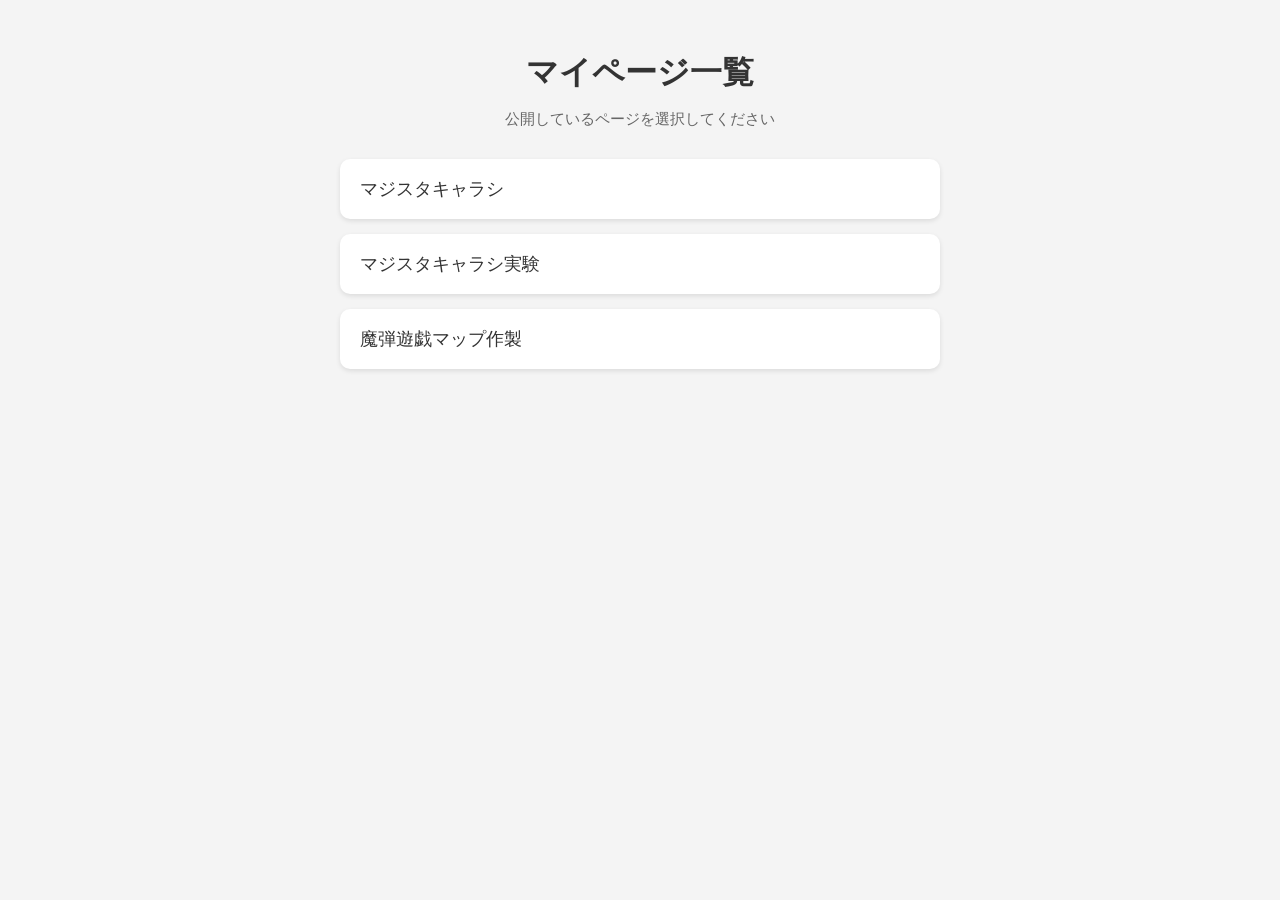
<file: index.html>
<!DOCTYPE html>
<html lang="ja">

<head>
    <meta charset="UTF-8">
    <meta name="viewport" content="width=device-width, initial-scale=1.0">

    <title>マイページ一覧</title>

    <link rel="stylesheet" href="index_style.css">
</head>

<body>

    <header>
        <h1>マイページ一覧</h1>
        <p>公開しているページを選択してください</p>
    </header>

    <main>
        <div id="page-list" class="page-list"></div>
    </main>

    <script>

        const pages = [

            {
                name: "マジスタキャラシ",
                file: "character_sheet_normal/character-sheet.html",
            },

             {
                name: "マジスタキャラシ実験",
                file: "character_sheet_test/character-sheet.html",
            },
            
            {
                name: "魔弾遊戯マップ作製",
                file: "mdnMap/mdnMap.html",
            }
        ];

        const pageList = document.getElementById("page-list");

        pages.forEach(page => {

            const link = document.createElement("a");

            link.href = page.file;
            link.className = "page-link";
            link.textContent = page.name;

            pageList.appendChild(link);

        });

    </script>

</body>

</html>
</file>
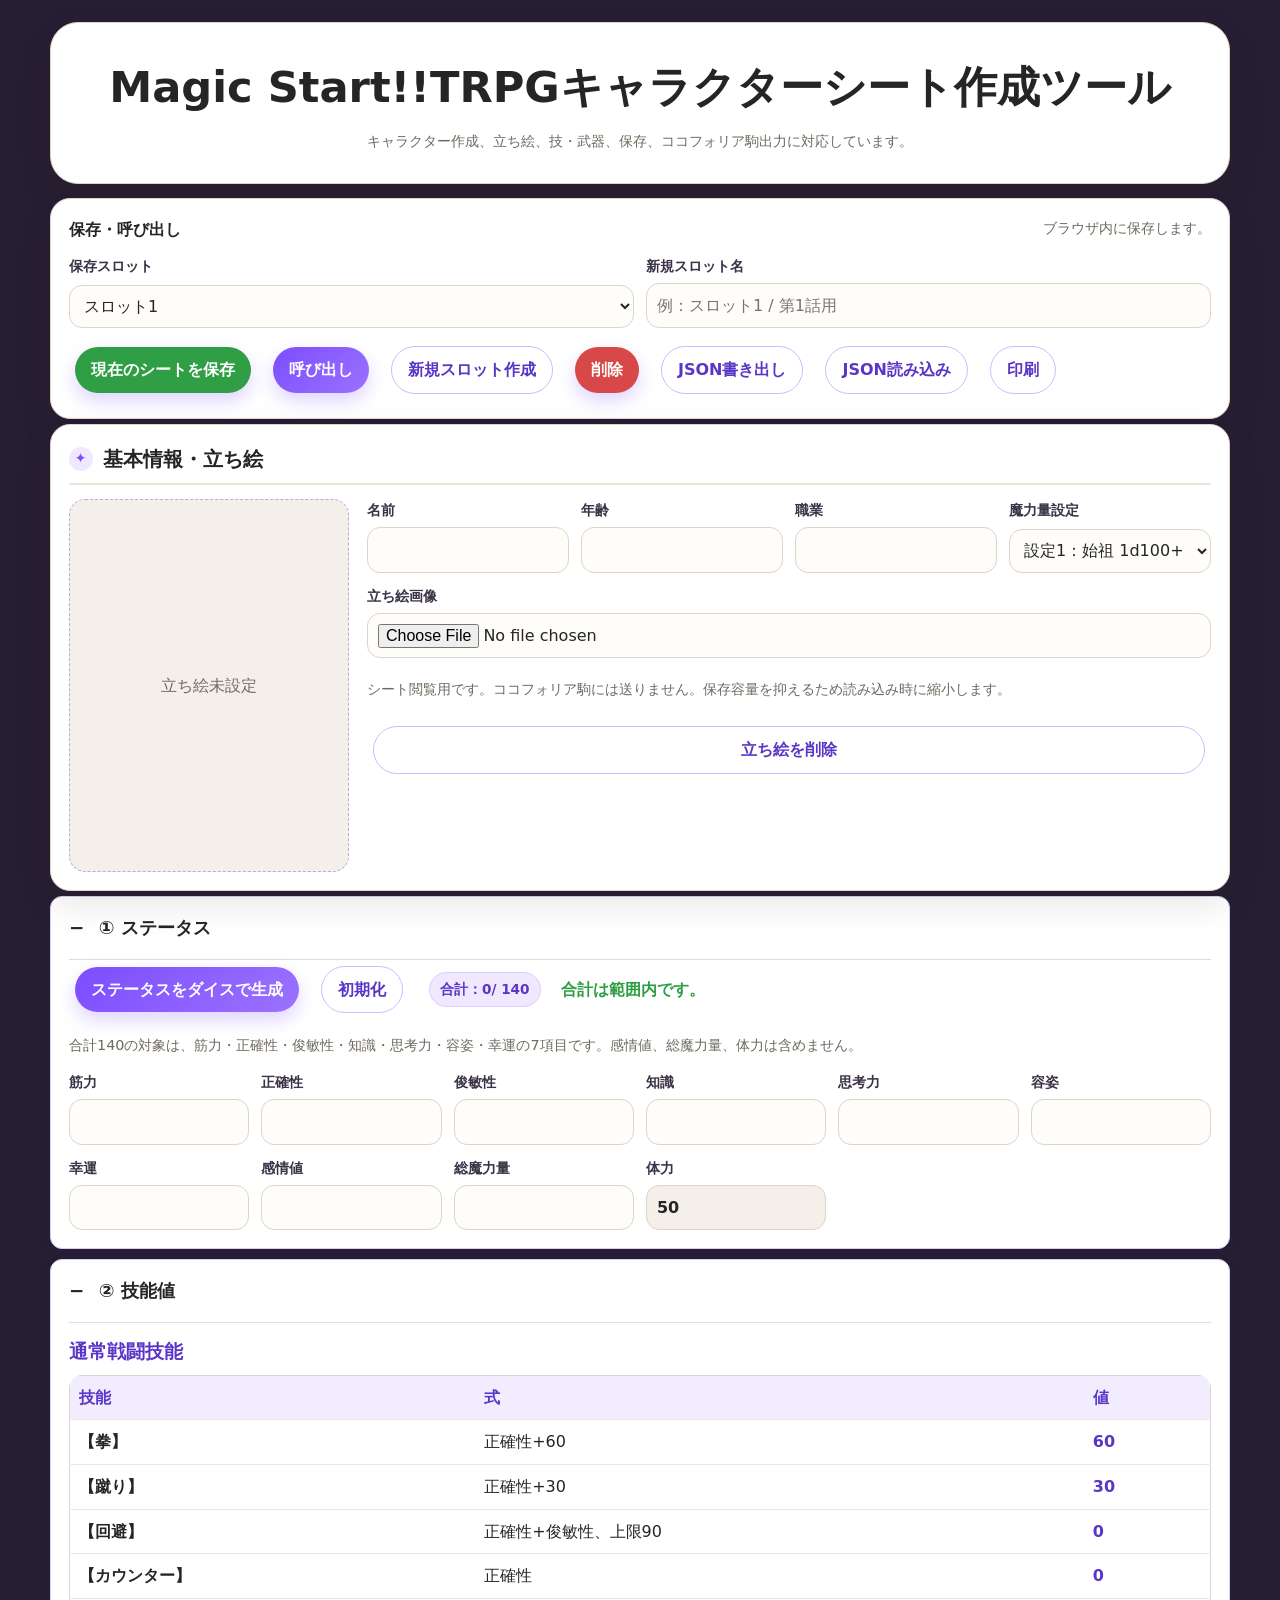
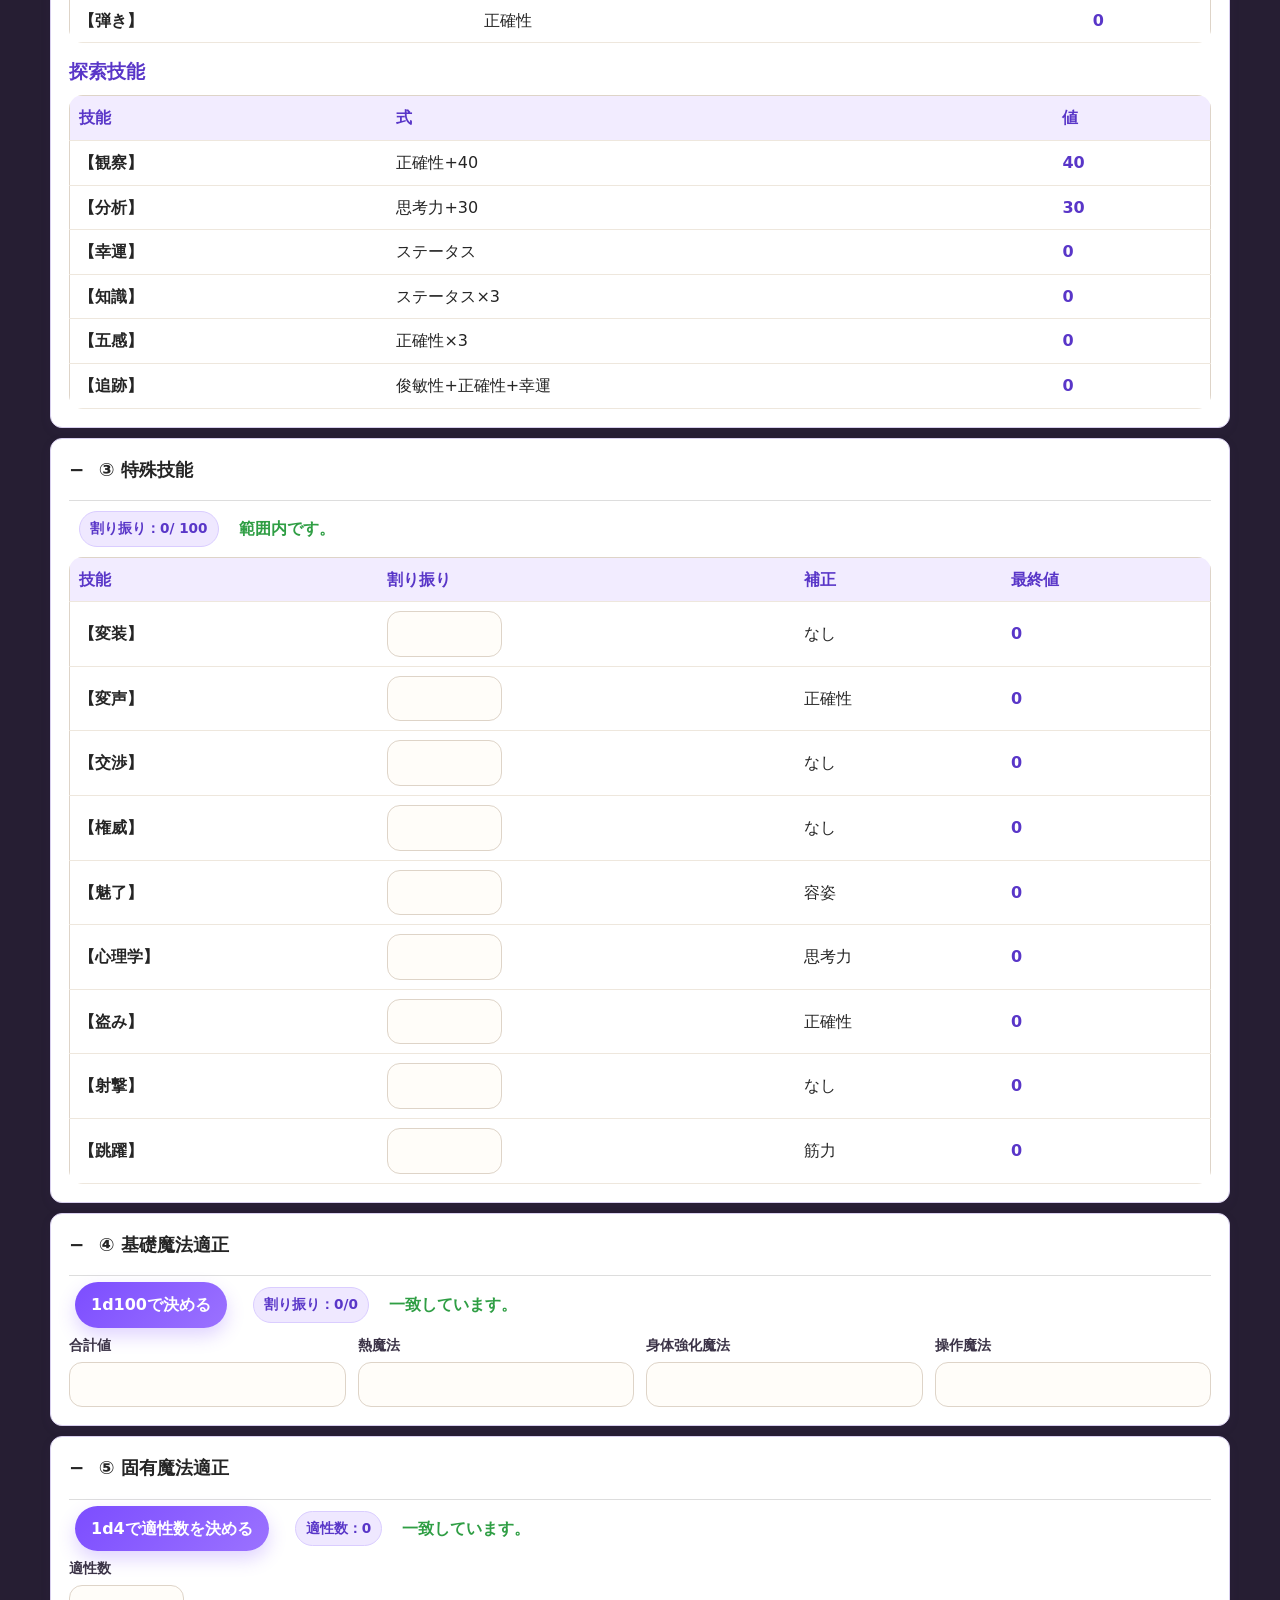
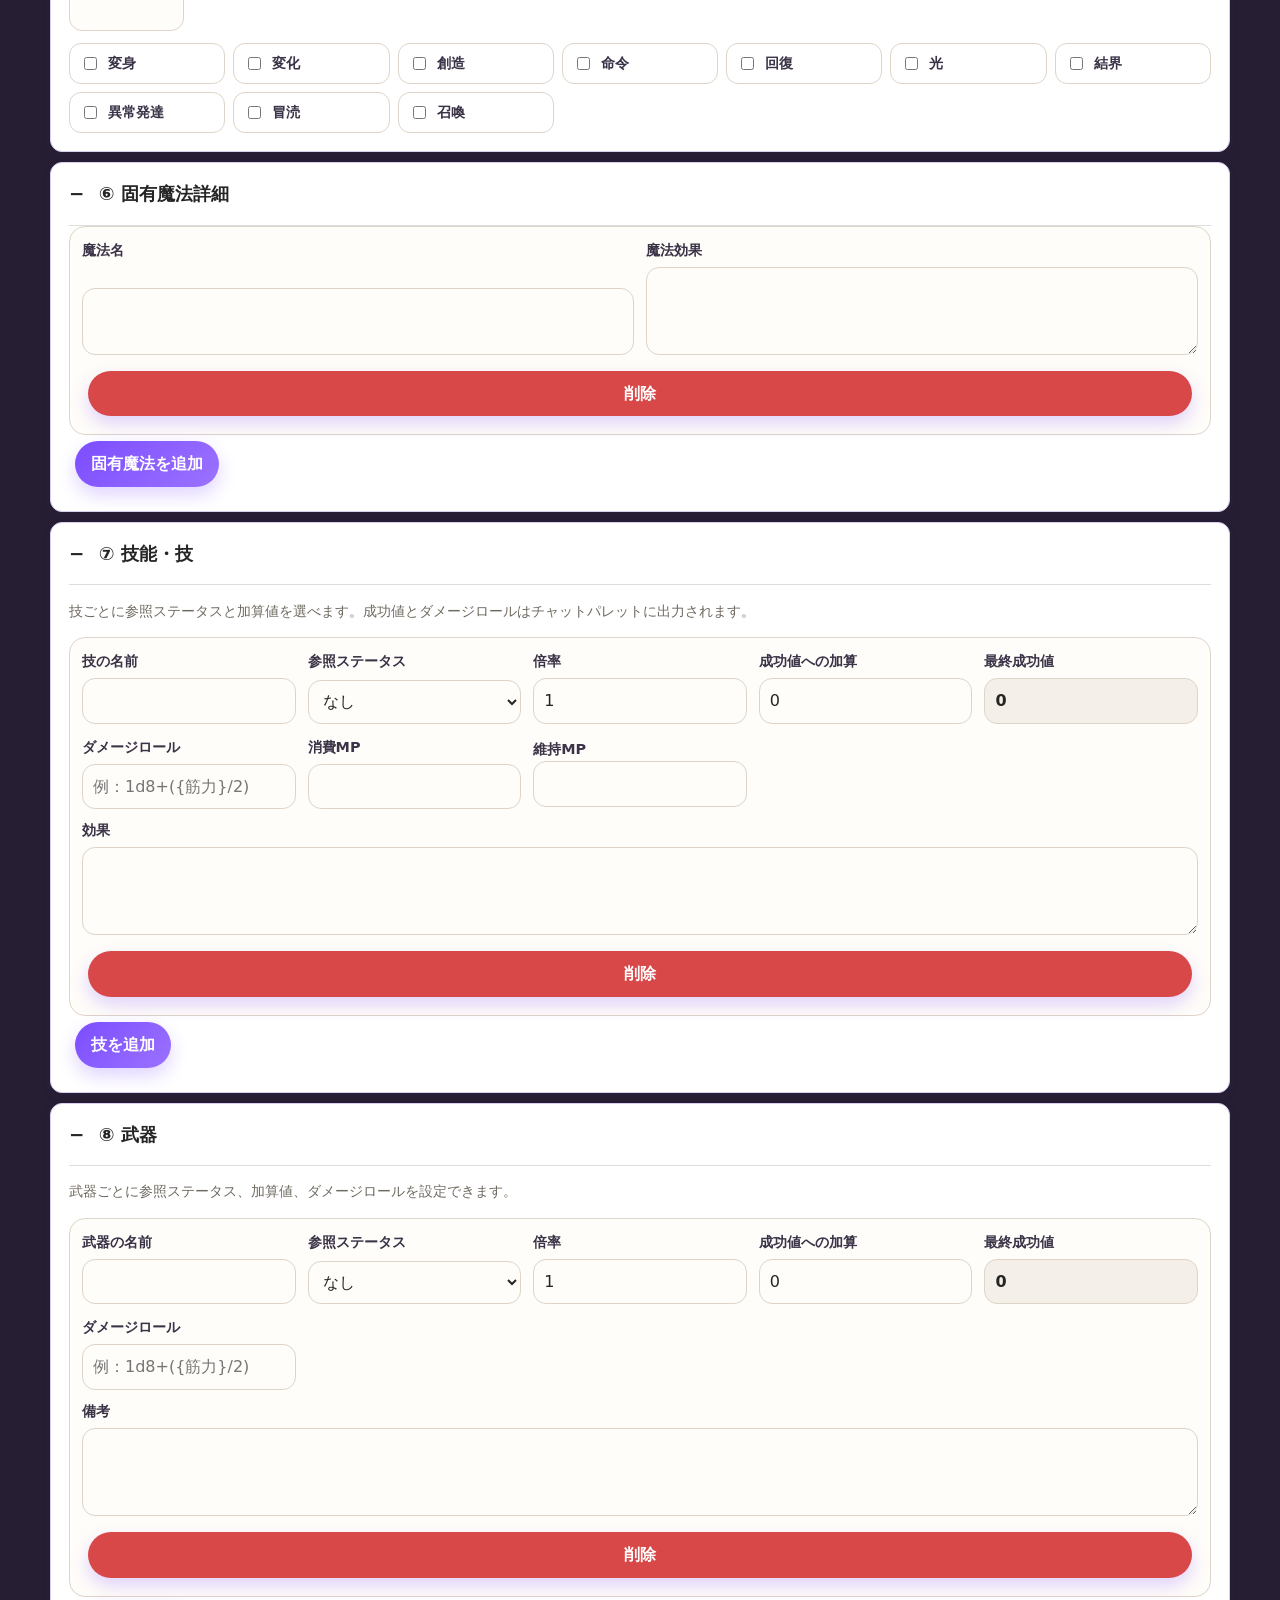
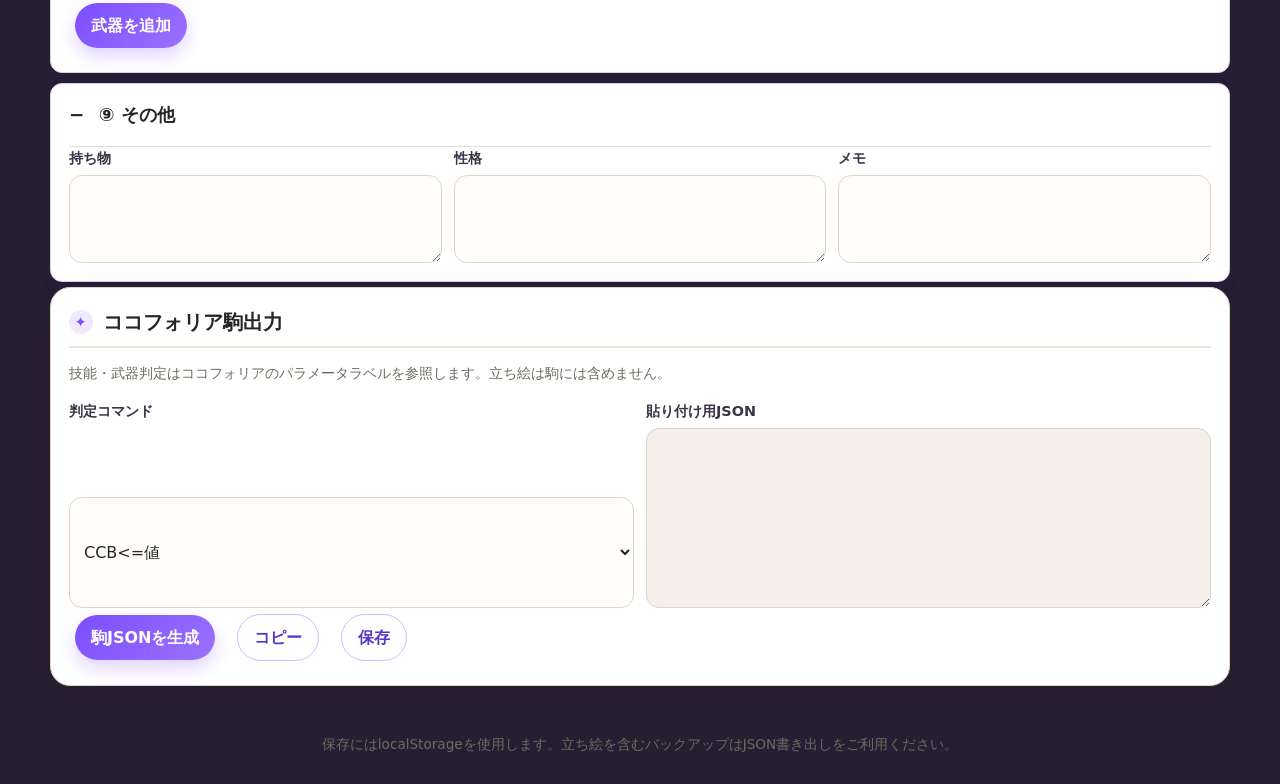
<file: character-sheet.html>
<!DOCTYPE html>
<html lang="ja">
    <head>
        <meta charset="UTF-8">
        <meta name="viewport" content="width=device-width,initial-scale=1">
        <title>Magic Start!!TRPGキャラクターシート作成ツール</title>
        <link rel="stylesheet" href="character-sheet_style.css">
        <script src="character-sheet.js" defer></script>
    </head>

    <body>
        
        <header>
            <h1>
                Magic Start!!TRPGキャラクターシート作成ツール
            </h1>
            <p class="subtitle">
                キャラクター作成、立ち絵、技・武器、保存、ココフォリア駒出力に対応しています。
            </p>
        </header>

        <main>
            <div class="toolbar">
                <div class="toolbar-title">
                    <strong>
                        保存・呼び出し
                    </strong>
                    <span id="saveMessage" class="note">
                        ブラウザ内に保存します。
                    </span>
                </div>
                <div class="grid two">
                    <div class="field">
                        <label>
                            保存スロット
                        </label>
                        <select id="saveSlot">
                        </select>
                    </div>
                    <div class="field">
                        <label>
                            新規スロット名
                        </label>
                        <input id="newSlotName" placeholder="例：スロット1 / 第1話用">
                    </div>
                </div>
                <div class="row">
                    <button class="ok" onclick="saveSheet()">
                        現在のシートを保存
                    </button>
                    <button onclick="loadSheet()">
                        呼び出し
                    </button>
                    <button class="secondary" onclick="createSlot()">
                        新規スロット作成
                    </button>
                    <button class="danger" onclick="deleteSlot()">
                        削除
                    </button>
                    <button class="secondary" onclick="exportJson()">
                        JSON書き出し
                    </button>
                    <button class="secondary" onclick="importFile.click()">
                        JSON読み込み
                    </button>
                    <button class="secondary" onclick="print()">
                        印刷
                    </button>
                    <input id="importFile" type="file" accept="application/json" hidden onchange="importJson(event)">
                </div>
            </div>


            <section>
                <h2>
                    基本情報・立ち絵
                </h2>
                <div class="portrait-wrap">
                    <div>
                        <img id="portraitPreview" class="portrait" alt="立ち絵プレビュー">
                        <div id="portraitEmpty" class="portrait empty">
                            立ち絵未設定
                        </div>
                    </div>
                    <div>
                        <div class="grid">
                            <div class="field">
                                <label>
                                    名前
                                </label>
                                <input id="charName" data-save>
                            </div>
                            <div class="field">
                                <label>
                                    年齢
                                </label>
                                <input id="age" data-save>
                            </div>
                            <div class="field">
                                <label>
                                    職業
                                </label>
                                <input id="job" data-save>
                            </div>
                            <div class="field">
                                <label>
                                    魔力量設定
                                </label>
                                <select id="originSetting" data-save>
                                    <option value="始祖">
                                        設定1：始祖 1d100+20
                                    </option>
                                    <option value="眷属">
                                        設定2：眷属 1d100-1
                                    </option>
                                </select>
                            </div>
                        </div>
                        <div class="field no-print" style="margin-top:12px">
                            <label>
                                立ち絵画像
                            </label>
                            <input id="portraitFile" type="file" accept="image/png,image/jpeg,image/webp" onchange="loadPortrait(event)">
                            <p class="note">
                                シート閲覧用です。ココフォリア駒には送りません。保存容量を抑えるため読み込み時に縮小します。
                            </p>
                            <button class="secondary" onclick="clearPortrait()">
                                立ち絵を削除
                            </button>
                        </div>
                    </div>
                </div>
            </section>


            <details open>
                <summary>
                    ① ステータス
                </summary>
                <div class="row no-print">
                    <button onclick="rollStats()">
                        ステータスをダイスで生成
                    </button>
                    <button class="secondary" onclick="clearStats()">
                        初期化
                    </button>
                    <span class="pill">
                        合計：
                        <span id="manualTotal">
                            0
                        </span>
                         / 140
                    </span>
                    <span id="statMessage" class="note">
                    </span>
                </div>
                <p class="note">
                    合計140の対象は、筋力・正確性・俊敏性・知識・思考力・容姿・幸運の7項目です。感情値、総魔力量、体力は含めません。
                </p>
                <div class="grid" id="statsGrid">
                </div>
            </details>


            <details open>
                <summary>
                    ② 技能値
                </summary>
                <h3>
                    通常戦闘技能
                </h3>
                <div class="table-wrap">
                    <table>
                        <thead>
                            <tr>
                                <th>
                                    技能
                                </th>
                                <th>
                                    式
                                </th>
                                <th>
                                    値
                                </th>
                            </tr>
                        </thead>
                        <tbody id="combatSkills">
                        </tbody>
                    </table>
                </div>

                <h3>
                    探索技能
                </h3>
                <div class="table-wrap">
                    <table>
                        <thead>
                            <tr>
                                <th>
                                    技能
                                </th>
                                <th>
                                    式
                                </th>
                                <th>
                                    値
                                </th>
                            </tr>
                        </thead>
                        <tbody id="searchSkills">
                        </tbody>
                    </table>
                </div>
            </details>


            <details open>
                <summary>
                    ③ 特殊技能
                </summary>
                <div class="row">
                    <span class="pill">
                        割り振り：
                        <span id="specialUsed">
                            0
                        </span>
                         / 100
                    </span>
                    <span id="specialMessage" class="note">
                    </span>
                </div>
                <div class="table-wrap">
                    <table>
                        <thead>
                            <tr>
                                <th>
                                    技能
                                </th>
                                <th>
                                    割り振り
                                </th>
                                <th>
                                    補正
                                </th>
                                <th>
                                    最終値
                                </th>
                            </tr>
                        </thead>
                        <tbody id="specialSkills">
                        </tbody>
                    </table>
                </div>
            </details>


            <details open>
                <summary>
                    ④ 基礎魔法適正
                </summary>
                <div class="row no-print">
                    <button onclick="rollBasicMagic()">
                        1d100で決める
                    </button>
                    <span class="pill">
                        割り振り：
                        <span id="basicMagicUsed">
                            0
                        </span>
                         / 
                        <span id="basicMagicTotalText">
                            0
                        </span>
                    </span>
                    <span id="basicMagicMessage" class="note">
                    </span>
                </div>
                <div class="grid">
                    <div class="field">
                        <label>
                            合計値
                        </label>
                        <input id="basicMagicTotal" type="number" min="0" data-save oninput="calculateAll()">
                    </div>
                    <div class="field">
                        <label>
                            熱魔法
                        </label>
                        <input id="heatMagic" type="number" min="0" data-save oninput="calculateAll()">
                    </div>
                    <div class="field">
                        <label>
                            身体強化魔法
                        </label>
                        <input id="bodyMagic" type="number" min="0" data-save oninput="calculateAll()">
                    </div>
                    <div class="field">
                        <label>
                            操作魔法
                        </label>
                        <input id="controlMagic" type="number" min="0" data-save oninput="calculateAll()">
                    </div>
                </div>
            </details>


            <details open>
                <summary>
                    ⑤ 固有魔法適正
                </summary>
                <div class="row no-print">
                    <button onclick="rollUniqueMagicCount()">
                        1d4で適性数を決める
                    </button>
                    <span class="pill">
                        適性数：
                        <span id="uniqueMagicCountText">
                            0
                        </span>
                    </span>
                    <span id="uniqueMagicMessage" class="note">
                    </span>
                </div>
                <div class="field mini">
                    <label>
                        適性数
                    </label>
                    <input id="uniqueMagicCount" type="number" min="0" max="4" data-save oninput="calculateAll()">
                </div>
                <div id="uniqueMagicOptions" class="magic-options">
                </div>
            </details>


            <details open>
                <summary>
                    ⑥ 固有魔法詳細
                </summary>
                <div id="uniqueMagicDetails" class="dynamic-list">
                </div>
                <button onclick="addUniqueMagicDetail()">
                    固有魔法を追加
                </button>
            </details>


            <details open>
                <summary>
                    ⑦ 技能・技
                </summary>
                <p class="note">
                    技ごとに参照ステータスと加算値を選べます。成功値とダメージロールはチャットパレットに出力されます。
                </p>
                <div id="techniques" class="dynamic-list">
                </div>
                <button onclick="addTechnique()">
                    技を追加
                </button>
            </details>


            <details open>
                <summary>
                    ⑧ 武器
                </summary>
                <p class="note">
                    武器ごとに参照ステータス、加算値、ダメージロールを設定できます。
                </p>
                <div id="weapons" class="dynamic-list">
                </div>
                <button onclick="addWeapon()">
                    武器を追加
                </button>
            </details>


            <details open>
                <summary>
                    ⑨ その他
                </summary>
                <div class="grid two">
                    <div class="field">
                        <label>
                            持ち物
                        </label>
                        <textarea id="items" data-save>
                        </textarea>
                    </div>
                    <div class="field">
                        <label>
                            性格
                        </label>
                        <textarea id="personality" data-save>
                        </textarea>
                    </div>
                    <div class="field">
                        <label>
                            メモ
                        </label>
                        <textarea id="memo" data-save>
                        </textarea>
                    </div>
                </div>
            </details>


            <section>
                <h2>
                    ココフォリア駒出力
                </h2>
                <p class="note">
                    技能・武器判定はココフォリアのパラメータラベルを参照します。立ち絵は駒には含めません。
                </p>
                <div class="grid two">
                    <div class="field">
                        <label>
                            判定コマンド
                        </label>
                        <select id="cocDiceCommand" data-save>
                            <option value="CCB">
                                CCB&lt;=値
                            </option>
                            <option value="CC">
                                CC&lt;=値
                            </option>
                        </select>
                    </div>
                    <div class="field">
                        <label>
                            貼り付け用JSON
                        </label>
                        <textarea id="cocofoliaOutput" readonly>
                        </textarea>
                    </div>
                </div>
                <div class="row">
                    <button onclick="outputCocofolia()">
                        駒JSONを生成
                    </button>
                    <button class="secondary" onclick="copyCocofolia()">
                        コピー
                    </button>
                    <button class="secondary" onclick="downloadCocofoliaJson()">
                        保存
                    </button>
                    <span id="cocofoliaMessage" class="note">
                    </span>
                </div>
            </section>

        </main>

        <footer>
            保存にはlocalStorageを使用します。立ち絵を含むバックアップはJSON書き出しをご利用ください。
        </footer>
    </body>
</html>
</file>
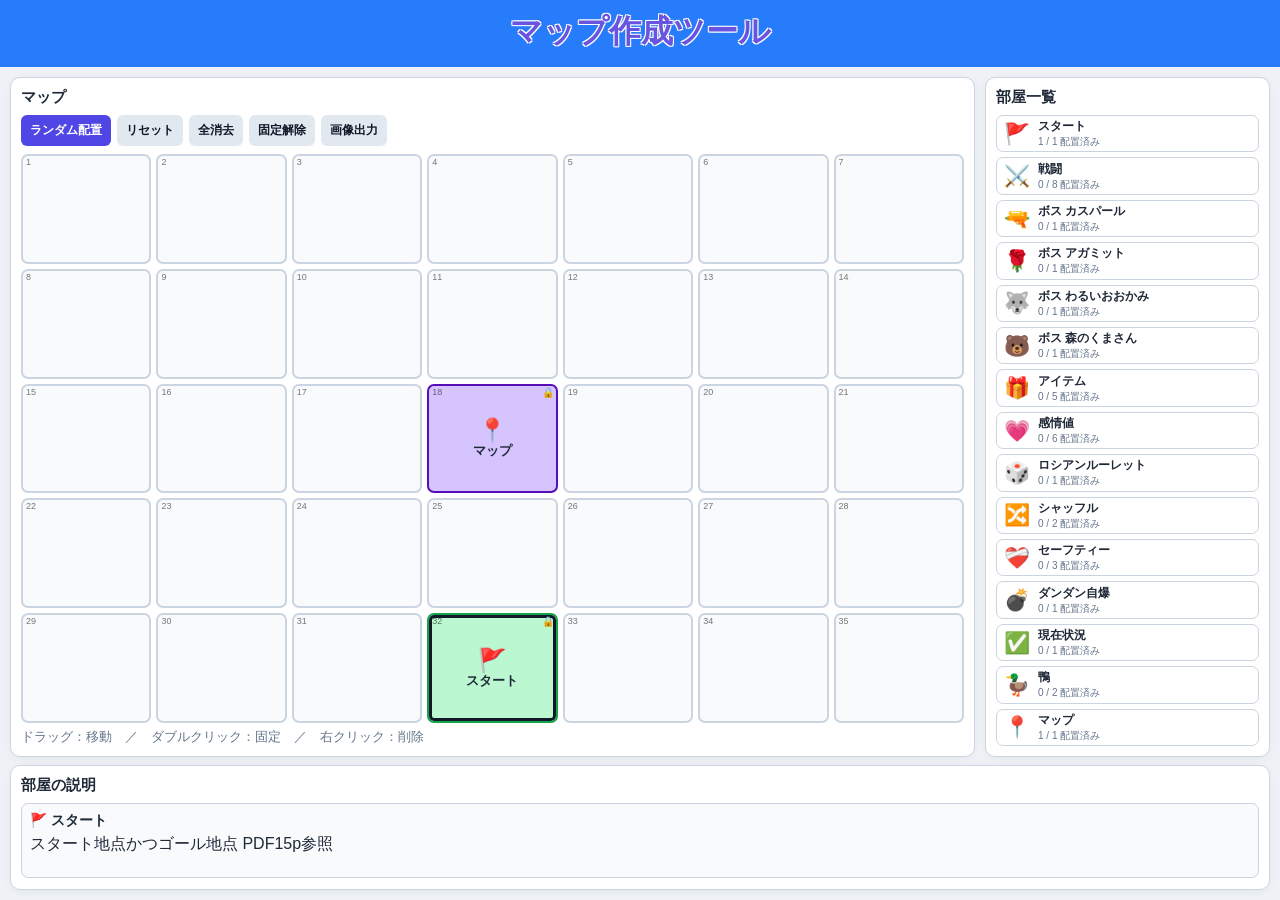
<file: mdnMap.html>
<!DOCTYPE html>
<html lang="ja">
    <head>
        <meta charset="UTF-8">
        <meta name="viewport" content="width=device-width, initial-scale=1.0">
        <title>マップ作成ツール</title>
        
        <style>
        :root{
            --bg:#eef1f5;
            --panel:#fff;
            --line:#cbd5e1;
            --text:#1f2937;
            --muted:#64748b;
            --accent:#4f46e5
        }
        *{box-sizing:border-box}
        html,body{
            margin:0;
            height:100%;
            overflow:
            hidden;
            font-family:"Yu Gothic","Meiryo",sans-serif;
            color:var(--text);
            background:var(--bg)
        }
        
        body{display:flex;flex-direction:column}
        
        header{
            flex:0 0 auto;padding:10px 18px;
            background:#277CFB;
            color:#6954E2;text-align:center;
            text-shadow:-1px -1px 0 #fff,1px -1px 0 #fff,-1px  1px 0 #fff,1px  1px 0 #fff;
        }
        
        header h1{margin:0 0 3px;font-size:32px} header p{margin:0;font-size:11px;opacity:.8}
        
        .layout{
            width:min(1450px,calc(100% - 20px));
            margin:10px auto 8px;
            display:grid;
            grid-template-columns:minmax(0,1fr) 285px;
            gap:10px;
            flex:1;
            min-height:0
        }
        
        .panel{
            background:var(--panel);
            border:1px solid var(--line);
            border-radius:10px;
            padding:10px;
            box-shadow:0 2px 8px #0000000b;
            min-height:0
        }
        
        .panel h2{
            font-size:15px;
            margin:0 0 8px
        }

        .map-area{
            display:flex;
            flex-direction:column;
            min-width:0
        }
        
        .map-toolbar{
            display:flex;
            gap:6px;
            flex-wrap:wrap;
            margin-bottom:8px
        }
        
        button{
            border:0;
            border-radius:6px;
            padding:7px 9px;
            cursor:pointer;
            font-weight:bold;
            font-size:12px;
            background:#e2e8f0;color:#111827
        }
        
        button:hover{
            filter:brightness(.96)
        }
        button.primary{
            background:var(--accent);
            color:#fff
        }
        
        .map{
            display:grid;
            grid-template-columns:repeat(7,minmax(0,1fr));
            grid-template-rows:repeat(5,minmax(0,1fr));
            gap:5px;flex:1;
            min-height:0;
            aspect-ratio:7/5
        }
        
        .cell{
            position:relative;
            display:flex;
            flex-direction:column;
            align-items:center;
            justify-content:center;
            text-align:center;
            border:2px solid #cbd5e1;
            border-radius:7px;
            background:#f8fafc;font-size:11px;
            padding:3px;cursor:grab;
            user-select:none;
            overflow:hidden;
            min-height:0
        }

        .cell:active{
            cursor:grabbing
        }
        .cell.drag-over{
            outline:3px solid #818cf8;
            background:#eef2ff
        }
        .cell.selected{
            box-shadow:inset 0 0 0 3px #111827
        }
        .cell.fixed::after{
            content:"🔒";
            position:absolute;
            right:2px;
            top:1px;
            font-size:10px
        }
        
        .cell-number{
            position:absolute;
            left:3px;
            top:1px;
            color:#0008;
            font-size:9px
        }
        .cell-icon{
            font-size:23px;
            line-height:1.1
        }
        .cell-label{
            font-weight:bold;
            font-size:13px;
            line-height:1.2;
            overflow-wrap:anywhere
        }
        
        .cell[data-type=start]{
            background:#bbf7d0;border-color:#16a34a
        }
        .cell[data-type=battle]{
            background:#fecaca;
            border-color:#ef4444
        }
        .cell[data-type="boss-a"]{
            background:#9e88f8;
            border-color:#6d28d9
        }
        .cell[data-type="boss-b"]{
            background:#9e88f8;
            border-color:#6d28d9
        }
        .cell[data-type="boss-c"]{
            background:#9e88f8;
            border-color:#6d28d9
        }
        .cell[data-type="boss-d"]{
            background:#9e88f8;
            border-color:#6d28d9
        }
        .cell[data-type=item]{
            background:#fef3c7;
            border-color:#d97706
        }
        .cell[data-type=roulette]{
            background:#c7bdc7;
            border-color:#161516
        }
        .cell[data-type=emotion]{
            background:#ffb4ea;
            border-color:#db2777
        }
        .cell[data-type=shuffle]{
            background:#dbeafe;
            border-color:#2563eb
        }
        .cell[data-type=safe]{
            background:#fbcfe8;
            border-color:#db2777
        }
        .cell[data-type=bomb]{
            background:#c7b8b8;
            border-color:#57092c
        }
        .cell[data-type=check]{
            background:#49e435;
            border-color:#57092c
        }
        .cell[data-type=duck]{
            background:#faac04;
            border-color:#866303
        }
        .cell[data-type=map]{
            background:#d6c4ff;
            border-color:#570eb8
        }

        .palette{
            display:flex;
            flex-direction:column;
            gap:5px;
            overflow:auto;
            min-height:0
        }

        .palette-title{
            font-size:11px;
            color:var(--muted);
            margin:4px 0 0;
            font-weight:bold
        }

        .room-card{
            display:flex;
            align-items:center;
            gap:7px;
            border:1px solid var(--line);
            border-radius:7px;
            padding:6px;
            cursor:grab;
            background:#fff;min-height:37px
        }

        .room-card:active{
            cursor:grabbing
        }
        .room-icon{
            font-size:21px;
            width:28px;
            text-align:center
        }
        .room-info{
            min-width:0;
            flex:1
        }
        .room-name{
            font-weight:bold;
            font-size:12px
        }
        .room-count{
            color:var(--muted);
            font-size:10px
        }

        .description{
            width:min(1450px,calc(100% - 20px));
            margin:0 auto 10px;
            flex:0 0 125px
        }

        .description-box{
            height:75px;
            border:1px solid var(--line);
            border-radius:7px;
            padding:8px;
            background:#f8fafc;
            overflow:hidden
        }

        .description-box h3{
            margin:0 0 4px;
            font-size:14px
        }
        .description-box p{
            margin:3px 0;
            font-size:16px;
            white-space:pre-wrap
        }

        .meta{
            margin-top:5px;
            color:var(--muted);
            font-size:13px
        }
        
        @media(max-width:850px){
            html,body{overflow:auto}.layout{grid-template-columns:1fr;flex:none}.map-area{min-height:470px}.palette{display:grid;grid-template-columns:repeat(2,minmax(0,1fr))}.description{flex:none}
        }
        </style>
    </head>
    
    <body>
        <header>
            <h1>マップ作成ツール</h1>
        </header>
        
        <main class="layout">
            <section class="panel map-area">
                <h2>マップ</h2>
                <div class="map-toolbar">
                    <button class="primary" id="randomBtn">ランダム配置</button>
                    <button id="resetBtn">リセット</button>
                    <button id="clearBtn">全消去</button>
                    <button id="unlockBtn">固定解除</button>
                    <button id="exportBtn">画像出力</button>
                </div>
                <div id="map" class="map"></div>
                <div class="meta">
                    ドラッグ：移動　／　ダブルクリック：固定　／　右クリック：削除
                </div>
            </section>
            
            <aside class="panel" style="display:flex;flex-direction:column">
                <h2>部屋一覧</h2>
                <div id="palette" class="palette"></div>
            </aside>
        </main>
        
        <section class="panel description">
            <h2>部屋の説明</h2>
            <div id="description" class="description-box">
                <h3>未選択</h3>
                <p>マップ上の部屋をクリックすると説明が表示されます。</p>
            </div>
        </section>
        
        <script>
        const ROWS=5,COLS=7,TOTAL=35;
        const roomTypes=[
            {id:"start",name:"スタート",count:1,icon:"🚩",description:"スタート地点かつゴール地点 PDF15p参照"},
            {id:"battle",name:"戦闘",count:8,icon:"⚔️",description:"敵との戦闘が発生 PDF12~15p参照"},
            {id:"boss-a",name:"ボス カスパール",count:1,icon:"🔫",description:"「カスパール」との戦闘部屋 PDF7p参照"},
            {id:"boss-b",name:"ボス アガミット",count:1,icon:"🌹",description:"「アガミット」との戦闘部屋 PDF8p参照"},
            {id:"boss-c",name:"ボス わるいおおかみ",count:1,icon:"🐺",description:"「わるいおおかみ」との戦闘部屋 PDF9p参照"},
            {id:"boss-d",name:"ボス 森のくまさん",count:1,icon:"🐻",description:"「森のくまさん」との戦闘部屋 PDF10p参照"},
            {id:"item",name:"アイテム",count:5,icon:"🎁",description:"アイテムを入手できる部屋 PDF15p参照"},
            {id:"emotion",name:"感情値",count:6,icon:"💗",description:"読むと感情値が上昇するテキストがある部屋 PDF15p参照"},
            {id:"roulette",name:"ロシアンルーレット",count:1,icon:"🎲",description:"ロシアンルーレットを行う部屋 PDF17p参照"},
            {id:"shuffle",name:"シャッフル",count:2,icon:"🔀",description:"部屋の内容をシャッフルする部屋 PDF17p参照"},
            {id:"safe",name:"セーフティー",count:3,icon:"❤️‍🩹",description:"回復アイテムが設置された部屋 PDF17p参照"},
            {id:"bomb",name:"ダンダン自爆",count:1,icon:"💣",description:"人形が置かれている部屋 PDF17p参照"},
            {id:"check",name:"現在状況",count:1,icon:"✅",description:"魔弾所持状況を確認できる部屋 PDF17p参照"},
            {id:"duck",name:"鴨",count:2,icon:"🦆",description:"マップ部屋の鍵を持つデカ鴨がいる部屋 PDF17p参照"},
            {id:"map",name:"マップ",count:1,icon:"📍",description:"鍵がかかっている部屋 敵の位置を確認できる PDF17p参照"}
        ];
        
        let cells=Array(TOTAL).fill(null),selectedIndex=null,dragSource=null;
        
        const mapEl=document.getElementById("map"),paletteEl=document.getElementById("palette"),descriptionEl=document.getElementById("description");
        const typeOf=id=>roomTypes.find(r=>r.id===id);
        const labelOf=r=>r?typeOf(r.id).name:"";
        const countUsed=id=>cells.filter(r=>r&&r.id===id).length;

        function showDescription(i){
            const r=cells[i];
            if(!r){descriptionEl.innerHTML=`<h3>空きマス（${i+1}番）</h3><p>このマスには部屋がありません。右側からドラッグして配置できます。</p>`;return}
            const t=typeOf(r.id);
            descriptionEl.innerHTML=`<h3>${t.icon} ${t.name}</h3>
            <p>${t.description}</p>`
        }
        
        function renderPalette(){
            paletteEl.innerHTML="";
            roomTypes.forEach(t=>{
                const card=document.createElement("div");
                card.className="room-card";
                card.draggable=true;
                card.innerHTML=`<div class="room-icon">${t.icon}</div><div class="room-info"><div class="room-name">${t.name}</div><div class="room-count">${countUsed(t.id)} / ${t.count} 配置済み</div></div>`;
                card.addEventListener("dragstart",e=>{dragSource={kind:"palette",id:t.id};
                e.dataTransfer.setData("text/plain",t.id)});
                paletteEl.appendChild(card)
            })
        }
        
        function renderMap(){
            mapEl.innerHTML="";
            cells.forEach(
                (r,i)=>{
                    const c=document.createElement("div");
                    c.className="cell";
                    c.dataset.index=i;
                    c.draggable=!!r;
                    if(r){c.dataset.type=r.id;if(r.fixed)c.classList.add("fixed");if(selectedIndex===i)c.classList.add("selected")}
                    c.innerHTML=`<span class="cell-number">${i+1}</span>${r?`<span class="cell-icon">${typeOf(r.id).icon}</span><span class="cell-label">${labelOf(r)}</span>`:""}`;
                    c.addEventListener("click",()=>{selectedIndex=i;showDescription(i);renderMap()});
                    c.addEventListener("dblclick",()=>{if(r){r.fixed=!r.fixed;renderMap();showDescription(i)}});
                    c.addEventListener("contextmenu",e=>{e.preventDefault();if(!r)return;if(r.fixed){return}cells[i]=null;renderAll();});
                    c.addEventListener("dragstart",e=>{if(!r||r.fixed){e.preventDefault();return}dragSource={kind:"cell",index:i};e.dataTransfer.setData("text/plain",String(i))});
                    c.addEventListener("dragover",e=>{e.preventDefault();c.classList.add("drag-over")});
                    c.addEventListener("dragleave",()=>c.classList.remove("drag-over"));
                    c.addEventListener("drop",e=>{e.preventDefault();c.classList.remove("drag-over");dropOn(i)});
                    mapEl.appendChild(c)
                }
            )
        }
        
        function dropOn(target){
            if(!dragSource)return;
            if(dragSource.kind==="cell"){
                const from=dragSource.index;
                if(from===target)return;
                if(cells[target]?.fixed){
                    return
                }
                const moving=cells[from];
                const targetRoom=cells[target];
                cells[target]=moving;
                cells[from]=targetRoom;
                selectedIndex=target;
                renderAll();
                return
            }
            
            const id=dragSource.id,t=typeOf(id);
            if(cells[target]?.fixed){
                return
            }
            if(countUsed(id)>=t.count&&cells[target]?.id!==id){
                return
            }
            cells[target]={id,fixed:false};
            selectedIndex=target;
            renderAll();
        }
        
        function defaultMap(){
            cells=Array(TOTAL).fill(null);
            const i=(ROWS-1)*COLS+3;
            cells[i]={id:"start",fixed:true};

            const ce=Math.floor(ROWS/2)*COLS+Math.floor(COLS/2);
            cells[ce]={id:"map",fixed:true};
            selectedIndex=i
        }
        
        function randomize(){
            const fixed=cells.map(r=>r&&r.fixed?r:null),next=Array(TOTAL).fill(null);
            fixed.forEach((r,i)=>{if(r)next[i]=r});
            let rest=[];
            roomTypes.forEach(t=>{for(let n=next.filter(r=>r&&r.id===t.id).length;n<t.count;n++)rest.push({id:t.id,fixed:false})});
            const slots=next.map((r,i)=>r?null:i).filter(i=>i!==null);
            for(let i=rest.length-1;i>0;i--){
                const j=Math.floor(Math.random()*(i+1));
                [rest[i],rest[j]]=[rest[j],rest[i]]
            }
            slots.forEach((i,n)=>next[i]=rest[n]);
            cells=next;
            selectedIndex=null;
            renderAll();
        }
        
        function exportMapImage(){
            const canvas = document.createElement("canvas");
            const ctx = canvas.getContext("2d");
            const cellW = 180;
            const cellH = 140;
            const gap = 8;
            const padding = 24;
            const titleHeight = 46;
            canvas.width =COLS * cellW +(COLS - 1) * gap +padding * 2;
            canvas.height =ROWS * cellH +(ROWS - 1) * gap +padding * 2 +titleHeight;
            ctx.fillStyle = "#ffffff";ctx.fillRect(0,0,canvas.width,canvas.height);
            ctx.fillStyle = "#1f2937";
            ctx.font = "bold 24px sans-serif";
            ctx.textAlign = "left";
            ctx.fillText("マップ",padding,32);
            const colors = {
                start: "#bbf7d0",
                battle: "#fecaca",

                "boss-a": "#ddd6fe",
                "boss-b": "#c4b5fd",
                "boss-c": "#e9d5ff",
                "boss-d": "#f3e8ff",

                item: "#fef3c7",
                emotion: "#fbcfe8",

                normal: "#dbeafe"
            };
            
            const borders = {
                start: "#16a34a",
                battle: "#ef4444",

                "boss-a": "#7c3aed",
                "boss-b": "#6d28d9",
                "boss-c": "#9333ea",
                "boss-d": "#a855f7",

                item: "#d97706",
                emotion: "#db2777",

                normal: "#2563eb"
            };
            
            cells.forEach((room, index) => {
                const row = Math.floor(index / COLS);
                const col = index % COLS;
                const x =padding +col * (cellW + gap);
                const y =padding +titleHeight +row * (cellH + gap);
                ctx.fillStyle = room? (colors[room.id] || "#e2e8f0"): "#f8fafc";
                ctx.strokeStyle = room? (borders[room.id] || "#64748b"): "#cbd5e1";
                ctx.lineWidth = 3;
                ctx.beginPath();
                ctx.roundRect(x,y,cellW,cellH,10);
                ctx.fill();
                ctx.stroke();
                ctx.fillStyle = "#64748b";
                ctx.font = "14px sans-serif";
                ctx.textAlign = "left";

                ctx.fillText(String(index + 1),x + 9,y + 20);
                if (room) {
                    const type = typeOf(room.id);
                    ctx.textAlign = "center";
                    ctx.font = "36px sans-serif";
                    if (type.icon) {
                        ctx.fillText(
                            type.icon,
                            x + cellW / 2,
                            y + 57
                        );
                    }
                    
                    ctx.fillStyle = "#1f2937";
                    ctx.font = "bold 18px sans-serif";
                    ctx.fillText(
                        type.name,
                        x + cellW / 2,
                        y + 91
                    );
                }
            });
            
            const link = document.createElement("a");
            link.download ="map_" +new Date().toISOString().slice(0, 10) +".png";
            link.href = canvas.toDataURL("image/png");
            link.click();
        }
        
        function renderAll(){
            renderMap();
            renderPalette();
            if(selectedIndex!==null)showDescription(selectedIndex)
        }
    
        document.getElementById("randomBtn").onclick=randomize;
        document.getElementById("resetBtn").onclick=()=>{
            defaultMap();
            renderAll();
        };
        document.getElementById("clearBtn").onclick=()=>{
            cells=cells.map(r=>r&&r.fixed?r:null);
            selectedIndex=null;
            renderAll();
        };
        document.getElementById("unlockBtn").onclick=()=>{
            cells.forEach(r=>{if(r)r.fixed=false});
            renderAll();
        };
        document.getElementById("exportBtn").onclick=exportMapImage;
        document.addEventListener("dragend",()=>{dragSource=null});
        defaultMap();
        renderAll();
        </script>
    </body>
</html>
</file>
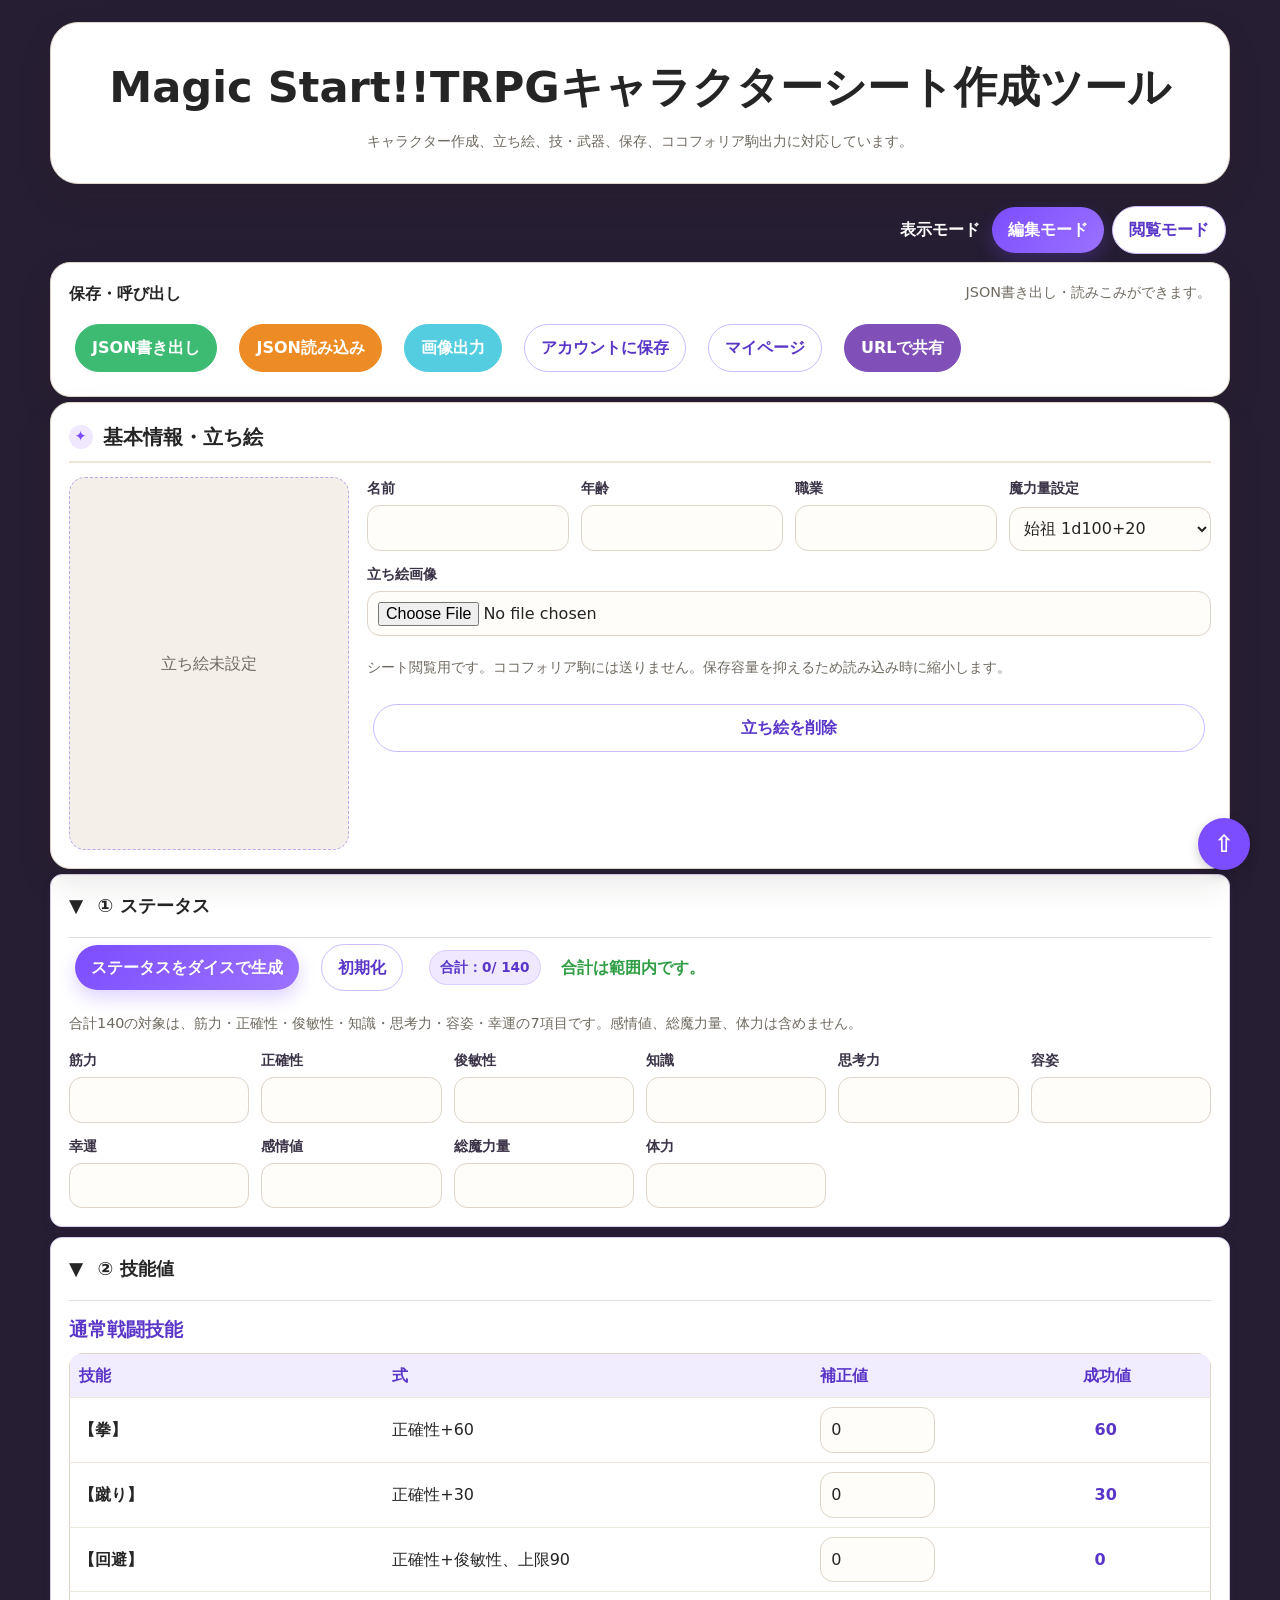
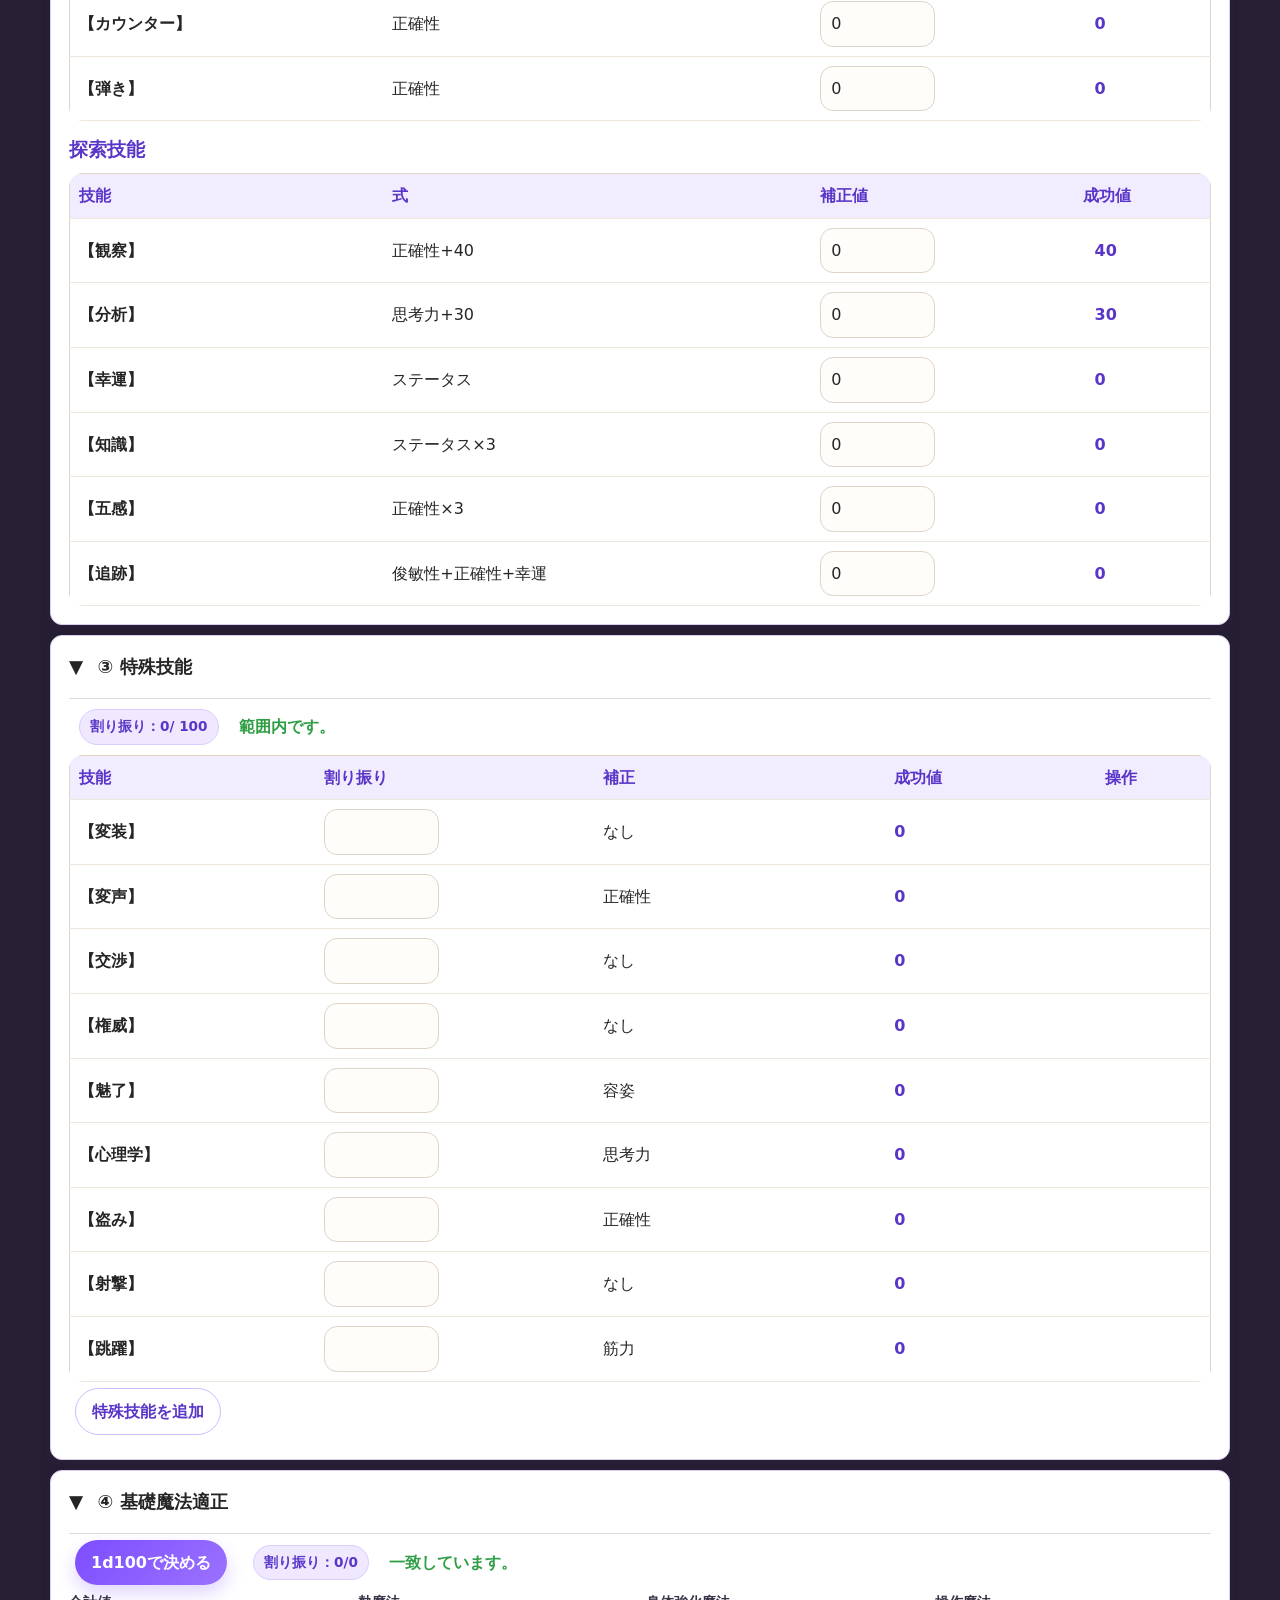
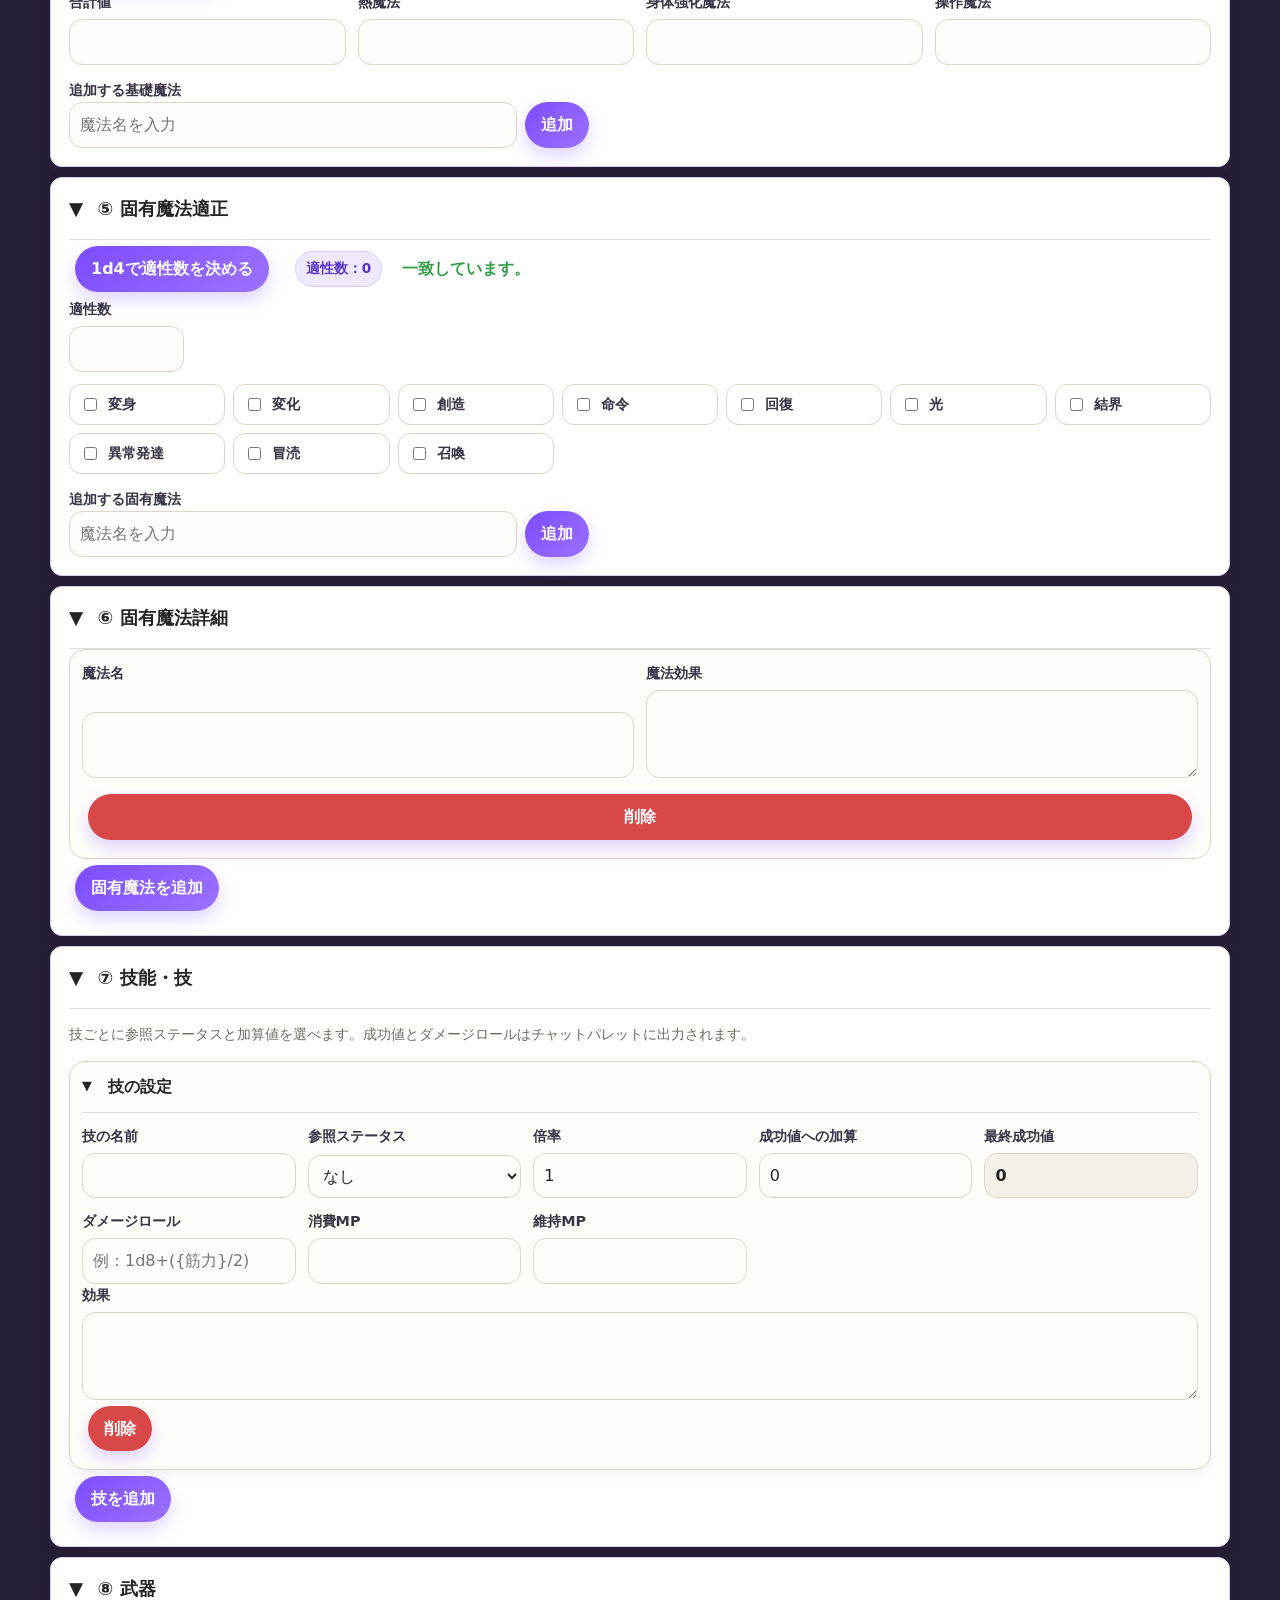
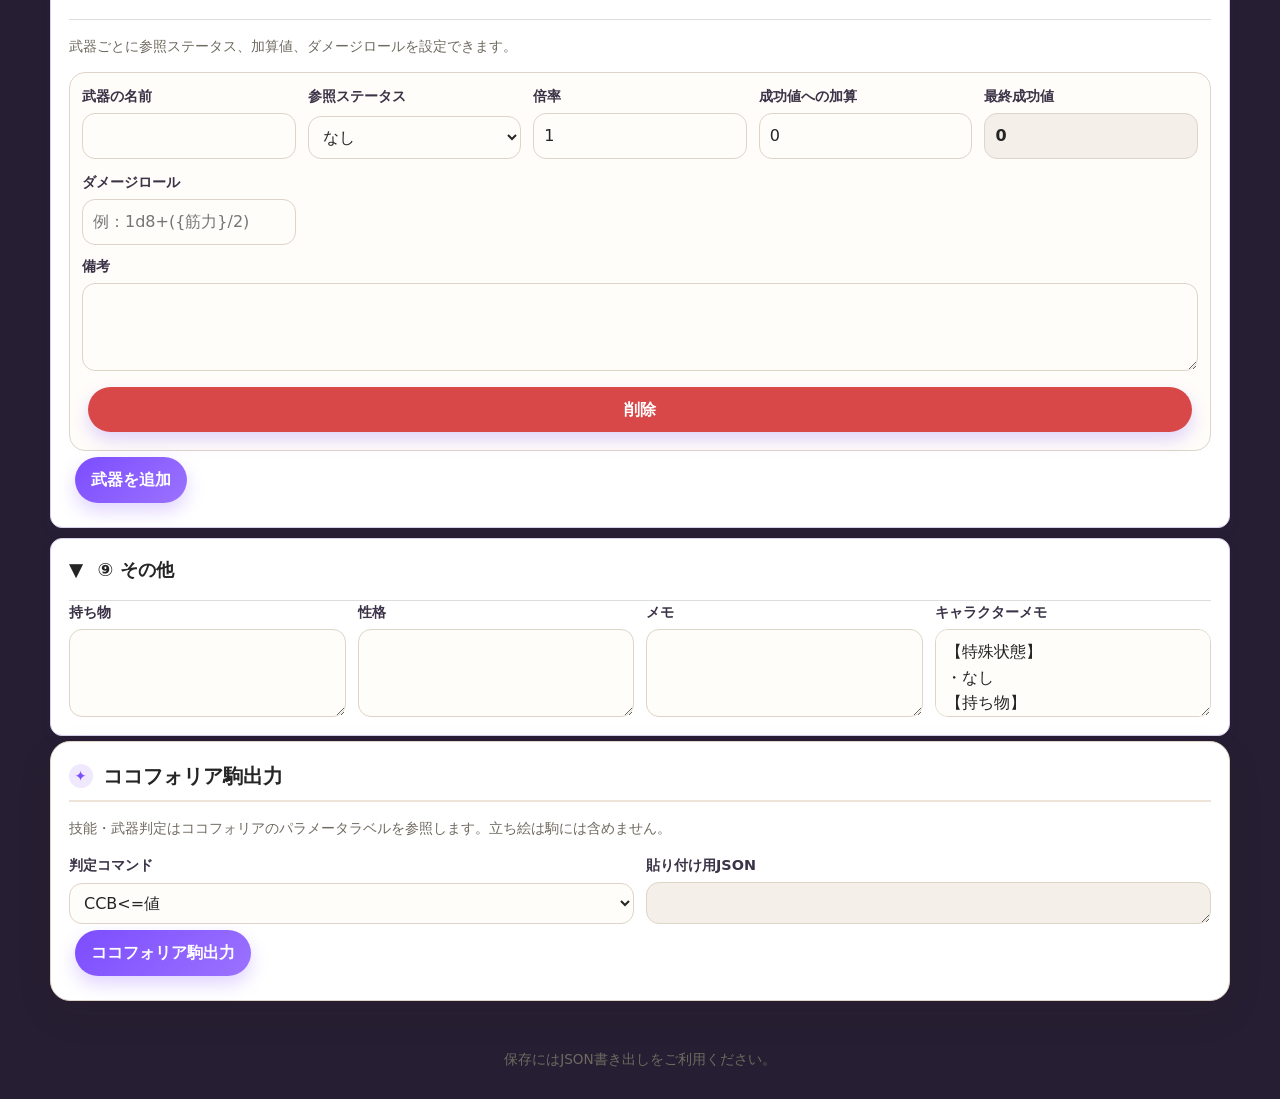
<file: character_secret/character-sheet.html>
<!DOCTYPE html>
<html lang="ja">
    <head>
        <meta charset="UTF-8">
        <meta name="viewport" content="width=device-width,initial-scale=1">
        <title>Magic Start!!TRPGキャラクターシート作成ツール</title>
        <link rel="stylesheet" href="css/base.css">
        <link rel="stylesheet" href="css/mode.css">
        <link rel="stylesheet" href="css/technique.css">
        <link rel="stylesheet" href="css/image-editor.css">
        <link rel="stylesheet" href="css/view.css">
        <link rel="stylesheet" href="css/form.css">
        <link rel="stylesheet" href="css/responsive.css">
        <link rel="stylesheet" href="css/print.css">
        <link rel="stylesheet" href="css/mobile-view.css">
        <script src="js/sheet-core.js" defer></script>
        <script src="js/magic.js" defer></script>
        <script src="js/character.js" defer></script>
        <script src="js/save.js" defer></script>
        <script src="js/view-mode.js" defer></script>
        <script src="js/image-render.js" defer></script>
        <script src="js/image-editor.js" defer></script>
        <script src="js/view-render.js" defer></script>
        <script src="js/init.js" defer></script>

        <link rel="icon" href="image/icon.png">
    </head>

    <body>
        
        <header id="pageHeader">
            <h1>
                Magic Start!!TRPGキャラクターシート作成ツール
            </h1>
            <p class="subtitle">
                キャラクター作成、立ち絵、技・武器、保存、ココフォリア駒出力に対応しています。
            </p>
        </header>

        <div class="mode-switch no-print">
            <span class="mode-label">表示モード</span>
            <button id="editModeButton" class="mode-button active" onclick="setMode('edit')">
                編集モード
            </button>
            <button id="viewModeButton" class="mode-button secondary" onclick="setMode('view')">
                閲覧モード
            </button>
        </div>

        <main id="characterSheetScreen">
            <div class="toolbar" id="saveLoadToolbar">
                <div class="toolbar-title">
                    <strong>
                        保存・呼び出し
                    </strong>
                    <span id="saveMessage" class="note">
                        JSON書き出し・読みこみができます。
                    </span>
                </div>
                <div class="row">
                    <button class="secondary btn-export" onclick="exportJson()">
                        JSON書き出し
                    </button>
                    <button class="secondary btn-import" onclick="importFile.click()">
                        JSON読み込み
                    </button>
                    <button class="secondary btn-image" onclick="openImageEditor()">
                        画像出力
                    </button>
                                        <button class="secondary" type="button" onclick="saveCharacterToAccount()">アカウントに保存</button>
                    <button class="secondary" type="button" onclick="returnToMypage()">マイページ</button>
<button class="secondary btn-share" onclick="shareByUrl()">
                        URLで共有
                    </button>

                    <input id="importFile" type="file" accept="application/json" hidden onchange="importJson(event)">
                </div>
            </div>


            <section class="view-basic" id="basicInfoPanel">
                <h2>
                    基本情報・立ち絵
                </h2>
                <div class="portrait-wrap">
                    <div>
                        <img id="portraitPreview" class="portrait" alt="立ち絵プレビュー">
                        <div id="portraitEmpty" class="portrait empty">
                            立ち絵未設定
                        </div>
                    </div>
                    <div>
                        <div class="grid">
                            <div class="field">
                                <label>
                                    名前
                                </label>
                                <input id="charName" data-save>
                            </div>
                            <div class="field">
                                <label>
                                    年齢
                                </label>
                                <input id="age" data-save>
                            </div>
                            <div class="field">
                                <label>
                                    職業
                                </label>
                                <input id="job" data-save>
                            </div>
                            <div class="field">
                                <label>
                                    魔力量設定
                                </label>
                                <select id="originSetting" data-save>
                                    <option value="始祖">
                                        始祖 1d100+20
                                    </option>
                                    <option value="眷属">
                                        眷属 1d100-1
                                    </option>
                                </select>
                            </div>
                        </div>
                        <div class="field no-print view-hide-control" style="margin-top:12px">
                            <label>
                                立ち絵画像
                            </label>
                            <input id="portraitFile" type="file" accept="image/png,image/jpeg,image/webp" onchange="loadPortrait(event)">
                            <p class="note">
                                シート閲覧用です。ココフォリア駒には送りません。保存容量を抑えるため読み込み時に縮小します。
                            </p>
                            <button class="secondary portrait-delete" onclick="clearPortrait()">
                                立ち絵を削除
                            </button>
                        </div>
                    </div>
                </div>
            </section>


            <details  class="view-status" open>
                <summary>
                    ① ステータス
                </summary>
                <div class="row no-print  view-hide-control">
                    <button onclick="rollStats()">
                        ステータスをダイスで生成
                    </button>
                    <button class="secondary" onclick="clearStats()">
                        初期化
                    </button>
                    <span class="pill">
                        合計：
                        <span id="manualTotal">
                            0
                        </span>
                         / 140
                    </span>
                    <span id="statMessage" class="note">
                    </span>
                </div>
                <p class="note view-hide-control">
                    合計140の対象は、筋力・正確性・俊敏性・知識・思考力・容姿・幸運の7項目です。感情値、総魔力量、体力は含めません。
                </p>
                <div class="grid" id="statsGrid">
                </div>
            </details>

            <details class="view-skills" open>
                <summary>
                    ② 技能値
                </summary>
                <h3>
                    通常戦闘技能
                </h3>
                <div class="table-wrap">
                    <table  id="combatSkillsTable">
                        <thead>
                            <tr>
                                <th>技能</th>
                                <th>式</th>
                                <th>補正値</th>
                                <th>成功値</th>
                            </tr>
                        </thead>
                        <tbody id="combatSkills">
                        </tbody>
                    </table>
                </div>

                <h3>
                    探索技能
                </h3>
                <div class="table-wrap">
                    <table id="searchSkillsTable">
                        <thead>
                            <tr>
                                <th>技能</th>
                                <th>式</th>
                                <th>補正値</th>
                                <th>成功値</th>
                            </tr>
                        </thead>
                        <tbody id="searchSkills"></tbody>
                    </table>
                </div>
            </details>

            <details class="view-special" open>
                <summary>
                    ③ 特殊技能
                </summary>
                 <div class="row view-hide-control">
                    <span class="pill">
                        割り振り：
                        <span id="specialUsed">
                             0
                         </span>
                          / 100
                     </span>
                      <span id="specialMessage" class="note">
                      </span>
                  </div>
                  <div class="table-wrap">
                    <table id="specialSkillsTable">
                        <thead>
                            <tr>
                                <th>技能</th>
                                <th>割り振り</th>
                                <th>補正</th>
                                <th>成功値</th>
                                <th>操作</th>
                            </tr>
                        </thead>
                        <tbody id="specialSkills">
                        </tbody>
                    </table>
                </div>
                  <div class="row view-hide-control">
                    <button type="button" class="secondary" onclick="addCustomSpecialSkill()">特殊技能を追加</button>
                  </div>
            </details>

                
            <details class="view-basic-magic" open>
                <summary>
                    ④ 基礎魔法適正
                </summary>
                <div class="row no-print view-hide-control">
                    <button onclick="rollBasicMagic()">
                        1d100で決める
                    </button>
                    <span class="pill">
                        割り振り：
                        <span id="basicMagicUsed">
                            0
                        </span>
                         / 
                        <span id="basicMagicTotalText">
                            0
                        </span>
                    </span>
                    <span id="basicMagicMessage" class="note">
                    </span>
                </div>
                <div class="grid" id="basicMagicGrid">
                    <div class="field">
                        <label>
                            合計値
                        </label>
                        <input id="basicMagicTotal" type="number" min="0" data-save oninput="calculateAll('basic')">
                    </div>
                    <div class="field">
                        <label>
                            熱魔法
                        </label>
                        <input id="heatMagic" type="number" min="0" data-save oninput="calculateAll('basic')">
                    </div>
                    <div class="field">
                        <label>
                            身体強化魔法
                        </label>
                        <input id="bodyMagic" type="number" min="0" data-save oninput="calculateAll('basic')">
                    </div>
                    <div class="field">
                        <label>
                            操作魔法
                        </label>
                        <input id="controlMagic" type="number" min="0" data-save oninput="calculateAll('basic')">
                    </div>
                </div>
                <div class="magic-add-control no-print view-hide-control">
                    <label for="basicMagicNameInput">追加する基礎魔法</label>
                    <div class="magic-add-row">
                        <input id="basicMagicNameInput" type="text" maxlength="40" placeholder="魔法名を入力">
                        <button type="button" onclick="addBasicMagicFromInput()">追加</button>
                    </div>
                </div>
            </details>

            <details class="view-unique-magic" open>
                <summary>
                    ⑤ 固有魔法適正
                </summary>
                <div class="row no-print view-hide-control">
                    <button onclick="rollUniqueMagicCount()">
                        1d4で適性数を決める
                    </button>
                    <span class="pill">
                        適性数：
                        <span id="uniqueMagicCountText">
                            0
                        </span>
                    </span>
                    <span id="uniqueMagicMessage" class="note"></span>
                </div>
                <div class="field mini view-hide-control">
                    <label>
                        適性数
                    </label>
                    <input id="uniqueMagicCount" type="number" min="0" max="4" data-save oninput="calculateAll('unique')">
                </div>
                <div id="uniqueMagicOptions" class="magic-options"></div>
                <div class="magic-add-control no-print view-hide-control">
                    <label for="uniqueMagicNameInput">追加する固有魔法</label>
                    <div class="magic-add-row">
                        <input id="uniqueMagicNameInput" type="text" maxlength="40" placeholder="魔法名を入力">
                        <button type="button" onclick="addCustomUniqueMagicFromInput()">追加</button>
                    </div>
                </div>
            </details>

            <details class="view-unique-detail" open>
                <summary>
                    ⑥ 固有魔法詳細
                </summary>
                <div id="uniqueMagicDetails" class="dynamic-list"></div>
                <button class="view-hide-control" onclick="addUniqueMagicDetail()">
                    固有魔法を追加
                </button>
            </details>

            <details class="view-techniques" open>
                <summary>
                    ⑦ 技能・技
                </summary>
                <p class="note view-hide-control">
                    技ごとに参照ステータスと加算値を選べます。成功値とダメージロールはチャットパレットに出力されます。
                </p>
                <div id="techniques" class="dynamic-list"></div>
                <button class="view-hide-control" onclick="addTechnique()">
                    技を追加
                </button>
            </details>

            <details class="view-weapons" open>
                <summary>
                    ⑧ 武器
                </summary>
                <p class="note view-hide-control">
                    武器ごとに参照ステータス、加算値、ダメージロールを設定できます。
                </p>
                <div id="weapons" class="dynamic-list">
                </div>
                <button class="view-hide-control" onclick="addWeapon()">
                    武器を追加
                </button>
            </details>

            <details class="view-other" open>
                <summary>
                    ⑨ その他
                </summary>
                <div class="grid two">
                    <div class="field">
                        <label>
                            持ち物
                        </label>
                        <textarea id="items" data-save>
                        </textarea>
                    </div>
                    <div class="field">
                        <label>
                            性格
                        </label>
                        <textarea id="personality" data-save>
                        </textarea>
                    </div>
                    <div class="field">
                        <label>
                            メモ
                        </label>
                        <textarea id="memo" data-save>
                        </textarea>
                    </div>
                    <div class="field">
                        <label>
                            キャラクターメモ
                        </label>
                        <textarea id="characterMemo" data-save>【特殊状態】
・なし
【持ち物】
PC/
PL/
                        </textarea>
                     </div>
                </div>
            </details>



            <section class="view-cocofolia">
                <h2>
                    ココフォリア駒出力
                </h2>
                <p class="note">
                    技能・武器判定はココフォリアのパラメータラベルを参照します。立ち絵は駒には含めません。
                </p>
                <div class="grid two">
                    <div class="field">
                        <label>
                            判定コマンド
                        </label>
                        <select id="cocDiceCommand" class="view-keep" data-save>
                            <option value="CCB">
                                CCB&lt;=値
                            </option>
                            <option value="CC">
                                CC&lt;=値
                            </option>
                        </select>
                    </div>
                    <div class="field">
                        <label>
                            貼り付け用JSON
                        </label>
                        <textarea id="cocofoliaOutput" readonly>
                        </textarea>
                    </div>
                </div>
                <div class="row">
                    <button class="view-keep" onclick="outputCocofolia()">
                        ココフォリア駒出力
                    </button>
                    <span id="cocofoliaMessage" class="note"></span>
                </div>
            </section>
        </main>
        
        <section id="viewScreen" class="view-screen">
            <section class="view-panel view-status-panel">
                <h2>ステータス</h2>
                <div id="viewStatsGrid" class="view-stats-grid"></div>
            </section>

            <section class="view-panel view-basic-magic-panel">
                <h2>基礎魔法適正</h2>
                <div id="viewBasicMagicGrid" class="view-basic-magic-grid"></div>
            </section>

            <section class="view-panel view-unique-magic-panel">
                <h2>固有魔法適正</h2>
                <div id="viewUniqueMagicGrid" class="view-unique-magic-grid"></div>
            </section>

            <div class="view-lower-layout">
                <div class="view-left-column">
                    <details class="view-panel view-collapsible" open>
                        <summary>技能値</summary>
                        <div id="viewSkills"></div>
                    </details>
                    <details class="view-panel view-collapsible" open>
                        <summary>特殊技能</summary>
                        <div id="viewSpecialSkills"></div>
                    </details>
                </div>
                <div class="view-right-column">
                    <details class="view-panel view-collapsible" open>
                        <summary>固有魔法詳細</summary>
                        <div id="viewUniqueMagicDetails"></div>
                    </details>
                    <details class="view-panel view-collapsible" open>
                        <summary>技能・技</summary>
                        <div id="viewTechniques"></div>
                    </details>
                    <details class="view-panel view-collapsible" open>
                        <summary>武器</summary>
                        <div id="viewWeapons"></div>
                    </details>
                </div>
            </div>

            <section class="view-panel">
                <h2>その他</h2>
                <div id="viewOther"></div>
            </section>
        </section>

        <section id="imageEditorScreen" class="image-editor-screen" hidden>
            <header class="image-editor-header">
                <h2>画像出力・編集</h2>
                <div class="image-editor-buttons">
                    <button type="button" onclick="downloadCharacterImage()">
                        PNG出力
                    </button>
                    <button type="button" onclick="closeImageEditor()">
                        元の画面に戻る
                    </button>
                </div>
            </header>

            <div class="image-editor-content">
                <div class="image-editor-preview-area">
                    <canvas
                        id="imagePreviewCanvas"
                        width="1408"
                        height="1056"
                    >
                    </canvas>
                </div>

                <div id="imageDisplayOptions" class="image-display-options">
                    <h3>画像に表示する項目</h3>
                    <div id="uniqueMagicDisplayOptions">
                        <strong>固有魔法適正</strong>
                    </div>
                    <div id="uniqueMagicDetailDisplayOptions">
                        <strong>固有魔法詳細</strong>
                    </div>
                    <div id="basicMagicDisplayOptions">
                        <strong>基礎魔法適正</strong>
                    </div>
                    <div id="techniqueDisplayOptions">
                        <strong>技一覧</strong>
                    </div>
                    <div id="speechDisplayOption">
                        <strong>セリフ</strong>
                            <label>
                                <input type="checkbox" id="showSpeech" checked>
                                セリフを表示
                            </label>
                    </div>
                </div>

                <div class="image-editor-controls">
                    <label for="portraitSize">
                        立ち絵サイズ
                    </label>
                    <input
                        id="portraitSize"
                        type="range"
                        min="0.3"
                        max="2"
                        step="0.05"
                        value="1"
                    >
                    <span id="portraitSizeValue">
                        100%
                    </span>
                    <label for="imageSpeechText">
                        セリフ
                    </label>
                    <textarea
                        id="imageSpeechText"
                        rows="5"
                        placeholder="画像に表示するセリフを入力"
                    >
                    </textarea>
                </div>
            </div>
        </section>

        <footer id="pageFooter">
            保存にはJSON書き出しをご利用ください。
        </footer>

        <button id="backToTopButton" type="button" aria-label="ページの最上部へ戻る">
            ⇧
        </button>
    </body>
</html>
</file>
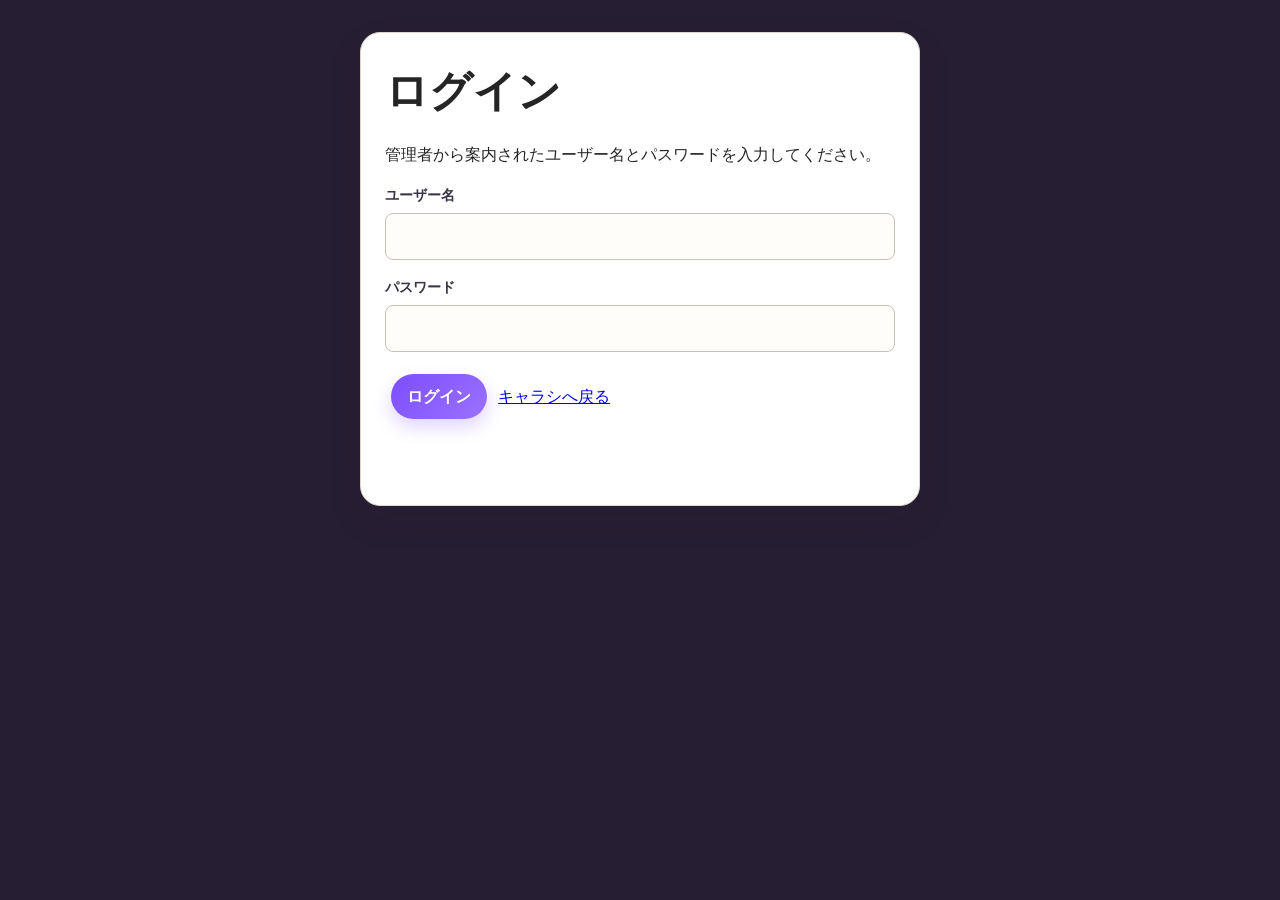
<file: character_secret/login.html>
<!doctype html>
<html lang="ja">
    <head>
        <meta charset="utf-8"><meta name="viewport" content="width=device-width,initial-scale=1">
        <title>ログイン | Magic Start!!</title>
        <link rel="stylesheet" href="css/base.css">

        <link rel="icon" href="image/icon.png">

        <style>
        .account{
            width:min(560px,calc(100% - 28px));
            margin:32px auto
        }.box{
            background:#fff;border:1px solid #ded4c8;
            border-radius:20px;
            padding:24px;
            box-shadow:0 14px 34px rgba(52,38,24,.11)
        }.field{
            display:grid;
            gap:6px;
            margin:16px 0
        }.field input{
            padding:11px;
            border:1px solid #c9c1b8;
            border-radius:8px;
            font:inherit;
            width:100%
        }#message{
            min-height:1.5em
        }
        </style>
    </head>
    <body>
        <main class="account">
            <section class="box">
                <h1>ログイン</h1>
                <p>管理者から案内されたユーザー名とパスワードを入力してください。</p>
                <form id="loginForm">
                    <label class="field">
                        ユーザー名
                        <input id="username" autocomplete="username" required maxlength="24">
                    </label>
                    <label class="field">
                        パスワード
                        <input id="password" type="password" autocomplete="current-password" required>
                    </label>
                    <button id="loginButton">
                        ログイン
                    </button>
                    <a href="character-sheet.html">キャラシへ戻る</a>
                </form>
                <p id="message" role="status"></p>
            </section>
        </main>
        <script>
        const API="https://magicstart-apie.yu2005yu-h-072.workers.dev";
        document.getElementById("loginForm").addEventListener("submit",async(e)=>{
            e.preventDefault();
            const b=document.getElementById("loginButton"),m=document.getElementById("message");b.disabled=true;m.textContent="ログインしています…";
            try{
                const r=await fetch(API+"/api/login",{
                    method:"POST",headers:{"Content-Type":"application/json"},body:JSON.stringify({
                        username:document.getElementById("username").value.trim(),password:document.getElementById("password").value
                    })
                });
                const d=await r.json().catch(()=>({}));
                if(!r.ok)throw new Error(d.error||"ログインできませんでした。");
                sessionStorage.setItem("magicstart_session_token",d.token);
                sessionStorage.setItem("magicstart_username",d.user.username);
                location.href="mypage.html";}
            catch(err){m.textContent=err.message;}finally{b.disabled=false;}
        });
        </script>
    </body>
</html>
</file>
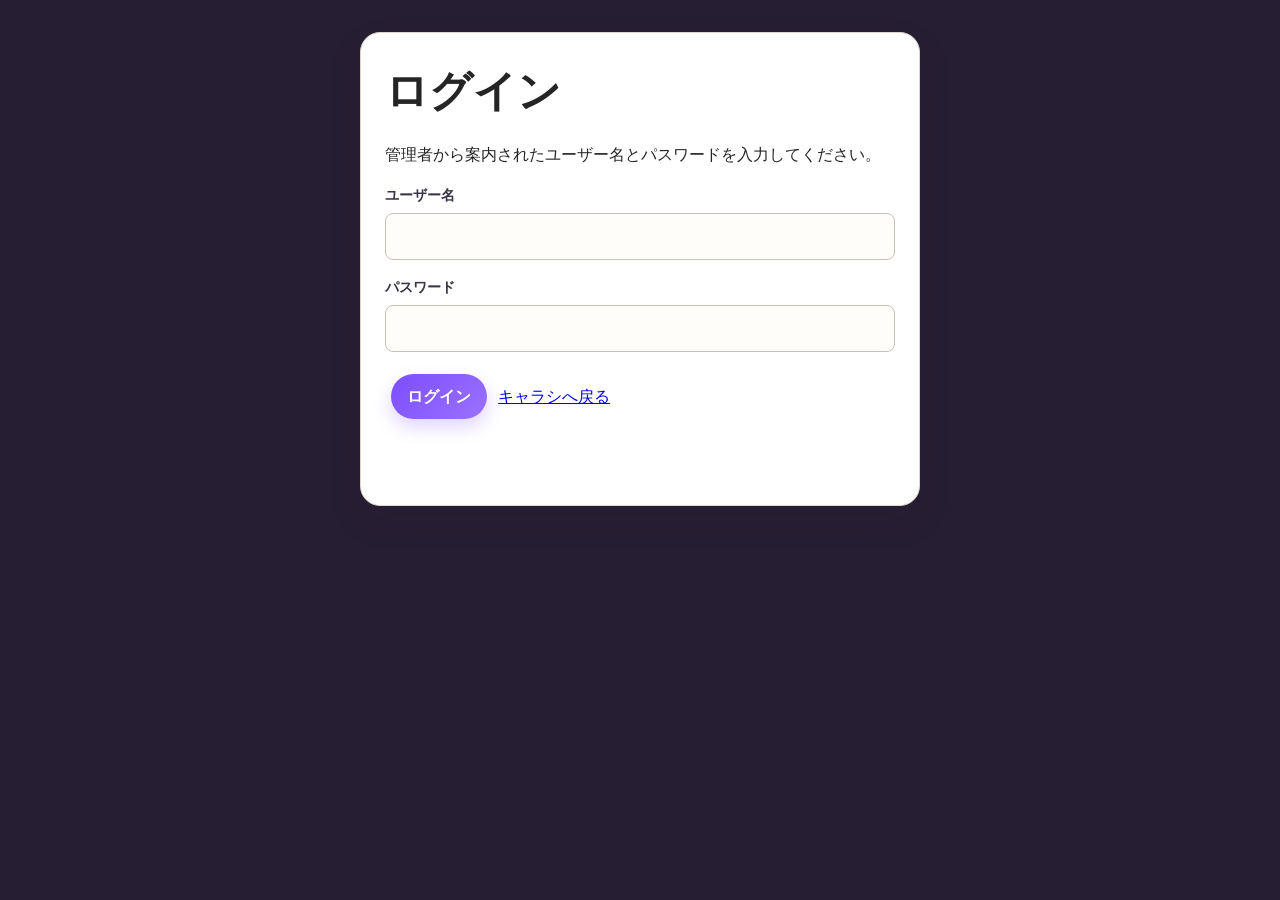
<file: character_secret/mypage.html>
<!doctype html>
<html lang="ja">
<head>
  <meta charset="utf-8">
  <meta name="viewport" content="width=device-width,initial-scale=1">
  <title>マイキャラクター | Magic Start!!</title>
  <link rel="stylesheet" href="css/base.css">

  <link rel="icon" href="image/icon.png">

  <style>
    .account{width:min(900px,calc(100% - 28px));margin:28px auto}
    .box{background:#fff;border:1px solid #ded4c8;border-radius:20px;padding:20px;margin-bottom:16px;box-shadow:0 14px 34px #3426181c}
    .actions,.item{display:flex;flex-wrap:wrap;align-items:center;gap:10px}
    .item{justify-content:space-between;padding:12px 0;border-bottom:1px solid #ded4c8}
    .character-info{display:flex;align-items:center;gap:12px;min-width:0}
    .name{font-weight:bold}
    .portrait,.portrait-placeholder{width:72px;height:96px;flex:none;border-radius:8px}
    .portrait{object-fit:contain;background:#f6f4ef}
    .portrait-placeholder{display:grid;place-items:center;background:#f6f4ef;color:#756b60;font-size:.8rem;text-align:center}
    .portrait-placeholder[hidden],.portrait[hidden]{display:none}
    .actions a.secondary{display:inline-flex;align-items:center;justify-content:center;box-sizing:border-box;padding:10px 16px;margin:6px;border:1px solid #cdbcff;border-radius:999px;background:#fff;color:var(--dark);font:inherit;font-weight:700;text-decoration:none;box-shadow:none}
    .item-actions{justify-content:flex-end}
    .list-toolbar{display:flex;align-items:center;gap:10px;margin:0 0 12px}
    .list-toolbar label{flex:none;white-space:nowrap}
    .list-toolbar select{padding:8px 10px;border:1px solid #c9c1b8;border-radius:8px;background:#fff;font:inherit}
    #message{min-height:1.5em}
  </style>
</head>
<body>
  <main class="account">
    <section class="box">
      <h1>マイキャラクター</h1>
      <p id="user"></p>
      <div class="actions">
        <button id="new" type="button">新規キャラクター作成</button>
        <button id="reload" class="secondary" type="button">一覧更新</button>
        <button id="logout" class="secondary" type="button">ログアウト</button>
        <a href="character-sheet.html">キャラシ画面へ</a>
      </div>
      <p id="message" role="status" aria-live="polite"></p>
    </section>
    <section class="box">
      <h2>キャラクター一覧</h2>
      <div class="list-toolbar">
        <label for="sortOrder">並び替え</label>
        <select id="sortOrder">
          <option value="updated-desc">更新が新しい順</option>
          <option value="updated-asc">更新が古い順</option>
          <option value="created-desc">作成が新しい順</option>
          <option value="created-asc">作成が古い順</option>
          <option value="name-asc">名前順（あ→ん）</option>
          <option value="name-desc">名前順（ん→あ）</option>
        </select>
      </div>
      <ul id="list"></ul>
    </section>
  </main>

  <script>
    const API = "https://magicstart-apie.yu2005yu-h-072.workers.dev";
    const token = sessionStorage.getItem("magicstart_session_token");
    const msg = document.getElementById("message");
    const list = document.getElementById("list");
    const sortOrder = document.getElementById("sortOrder");

    if (!token) location.replace("login.html");
    document.getElementById("user").textContent = sessionStorage.getItem("magicstart_username") || "";

    async function call(path, options = {}) {
      const headers = Object.assign(
        { Authorization: "Bearer " + token },
        options.body ? { "Content-Type": "application/json" } : {},
        options.headers || {}
      );
      const response = await fetch(API + path, { ...options, headers });
      const data = await response.json().catch(() => ({}));
      if (!response.ok) throw Error(data.error || "通信エラー " + response.status);
      return data;
    }

    function failed(error) {
      msg.textContent = error.message;
      if (error.message === "ログインが必要です") {
        sessionStorage.removeItem("magicstart_session_token");
        sessionStorage.removeItem("magicstart_username");
        location.replace("login.html");
      }
    }

    function sheetUrl(character, parameters = {}) {
      const url = new URL("character-sheet.html", location.href);
      url.searchParams.set("characterId", character.character_id);
      for (const [key, value] of Object.entries(parameters)) {
        url.searchParams.set(key, value);
      }
      return url.href;
    }

    async function shareCharacter(character) {
      const url = new URL("character-sheet.html", location.href);
      url.searchParams.set("shareId", character.character_id);
      const shareUrl = url.href;
      try {
        await navigator.clipboard.writeText(shareUrl);
        msg.textContent = "「" + (character.character_name || "名前なし") + "」の共有URLをコピーしました。";
      } catch {
        prompt("共有URLをコピーしてください。", shareUrl);
      }
    }

    function actionLink(label, href, newTab = false) {
      const link = document.createElement("a");
      link.className = "secondary";
      link.href = href;
      link.textContent = label;
      if (newTab) {
        link.target = "_blank";
        link.rel = "noopener";
      }
      return link;
    }

    function sortList() {
      const items = [...list.children];
      const mode = sortOrder.value;

      items.sort((a, b) => {
        if (mode === "name-asc" || mode === "name-desc") {
          const order = a.dataset.name.localeCompare(b.dataset.name, "ja");
          return mode === "name-asc" ? order : -order;
        }

        const field = mode.startsWith("created-") ? "createdAt" : "updatedAt";
        const aTime = Date.parse(a.dataset[field]) || 0;
        const bTime = Date.parse(b.dataset[field]) || 0;
        return mode.endsWith("-asc") ? aTime - bTime : bTime - aTime;
      });

      list.append(...items);
    }
    function buildCocofoliaCharacter(characterData) {
      const data = characterData || {};
      const number = key => Number(data[key] || 0);
      const modifiers = data.skillModifiers || {};
      const labels = {
        str: "筋力", acc: "正確性", agi: "俊敏性", know: "知識",
        think: "思考力", looks: "容姿", luck: "幸運", emotion: "感情値"
      };
      const values = {
        str: number("str"), acc: number("acc"), agi: number("agi"),
        know: number("know"), think: number("think"), looks: number("looks"),
        luck: number("luck"), emotion: number("emotion"), mp: number("mp"), hp: number("hp")
      };
      values.combat = {
        拳: values.acc + 60 + Number(modifiers.combat?.拳 || 0),
        蹴り: values.acc + 30 + Number(modifiers.combat?.蹴り || 0),
        回避: Math.min(values.acc + values.agi, 90) + Number(modifiers.combat?.回避 || 0),
        カウンター: values.acc + Number(modifiers.combat?.カウンター || 0),
        弾き: values.acc + Number(modifiers.combat?.弾き || 0)
      };
      values.search = {
        観察: values.acc + 40 + Number(modifiers.search?.観察 || 0),
        分析: values.think + 30 + Number(modifiers.search?.分析 || 0),
        幸運: values.luck + Number(modifiers.search?.幸運 || 0),
        知識: values.know * 3 + Number(modifiers.search?.知識 || 0),
        五感: values.acc * 3 + Number(modifiers.search?.五感 || 0),
        追跡: values.agi + values.acc + values.luck + Number(modifiers.search?.追跡 || 0)
      };

      const command = data.cocDiceCommand || "CCB";
      const withModifier = (category, skill) => {
        const value = Number(modifiers[category]?.[skill] || 0);
        return value === 0 ? "" : value > 0 ? `+${value}` : String(value);
      };
      const lines = [
        "// ステータス判定",
        ...[["筋力", values.str], ["正確性", values.acc], ["俊敏性", values.agi], ["知識", values.know], ["思考力", values.think], ["容姿", values.looks], ["幸運", values.luck], ["感情値", values.emotion]].map(([name]) => `${command}<={${name}} 【${name}】`),
        "// 通常戦闘技能",
        `${command}<={正確性}+60${withModifier("combat", "拳")} 【拳】`,
        `${command}<={正確性}+30${withModifier("combat", "蹴り")} 【蹴り】`,
        `${command}<=min({正確性}+{俊敏性},90)${withModifier("combat", "回避")} 【回避】`,
        `${command}<={正確性}${withModifier("combat", "カウンター")} 【カウンター】`,
        `${command}<={正確性}${withModifier("combat", "弾き")} 【弾き】`,
        "// 探索技能",
        `${command}<={正確性}+40${withModifier("search", "観察")} 【観察】`,
        `${command}<={思考力}+30${withModifier("search", "分析")} 【分析】`,
        `${command}<={幸運}${withModifier("search", "幸運")} 【幸運】`,
        `${command}<={知識}*3${withModifier("search", "知識")} 【知識】`,
        `${command}<={正確性}*3${withModifier("search", "五感")} 【五感】`,
        `${command}<={俊敏性}+{正確性}+{幸運}${withModifier("search", "追跡")} 【追跡】`
      ];

      const specialSkills = [
        ["sp_disguise", `${command}<=${number("sp_disguise")} 【変装】`],
        ["sp_voice", `${command}<=${number("sp_voice")}+{正確性} 【変声】`],
        ["sp_negotiate", `${command}<=${number("sp_negotiate")} 【交渉】`],
        ["sp_authority", `${command}<=${number("sp_authority")} 【権威】`],
        ["sp_charm", `${command}<=${number("sp_charm")}+{容姿} 【魅了】`],
        ["sp_psychology", `${command}<=${number("sp_psychology")}+{思考力} 【心理学】`],
        ["sp_steal", `${command}<=${number("sp_steal")}+{正確性} 【盗み】`],
        ["sp_shooting", `${command}<=${number("sp_shooting")} 【射撃】`],
        ["sp_jump", `${command}<=${number("sp_jump")}+{筋力} 【跳躍】`]
      ].filter(([key]) => number(key) > 0).map(([, line]) => line);

      for (const skill of data.customSpecialSkills || []) {
        const allocation = Number(skill.allocation || 0);
        const name = String(skill.name || "").trim();
        if (allocation > 0 && name) {
          const base = skill.base && skill.base !== "none" ? `+{${labels[skill.base] || "なし"}}` : "";
          specialSkills.push(`${command}<=${allocation}${base} 【${name}】`);
        }
      }
      if (specialSkills.length) lines.push("// 特殊技能", ...specialSkills);

      const referenceExpression = (reference, multiplier, addition) => {
        const base = !reference || reference === "none" ? "0" : `{${labels[reference] || "なし"}}`;
        const mult = Number(multiplier ?? 1);
        const add = Number(addition || 0);
        let expression = mult === 1 ? base : `(${base})*${mult}`;
        if (add !== 0) expression += add > 0 ? `+${add}` : String(add);
        return expression;
      };
      const techniques = (data.techniques || []).filter(item => item.name || item.damage || item.note || Number(item.add));
      if (techniques.length) lines.push("// 技");
      for (const technique of techniques) {
        const name = technique.name || "名称未設定";
        lines.push(`${command}<=${referenceExpression(technique.ref, technique.mult, technique.add)} 【${name}】`);
        if (technique.mp !== "") lines.push(`:MP-${technique.mp} 【消費MP:${name}】`);
        if (technique.maintainMp !== "") lines.push(`:MP-${technique.maintainMp} 【維持MP:${name}】`);
        if (technique.damage) lines.push(`${technique.damage} 【${name}・ダメージ】`);
      }

      const weapons = (data.weapons || []).filter(item => item.name || item.damage || item.note || Number(item.add));
      if (weapons.length) lines.push("// 武器");
      for (const weapon of weapons) {
        const name = weapon.name || "名称未設定";
        lines.push(`${command}<=${referenceExpression(weapon.ref, weapon.mult, weapon.add)} 【${name}】`);
        if (weapon.damage) lines.push(`${weapon.damage} 【${name}・ダメージ】`);
      }

      return {
        kind: "character",
        data: {
          name: data.charName || "ダイス振り男",
          initiative: values.agi,
          externalUrl: null,
          iconUrl: null,
          params: [
            ["筋力", values.str], ["正確性", values.acc], ["俊敏性", values.agi],
            ["知識", values.know], ["思考力", values.think], ["容姿", values.looks],
            ["幸運", values.luck], ["感情値", values.emotion], ["総魔力量", values.mp]
          ].map(([label, value]) => ({ label, value: String(value) })),
          status: [
            { label: "HP", value: values.hp, max: values.hp },
            { label: "MP", value: values.mp, max: values.mp },
            { label: "感情値", value: values.emotion, max: 100 }
          ],
          commands: lines.join("\n"),
          memo: [data.characterMemo].join("\n")
        }
      };
    }

    async function copyCocofoliaCharacter(character) {
      msg.textContent = "ココフォリア駒データを取得中…";
      try {
        const result = await call("/api/characters/" + encodeURIComponent(character.character_id));
        const text = JSON.stringify(buildCocofoliaCharacter(result.character?.characterData || {}));
        try {
          await navigator.clipboard.writeText(text);
          msg.textContent = "「" + (character.character_name || "名前なし") + "」のココフォリア駒データをコピーしました。";
        } catch {
          prompt("クリップボードにコピーできませんでした。下の内容をコピーしてください。", text);
        }
      } catch (error) {
        failed(error);
      }
    }

    async function refresh() {
      list.replaceChildren();
      msg.textContent = "読み込み中…";
      try {
        const data = await call("/api/characters");
        const characters = data.characters || [];
        if (!characters.length) {
          msg.textContent = "キャラクターはまだありません。";
          return;
        }
        msg.textContent = "";

        for (const character of characters) {
          const item = document.createElement("li");
          item.className = "item";
          item.dataset.name = character.character_name || "名前なし";
          item.dataset.createdAt = character.created_at || "";
          item.dataset.updatedAt = character.updated_at || "";

          const info = document.createElement("div");
          info.className = "character-info";
          const placeholder = document.createElement("span");
          placeholder.className = "portrait-placeholder";
          placeholder.textContent = "立ち絵なし";
          const portrait = document.createElement("img");
          portrait.className = "portrait";
          portrait.alt = (character.character_name || "キャラクター") + "の立ち絵";
          portrait.loading = "eager";
          portrait.hidden = true;
          const thumbnail = character.portrait_thumbnail;
          if (typeof thumbnail === "string" && thumbnail.startsWith("data:image/")) {
            portrait.onload = () => { portrait.hidden = false; placeholder.hidden = true; };
            portrait.onerror = () => { portrait.hidden = true; };
            portrait.src = thumbnail;
          } else if (character.has_portrait) {
            placeholder.textContent = "サムネイル未登録（編集後に保存してください）";
          }
          info.append(placeholder, portrait);

          const name = document.createElement("span");
          name.className = "name";
          name.textContent = character.character_name || "名前なし";
          info.append(name);

          const actions = document.createElement("span");
          actions.className = "actions item-actions";
          actions.append(
            actionLink("編集", sheetUrl(character)),
            actionLink("閲覧", sheetUrl(character, { view: "1" }))
          );

          const outputButton = document.createElement("button");
          outputButton.type = "button";
          outputButton.className = "secondary";
          outputButton.textContent = "駒出力";
          outputButton.onclick = () => copyCocofoliaCharacter(character);

          const share = document.createElement("button");
          share.type = "button";
          share.className = "secondary";
          share.textContent = "共有";
          share.onclick = () => shareCharacter(character);

          const removeButton = document.createElement("button");
          removeButton.type = "button";
          removeButton.className = "secondary";
          removeButton.textContent = "削除";
          removeButton.onclick = () => removeCharacter(character);

          actions.append(outputButton, share, removeButton);
          item.append(info, actions);
          list.append(item);
        }
        sortList();
      } catch (error) {
        failed(error);
      }
    }

    async function createCharacter() {
      const name = prompt("キャラクター名を入力してください。");
      if (name === null) return;
      if (!name.trim()) {
        msg.textContent = "名前を入力してください。";
        return;
      }
      try {
        const data = await call("/api/characters", {
          method: "POST",
          body: JSON.stringify({ characterName: name.trim(), characterData: {} })
        });
        location.href = "character-sheet.html?characterId=" + encodeURIComponent(data.character.characterId);
      } catch (error) {
        failed(error);
      }
    }

    async function removeCharacter(character) {
      if (!confirm("「" + (character.character_name || "名前なし") + "」を削除しますか？")) return;
      try {
        await call("/api/characters/" + encodeURIComponent(character.character_id), { method: "DELETE" });
        msg.textContent = "削除しました。";
        await refresh();
      } catch (error) {
        failed(error);
      }
    }

    document.getElementById("new").onclick = createCharacter;
    document.getElementById("reload").onclick = refresh;
    sortOrder.addEventListener("change", sortList);
    document.getElementById("logout").onclick = async () => {
      try { await call("/api/logout", { method: "POST" }); } catch {}
      sessionStorage.removeItem("magicstart_session_token");
      sessionStorage.removeItem("magicstart_username");
      location.replace("login.html");
    };

    if (token) refresh();
  </script>
</body>
</html>
</file>
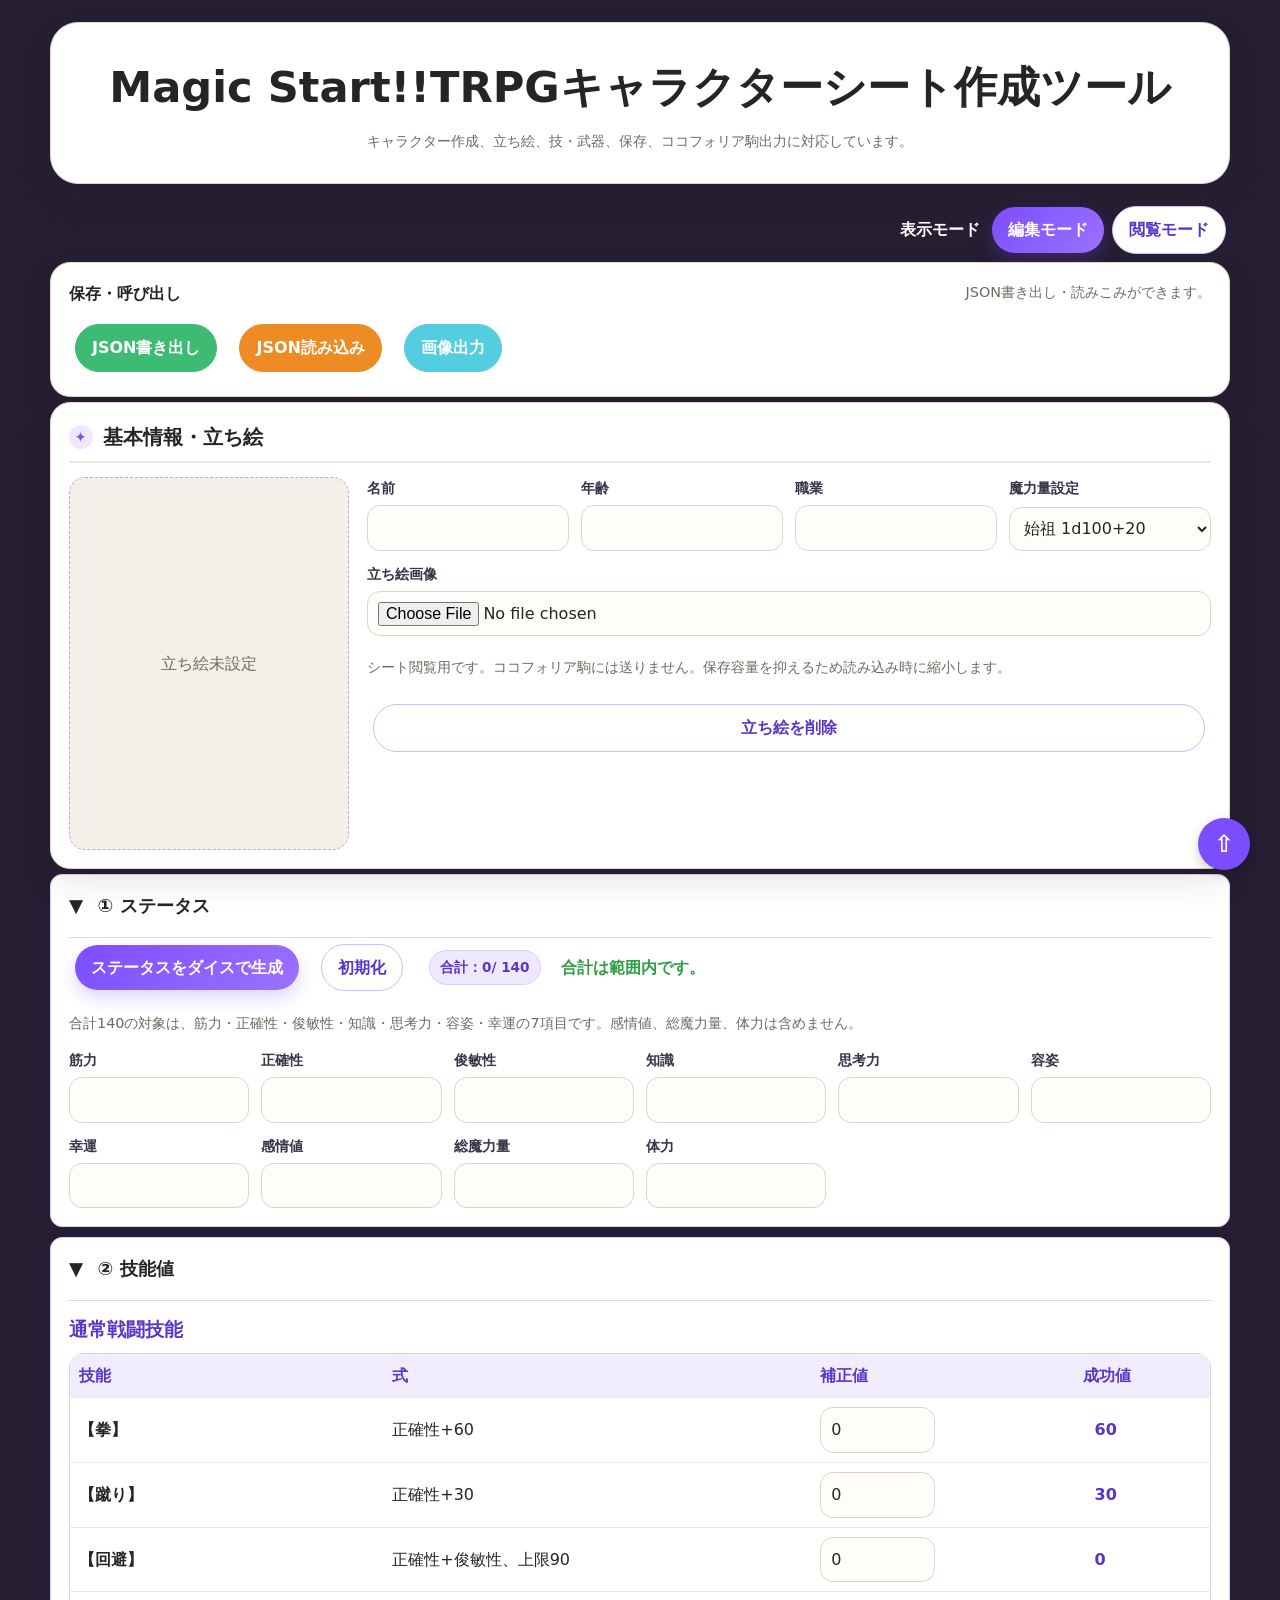
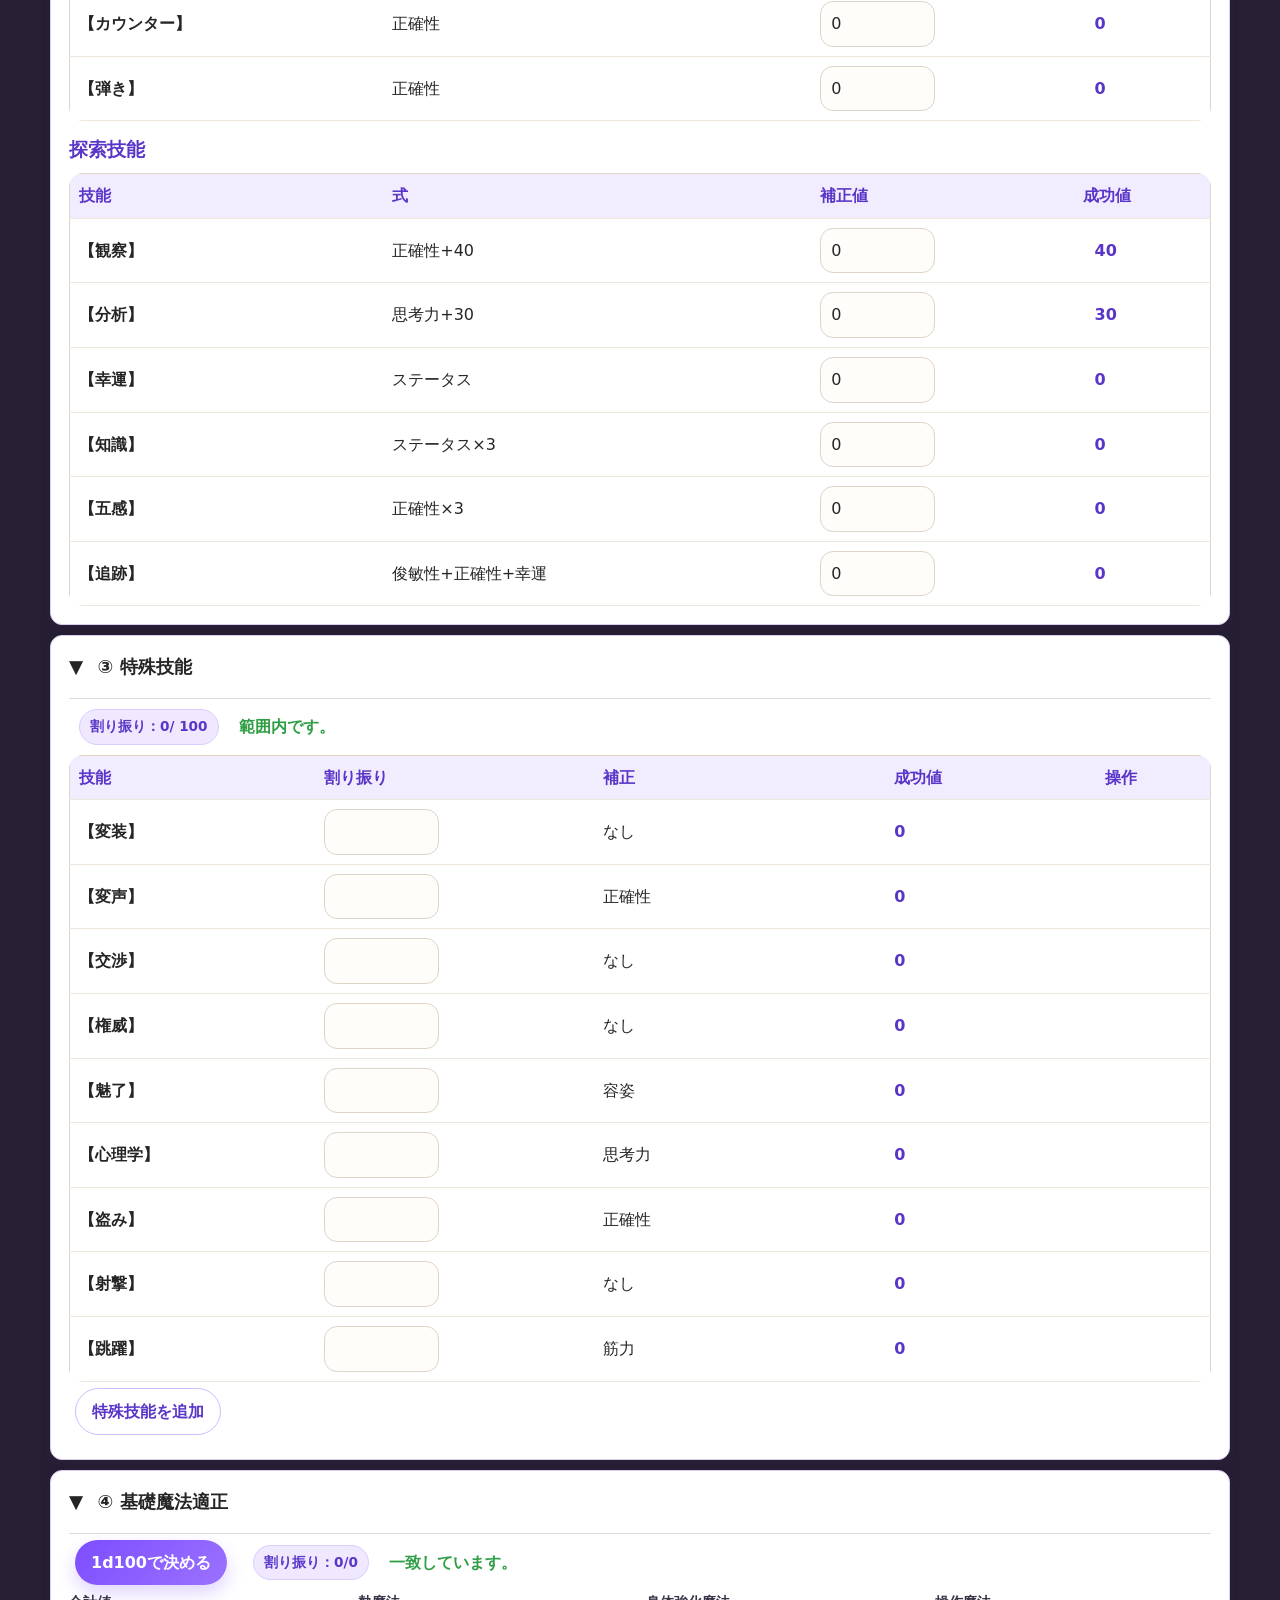
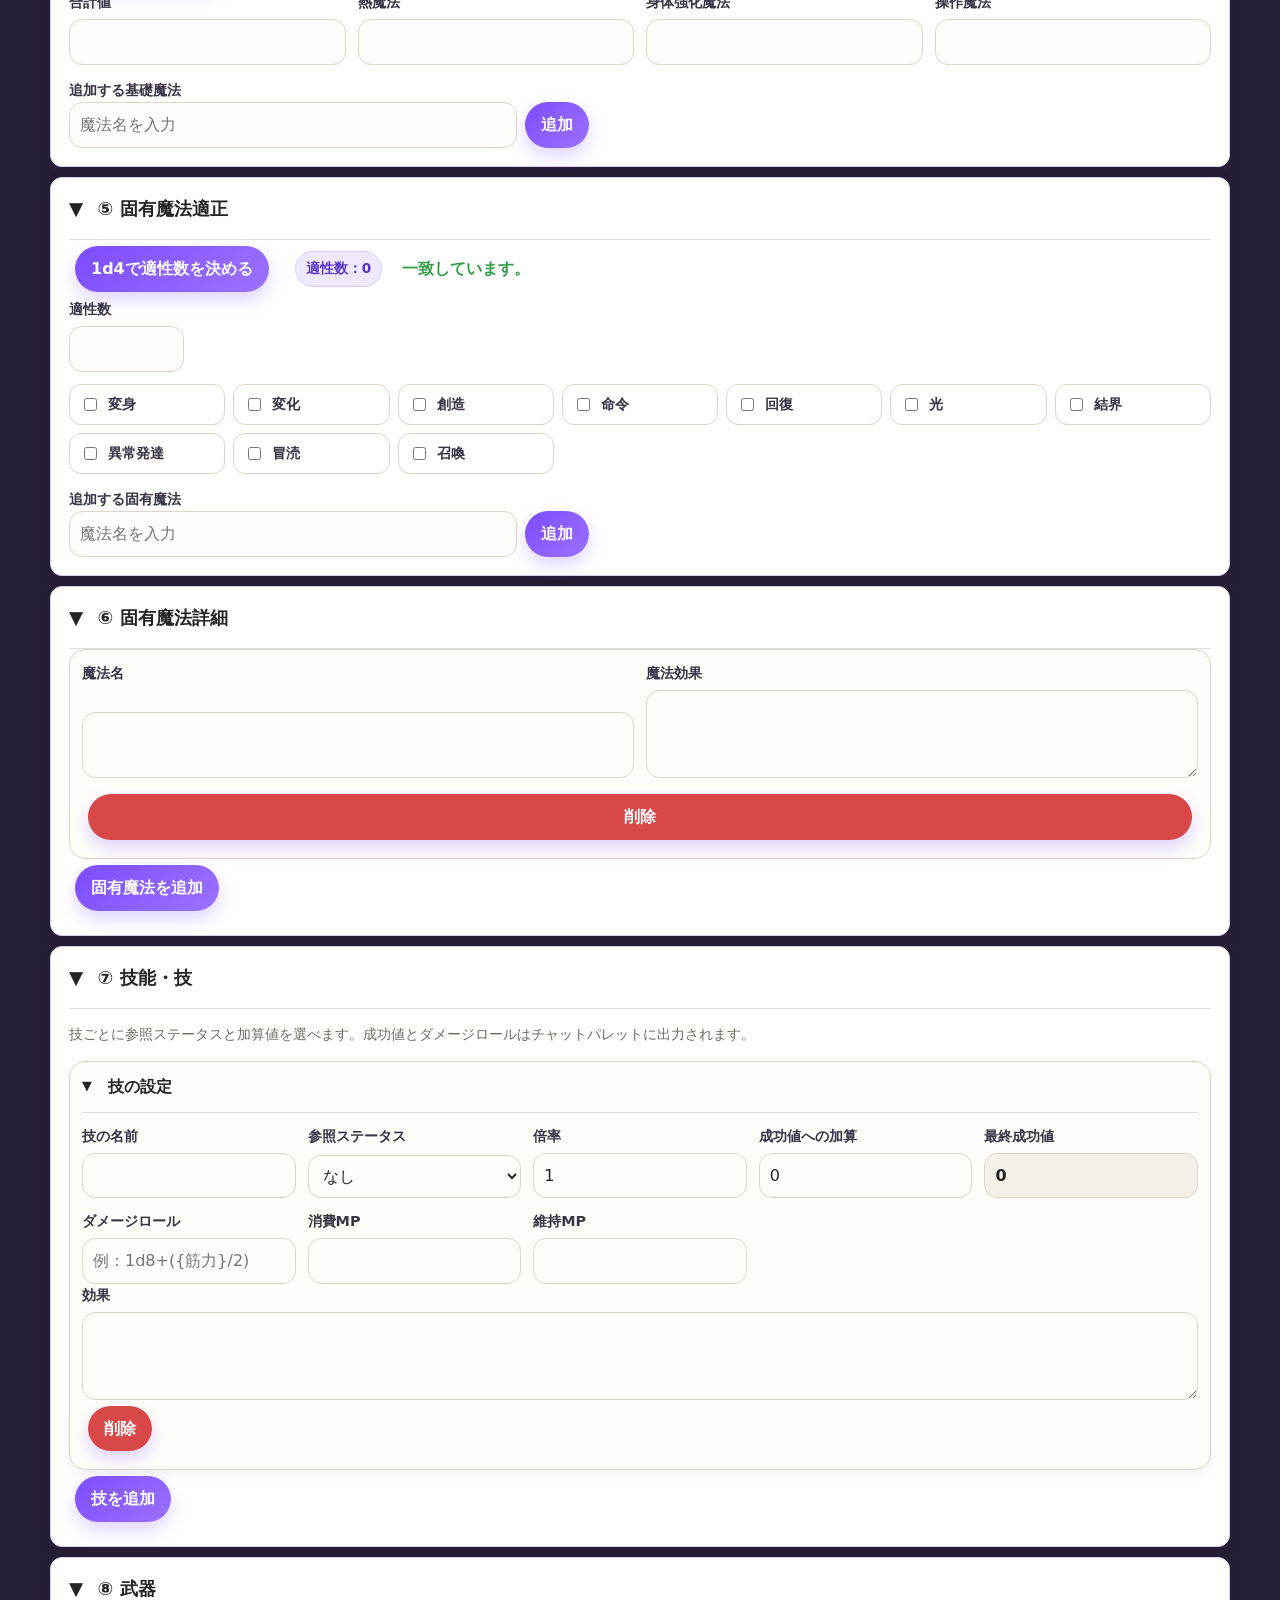
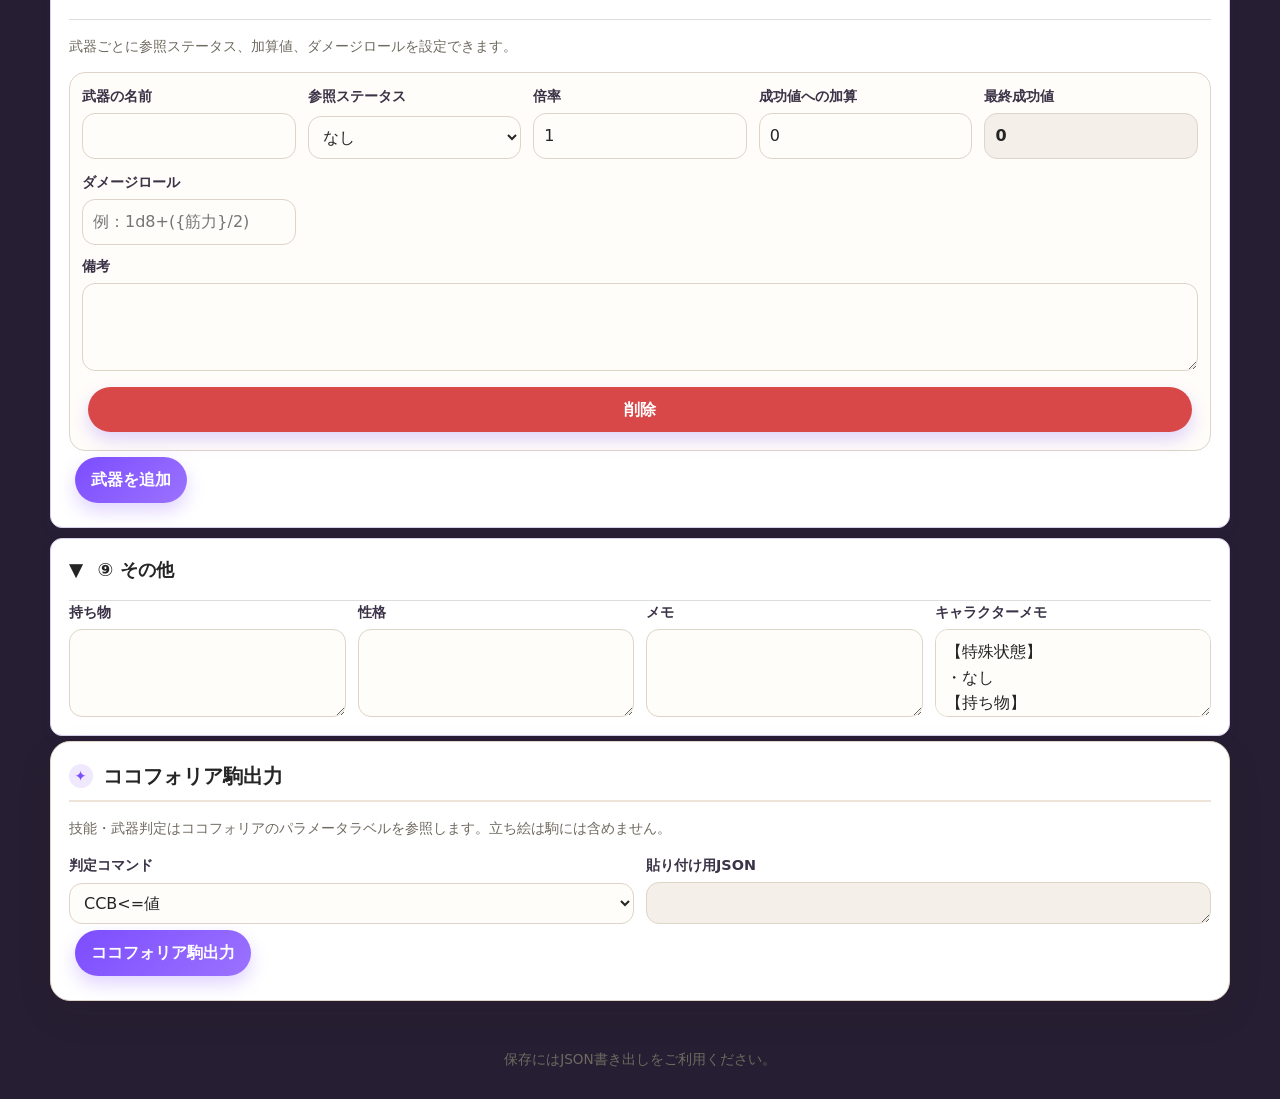
<file: character_sheet_normal/character-sheet.html>
<!DOCTYPE html>
<html lang="ja">
    <head>
        <meta charset="UTF-8">
        <meta name="viewport" content="width=device-width,initial-scale=1">
        <title>Magic Start!!TRPGキャラクターシート作成ツール</title>
        <link rel="stylesheet" href="css/base.css">
        <link rel="stylesheet" href="css/mode.css">
        <link rel="stylesheet" href="css/technique.css">
        <link rel="stylesheet" href="css/image-editor.css">
        <link rel="stylesheet" href="css/view.css">
        <link rel="stylesheet" href="css/form.css">
        <link rel="stylesheet" href="css/responsive.css">
        <link rel="stylesheet" href="css/print.css">
        <link rel="stylesheet" href="css/mobile-view.css">
        <script src="js/sheet-core.js" defer></script>
        <script src="js/magic.js" defer></script>
        <script src="js/character.js" defer></script>
        <script src="js/save.js" defer></script>
        <script src="js/view-mode.js" defer></script>
        <script src="js/image-render.js" defer></script>
        <script src="js/image-editor.js" defer></script>
        <script src="js/view-render.js" defer></script>
        <script src="js/init.js" defer></script>
    </head>

    <body>
        
        <header id="pageHeader">
            <h1>
                Magic Start!!TRPGキャラクターシート作成ツール
            </h1>
            <p class="subtitle">
                キャラクター作成、立ち絵、技・武器、保存、ココフォリア駒出力に対応しています。
            </p>
        </header>

        <div class="mode-switch no-print">
            <span class="mode-label">表示モード</span>
            <button id="editModeButton" class="mode-button active" onclick="setMode('edit')">
                編集モード
            </button>
            <button id="viewModeButton" class="mode-button secondary" onclick="setMode('view')">
                閲覧モード
            </button>
        </div>

        <main id="characterSheetScreen">
            <div class="toolbar" id="saveLoadToolbar">
                <div class="toolbar-title">
                    <strong>
                        保存・呼び出し
                    </strong>
                    <span id="saveMessage" class="note">
                        JSON書き出し・読みこみができます。
                    </span>
                </div>
                <div class="row">
                    <button class="secondary btn-export" onclick="exportJson()">
                        JSON書き出し
                    </button>
                    <button class="secondary btn-import" onclick="importFile.click()">
                        JSON読み込み
                    </button>
                    <button class="secondary btn-image" onclick="openImageEditor()">
                        画像出力
                    </button>

                    <input id="importFile" type="file" accept="application/json" hidden onchange="importJson(event)">
                </div>
            </div>


            <section class="view-basic" id="basicInfoPanel">
                <h2>
                    基本情報・立ち絵
                </h2>
                <div class="portrait-wrap">
                    <div>
                        <img id="portraitPreview" class="portrait" alt="立ち絵プレビュー">
                        <div id="portraitEmpty" class="portrait empty">
                            立ち絵未設定
                        </div>
                    </div>
                    <div>
                        <div class="grid">
                            <div class="field">
                                <label>
                                    名前
                                </label>
                                <input id="charName" data-save>
                            </div>
                            <div class="field">
                                <label>
                                    年齢
                                </label>
                                <input id="age" data-save>
                            </div>
                            <div class="field">
                                <label>
                                    職業
                                </label>
                                <input id="job" data-save>
                            </div>
                            <div class="field">
                                <label>
                                    魔力量設定
                                </label>
                                <select id="originSetting" data-save>
                                    <option value="始祖">
                                        始祖 1d100+20
                                    </option>
                                    <option value="眷属">
                                        眷属 1d100-1
                                    </option>
                                </select>
                            </div>
                        </div>
                        <div class="field no-print view-hide-control" style="margin-top:12px">
                            <label>
                                立ち絵画像
                            </label>
                            <input id="portraitFile" type="file" accept="image/png,image/jpeg,image/webp" onchange="loadPortrait(event)">
                            <p class="note">
                                シート閲覧用です。ココフォリア駒には送りません。保存容量を抑えるため読み込み時に縮小します。
                            </p>
                            <button class="secondary portrait-delete" onclick="clearPortrait()">
                                立ち絵を削除
                            </button>
                        </div>
                    </div>
                </div>
            </section>


            <details  class="view-status" open>
                <summary>
                    ① ステータス
                </summary>
                <div class="row no-print  view-hide-control">
                    <button onclick="rollStats()">
                        ステータスをダイスで生成
                    </button>
                    <button class="secondary" onclick="clearStats()">
                        初期化
                    </button>
                    <span class="pill">
                        合計：
                        <span id="manualTotal">
                            0
                        </span>
                         / 140
                    </span>
                    <span id="statMessage" class="note">
                    </span>
                </div>
                <p class="note view-hide-control">
                    合計140の対象は、筋力・正確性・俊敏性・知識・思考力・容姿・幸運の7項目です。感情値、総魔力量、体力は含めません。
                </p>
                <div class="grid" id="statsGrid">
                </div>
            </details>

            <details class="view-skills" open>
                <summary>
                    ② 技能値
                </summary>
                <h3>
                    通常戦闘技能
                </h3>
                <div class="table-wrap">
                    <table  id="combatSkillsTable">
                        <thead>
                            <tr>
                                <th>技能</th>
                                <th>式</th>
                                <th>補正値</th>
                                <th>成功値</th>
                            </tr>
                        </thead>
                        <tbody id="combatSkills">
                        </tbody>
                    </table>
                </div>

                <h3>
                    探索技能
                </h3>
                <div class="table-wrap">
                    <table id="searchSkillsTable">
                        <thead>
                            <tr>
                                <th>技能</th>
                                <th>式</th>
                                <th>補正値</th>
                                <th>成功値</th>
                            </tr>
                        </thead>
                        <tbody id="searchSkills"></tbody>
                    </table>
                </div>
            </details>

            <details class="view-special" open>
                <summary>
                    ③ 特殊技能
                </summary>
                 <div class="row view-hide-control">
                    <span class="pill">
                        割り振り：
                        <span id="specialUsed">
                             0
                         </span>
                          / 100
                     </span>
                      <span id="specialMessage" class="note">
                      </span>
                  </div>
                  <div class="table-wrap">
                    <table id="specialSkillsTable">
                        <thead>
                            <tr>
                                <th>技能</th>
                                <th>割り振り</th>
                                <th>補正</th>
                                <th>成功値</th>
                                <th>操作</th>
                            </tr>
                        </thead>
                        <tbody id="specialSkills">
                        </tbody>
                    </table>
                </div>
                  <div class="row view-hide-control">
                    <button type="button" class="secondary" onclick="addCustomSpecialSkill()">特殊技能を追加</button>
                  </div>
            </details>

                
            <details class="view-basic-magic" open>
                <summary>
                    ④ 基礎魔法適正
                </summary>
                <div class="row no-print view-hide-control">
                    <button onclick="rollBasicMagic()">
                        1d100で決める
                    </button>
                    <span class="pill">
                        割り振り：
                        <span id="basicMagicUsed">
                            0
                        </span>
                         / 
                        <span id="basicMagicTotalText">
                            0
                        </span>
                    </span>
                    <span id="basicMagicMessage" class="note">
                    </span>
                </div>
                <div class="grid" id="basicMagicGrid">
                    <div class="field">
                        <label>
                            合計値
                        </label>
                        <input id="basicMagicTotal" type="number" min="0" data-save oninput="calculateAll()">
                    </div>
                    <div class="field">
                        <label>
                            熱魔法
                        </label>
                        <input id="heatMagic" type="number" min="0" data-save oninput="calculateAll()">
                    </div>
                    <div class="field">
                        <label>
                            身体強化魔法
                        </label>
                        <input id="bodyMagic" type="number" min="0" data-save oninput="calculateAll()">
                    </div>
                    <div class="field">
                        <label>
                            操作魔法
                        </label>
                        <input id="controlMagic" type="number" min="0" data-save oninput="calculateAll()">
                    </div>
                </div>
                <div class="magic-add-control no-print view-hide-control">
                    <label for="basicMagicNameInput">追加する基礎魔法</label>
                    <div class="magic-add-row">
                        <input id="basicMagicNameInput" type="text" maxlength="40" placeholder="魔法名を入力">
                        <button type="button" onclick="addBasicMagicFromInput()">追加</button>
                    </div>
                </div>
            </details>

            <details class="view-unique-magic" open>
                <summary>
                    ⑤ 固有魔法適正
                </summary>
                <div class="row no-print view-hide-control">
                    <button onclick="rollUniqueMagicCount()">
                        1d4で適性数を決める
                    </button>
                    <span class="pill">
                        適性数：
                        <span id="uniqueMagicCountText">
                            0
                        </span>
                    </span>
                    <span id="uniqueMagicMessage" class="note"></span>
                </div>
                <div class="field mini view-hide-control">
                    <label>
                        適性数
                    </label>
                    <input id="uniqueMagicCount" type="number" min="0" max="4" data-save oninput="calculateAll()">
                </div>
                <div id="uniqueMagicOptions" class="magic-options"></div>
                <div class="magic-add-control no-print view-hide-control">
                    <label for="uniqueMagicNameInput">追加する固有魔法</label>
                    <div class="magic-add-row">
                        <input id="uniqueMagicNameInput" type="text" maxlength="40" placeholder="魔法名を入力">
                        <button type="button" onclick="addCustomUniqueMagicFromInput()">追加</button>
                    </div>
                </div>
            </details>

            <details class="view-unique-detail" open>
                <summary>
                    ⑥ 固有魔法詳細
                </summary>
                <div id="uniqueMagicDetails" class="dynamic-list"></div>
                <button class="view-hide-control" onclick="addUniqueMagicDetail()">
                    固有魔法を追加
                </button>
            </details>

            <details class="view-techniques" open>
                <summary>
                    ⑦ 技能・技
                </summary>
                <p class="note view-hide-control">
                    技ごとに参照ステータスと加算値を選べます。成功値とダメージロールはチャットパレットに出力されます。
                </p>
                <div id="techniques" class="dynamic-list"></div>
                <button class="view-hide-control" onclick="addTechnique()">
                    技を追加
                </button>
            </details>

            <details class="view-weapons" open>
                <summary>
                    ⑧ 武器
                </summary>
                <p class="note view-hide-control">
                    武器ごとに参照ステータス、加算値、ダメージロールを設定できます。
                </p>
                <div id="weapons" class="dynamic-list">
                </div>
                <button class="view-hide-control" onclick="addWeapon()">
                    武器を追加
                </button>
            </details>

            <details class="view-other" open>
                <summary>
                    ⑨ その他
                </summary>
                <div class="grid two">
                    <div class="field">
                        <label>
                            持ち物
                        </label>
                        <textarea id="items" data-save>
                        </textarea>
                    </div>
                    <div class="field">
                        <label>
                            性格
                        </label>
                        <textarea id="personality" data-save>
                        </textarea>
                    </div>
                    <div class="field">
                        <label>
                            メモ
                        </label>
                        <textarea id="memo" data-save>
                        </textarea>
                    </div>
                    <div class="field">
                        <label>
                            キャラクターメモ
                        </label>
                        <textarea id="characterMemo" data-save>【特殊状態】
・なし
【持ち物】
PC/
PL/
                        </textarea>
                     </div>
                </div>
            </details>



            <section class="view-cocofolia">
                <h2>
                    ココフォリア駒出力
                </h2>
                <p class="note">
                    技能・武器判定はココフォリアのパラメータラベルを参照します。立ち絵は駒には含めません。
                </p>
                <div class="grid two">
                    <div class="field">
                        <label>
                            判定コマンド
                        </label>
                        <select id="cocDiceCommand" class="view-keep" data-save>
                            <option value="CCB">
                                CCB&lt;=値
                            </option>
                            <option value="CC">
                                CC&lt;=値
                            </option>
                        </select>
                    </div>
                    <div class="field">
                        <label>
                            貼り付け用JSON
                        </label>
                        <textarea id="cocofoliaOutput" readonly>
                        </textarea>
                    </div>
                </div>
                <div class="row">
                    <button class="view-keep" onclick="outputCocofolia()">
                        ココフォリア駒出力
                    </button>
                    <span id="cocofoliaMessage" class="note"></span>
                </div>
            </section>
        </main>
        
        <section id="viewScreen" class="view-screen">
            <section class="view-panel view-status-panel">
                <h2>ステータス</h2>
                <div id="viewStatsGrid" class="view-stats-grid"></div>
            </section>

            <section class="view-panel view-basic-magic-panel">
                <h2>基礎魔法適正</h2>
                <div id="viewBasicMagicGrid" class="view-basic-magic-grid"></div>
            </section>

            <section class="view-panel view-unique-magic-panel">
                <h2>固有魔法適正</h2>
                <div id="viewUniqueMagicGrid" class="view-unique-magic-grid"></div>
            </section>

            <div class="view-lower-layout">
                <div class="view-left-column">
                    <details class="view-panel view-collapsible" open>
                        <summary>技能値</summary>
                        <div id="viewSkills"></div>
                    </details>
                    <details class="view-panel view-collapsible" open>
                        <summary>特殊技能</summary>
                        <div id="viewSpecialSkills"></div>
                    </details>
                </div>
                <div class="view-right-column">
                    <details class="view-panel view-collapsible" open>
                        <summary>固有魔法詳細</summary>
                        <div id="viewUniqueMagicDetails"></div>
                    </details>
                    <details class="view-panel view-collapsible" open>
                        <summary>技能・技</summary>
                        <div id="viewTechniques"></div>
                    </details>
                    <details class="view-panel view-collapsible" open>
                        <summary>武器</summary>
                        <div id="viewWeapons"></div>
                    </details>
                </div>
            </div>

            <section class="view-panel">
                <h2>その他</h2>
                <div id="viewOther"></div>
            </section>
        </section>

        <section id="imageEditorScreen" class="image-editor-screen" hidden>
            <header class="image-editor-header">
                <h2>画像出力・編集</h2>
                <div class="image-editor-buttons">
                    <button type="button" onclick="downloadCharacterImage()">
                        PNG出力
                    </button>
                    <button type="button" onclick="closeImageEditor()">
                        元の画面に戻る
                    </button>
                </div>
            </header>

            <div class="image-editor-content">
                <div class="image-editor-preview-area">
                    <canvas
                        id="imagePreviewCanvas"
                        width="1408"
                        height="1056"
                    >
                    </canvas>
                </div>

                <div id="imageDisplayOptions" class="image-display-options">
                    <h3>画像に表示する項目</h3>
                    <div id="uniqueMagicDisplayOptions">
                        <strong>固有魔法適正</strong>
                    </div>
                    <div id="uniqueMagicDetailDisplayOptions">
                        <strong>固有魔法詳細</strong>
                    </div>
                    <div id="basicMagicDisplayOptions">
                        <strong>基礎魔法適正</strong>
                    </div>
                    <div id="techniqueDisplayOptions">
                        <strong>技一覧</strong>
                    </div>
                    <div id="speechDisplayOption">
                        <strong>セリフ</strong>
                            <label>
                                <input type="checkbox" id="showSpeech" checked>
                                セリフを表示
                            </label>
                    </div>
                </div>

                <div class="image-editor-controls">
                    <label for="portraitSize">
                        立ち絵サイズ
                    </label>
                    <input
                        id="portraitSize"
                        type="range"
                        min="0.3"
                        max="2"
                        step="0.05"
                        value="1"
                    >
                    <span id="portraitSizeValue">
                        100%
                    </span>
                    <label for="imageSpeechText">
                        セリフ
                    </label>
                    <textarea
                        id="imageSpeechText"
                        rows="5"
                        placeholder="画像に表示するセリフを入力"
                    >
                    </textarea>
                </div>
            </div>
        </section>

        <footer id="pageFooter">
            保存にはJSON書き出しをご利用ください。
        </footer>

        <button id="backToTopButton" type="button" aria-label="ページの最上部へ戻る">
            ⇧
        </button>
    </body>
</html>
</file>
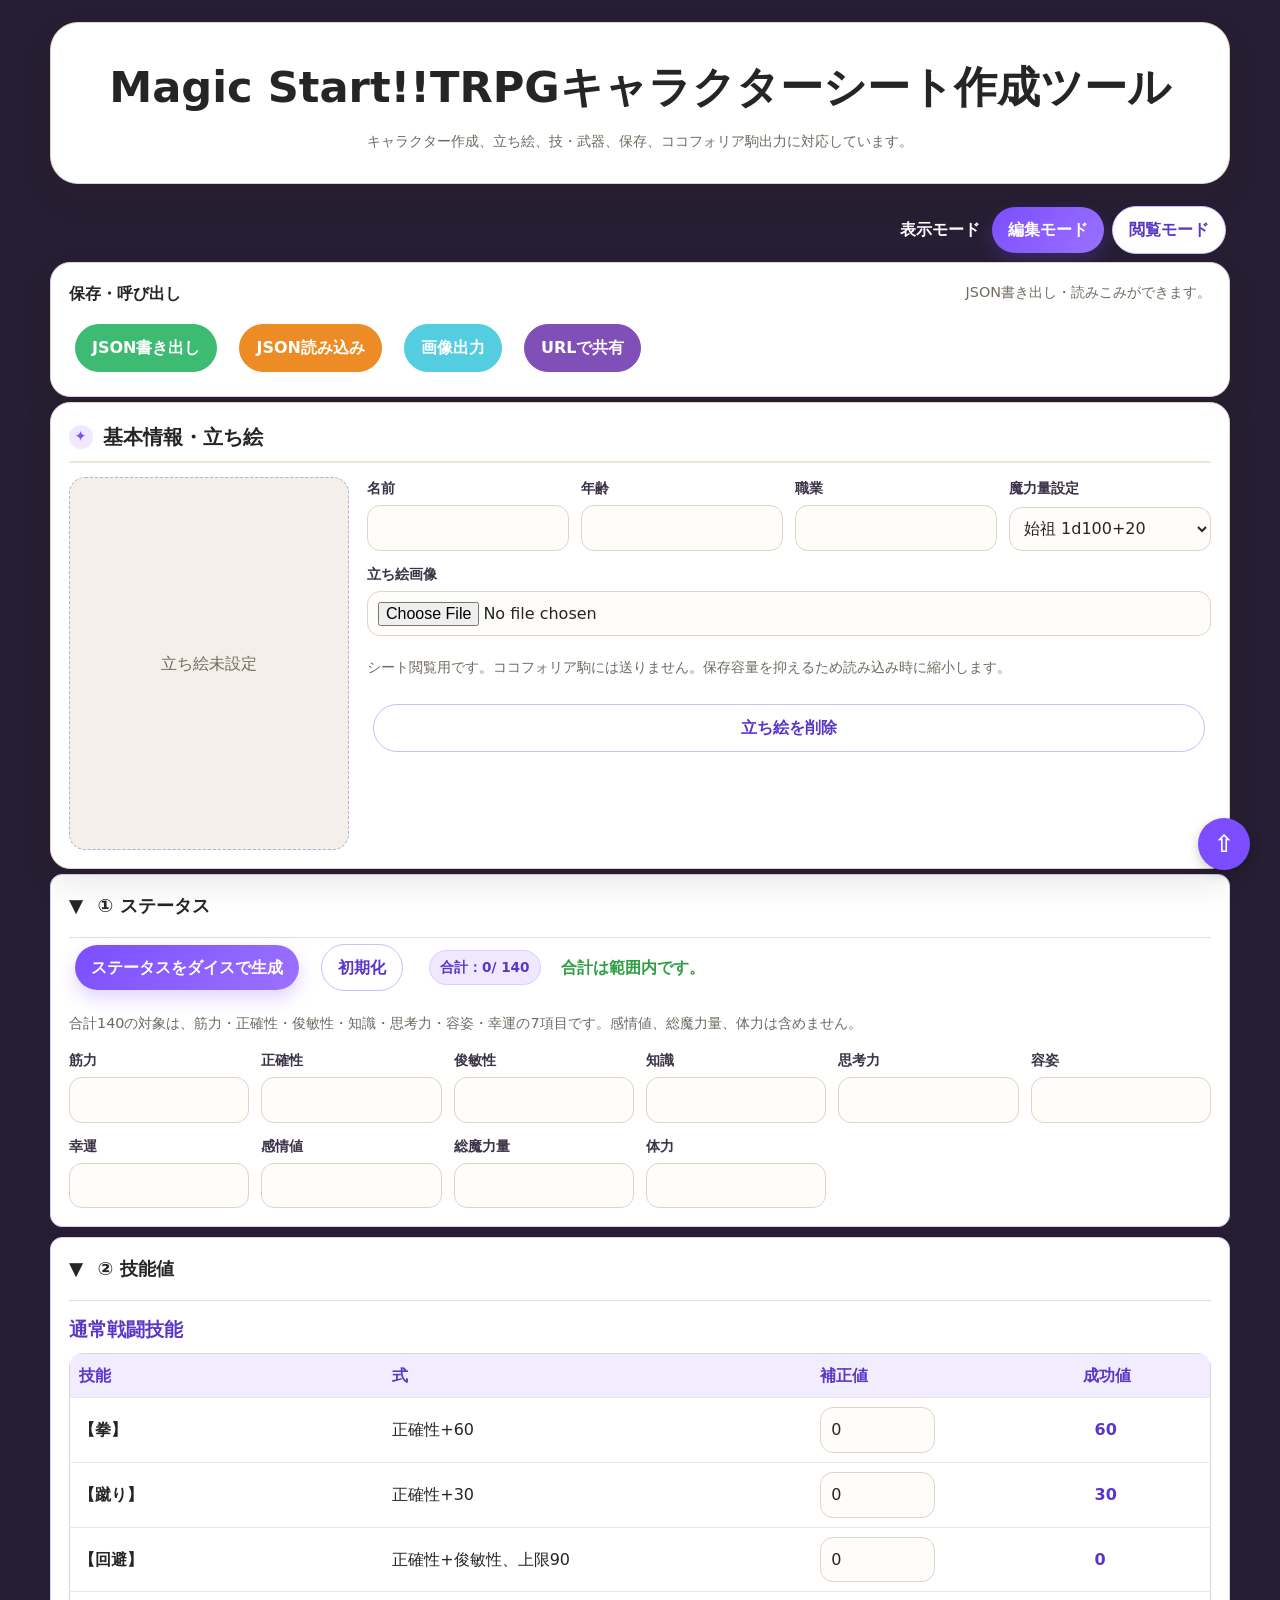
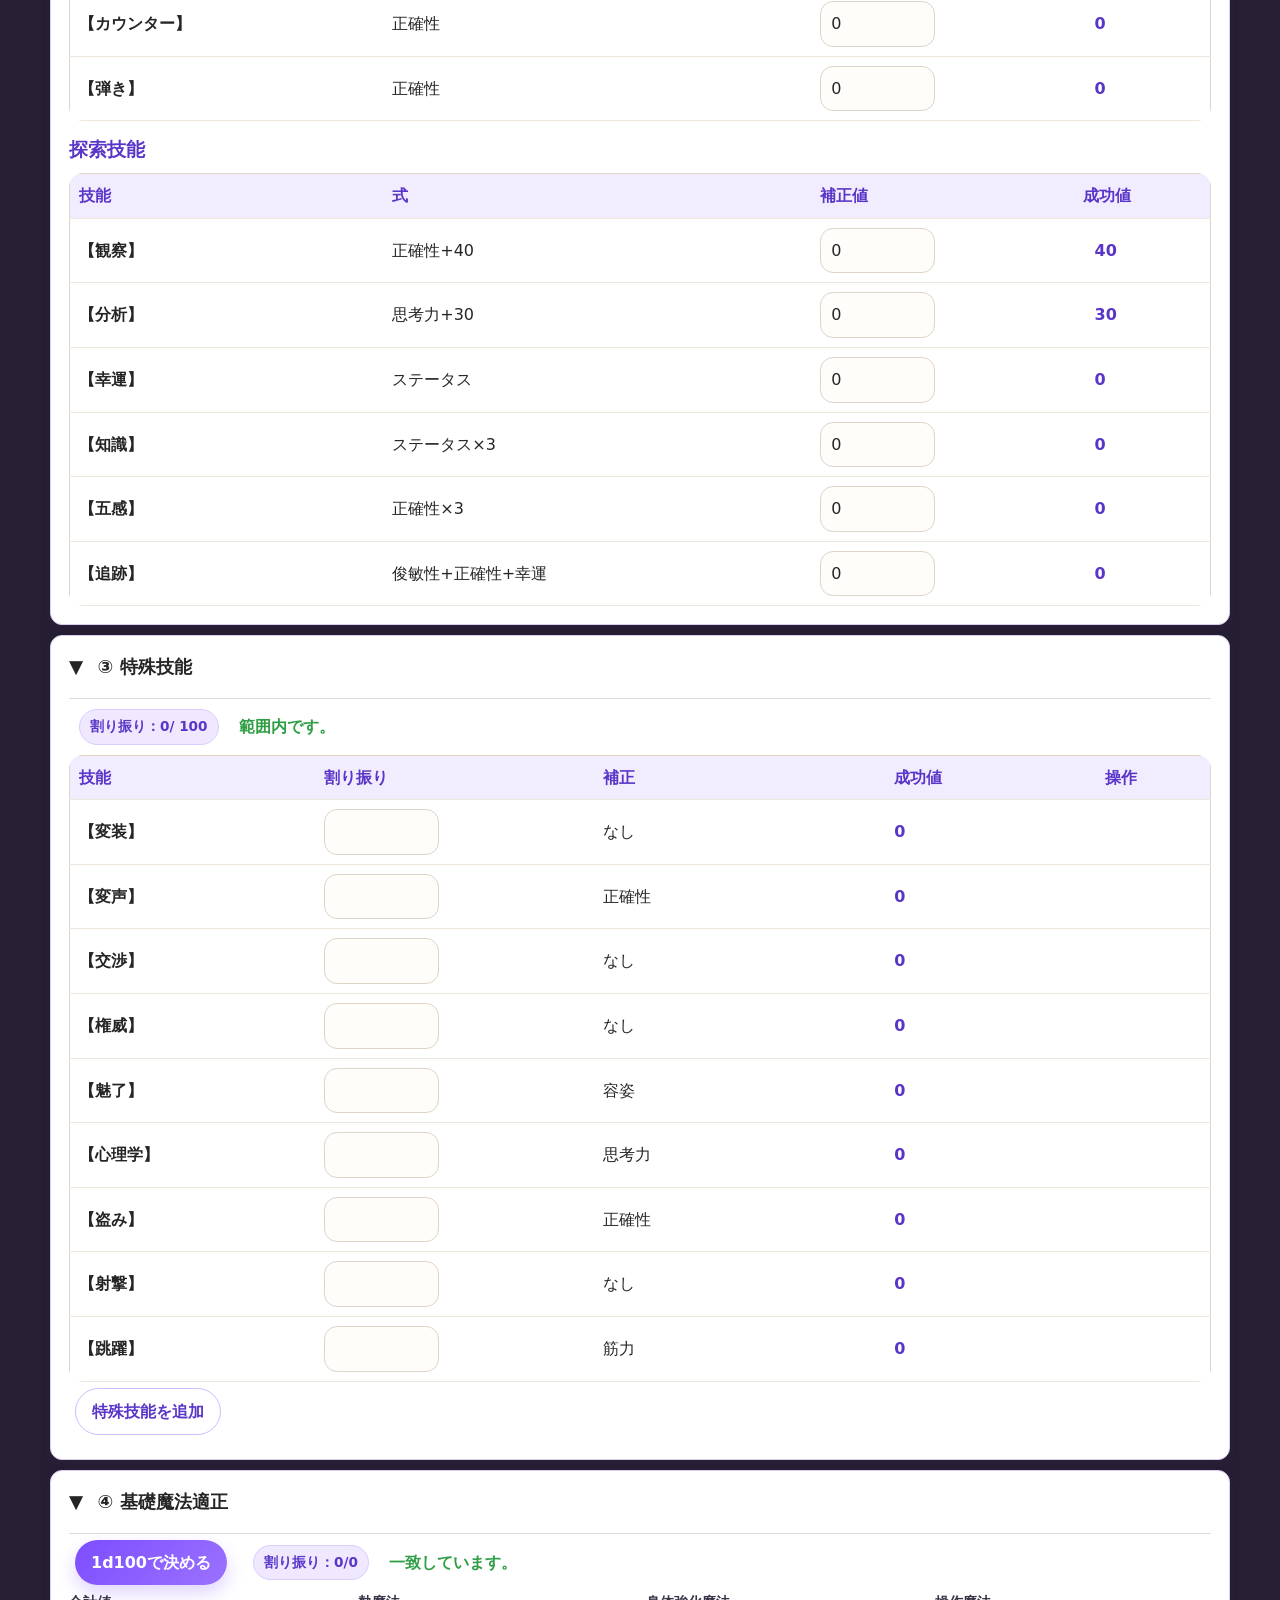
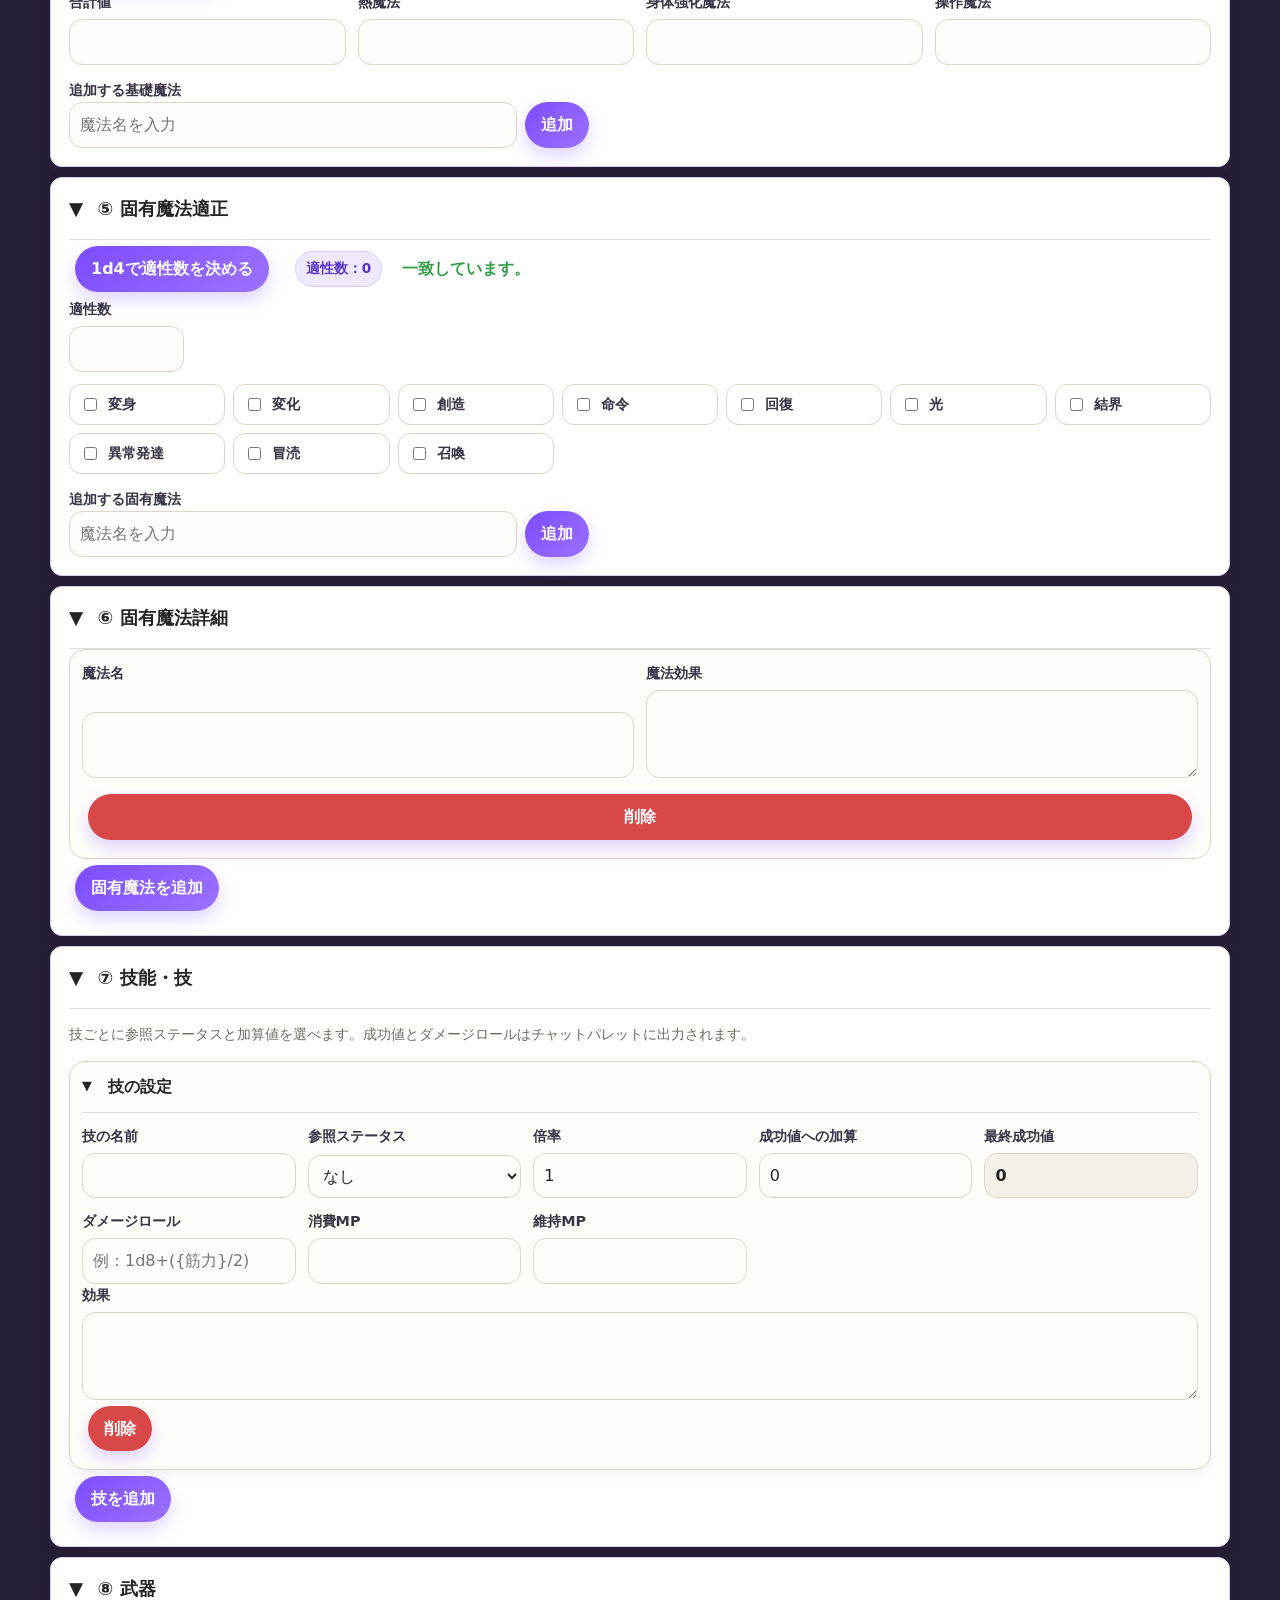
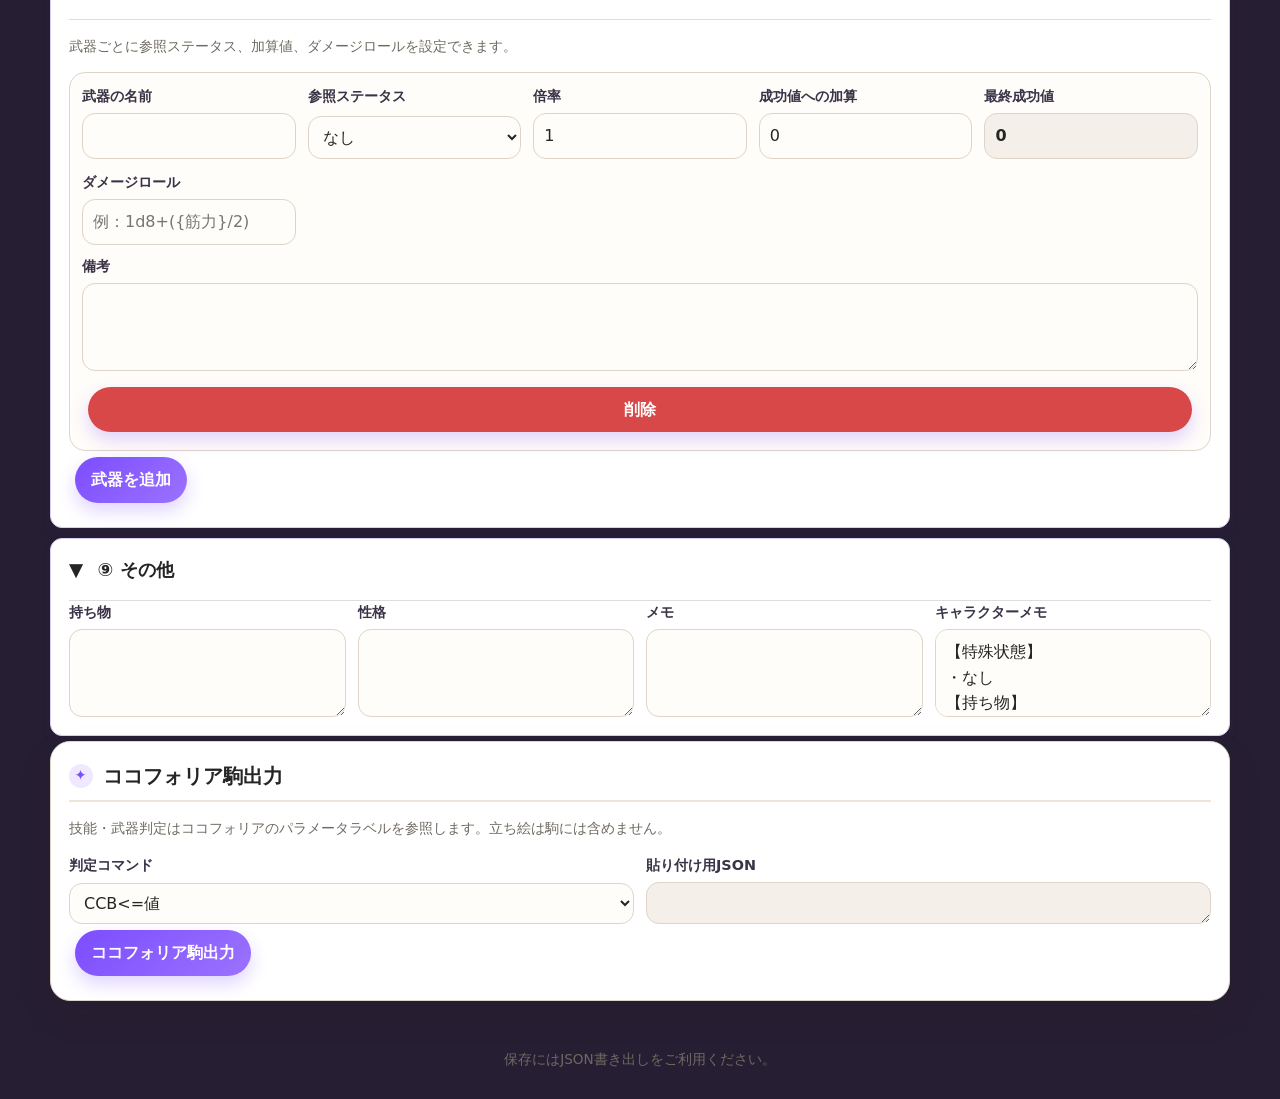
<file: character_sheet_test/character-sheet.html>
<!DOCTYPE html>
<html lang="ja">
    <head>
        <meta charset="UTF-8">
        <meta name="viewport" content="width=device-width,initial-scale=1">
        <title>Magic Start!!TRPGキャラクターシート作成ツール</title>
        <link rel="stylesheet" href="css/base.css">
        <link rel="stylesheet" href="css/mode.css">
        <link rel="stylesheet" href="css/technique.css">
        <link rel="stylesheet" href="css/image-editor.css">
        <link rel="stylesheet" href="css/view.css">
        <link rel="stylesheet" href="css/form.css">
        <link rel="stylesheet" href="css/responsive.css">
        <link rel="stylesheet" href="css/print.css">
        <link rel="stylesheet" href="css/mobile-view.css">
        <script src="js/sheet-core.js" defer></script>
        <script src="js/magic.js" defer></script>
        <script src="js/character.js" defer></script>
        <script src="js/save.js" defer></script>
        <script src="js/view-mode.js" defer></script>
        <script src="js/image-render.js" defer></script>
        <script src="js/image-editor.js" defer></script>
        <script src="js/view-render.js" defer></script>
        <script src="js/init.js" defer></script>
    </head>

    <body>
        
        <header id="pageHeader">
            <h1>
                Magic Start!!TRPGキャラクターシート作成ツール
            </h1>
            <p class="subtitle">
                キャラクター作成、立ち絵、技・武器、保存、ココフォリア駒出力に対応しています。
            </p>
        </header>

        <div class="mode-switch no-print">
            <span class="mode-label">表示モード</span>
            <button id="editModeButton" class="mode-button active" onclick="setMode('edit')">
                編集モード
            </button>
            <button id="viewModeButton" class="mode-button secondary" onclick="setMode('view')">
                閲覧モード
            </button>
        </div>

        <main id="characterSheetScreen">
            <div class="toolbar" id="saveLoadToolbar">
                <div class="toolbar-title">
                    <strong>
                        保存・呼び出し
                    </strong>
                    <span id="saveMessage" class="note">
                        JSON書き出し・読みこみができます。
                    </span>
                </div>
                <div class="row">
                    <button class="secondary btn-export" onclick="exportJson()">
                        JSON書き出し
                    </button>
                    <button class="secondary btn-import" onclick="importFile.click()">
                        JSON読み込み
                    </button>
                    <button class="secondary btn-image" onclick="openImageEditor()">
                        画像出力
                    </button>
                    <button class="secondary btn-share" onclick="shareByUrl()">
                        URLで共有
                    </button>

                    <input id="importFile" type="file" accept="application/json" hidden onchange="importJson(event)">
                </div>
            </div>


            <section class="view-basic" id="basicInfoPanel">
                <h2>
                    基本情報・立ち絵
                </h2>
                <div class="portrait-wrap">
                    <div>
                        <img id="portraitPreview" class="portrait" alt="立ち絵プレビュー">
                        <div id="portraitEmpty" class="portrait empty">
                            立ち絵未設定
                        </div>
                    </div>
                    <div>
                        <div class="grid">
                            <div class="field">
                                <label>
                                    名前
                                </label>
                                <input id="charName" data-save>
                            </div>
                            <div class="field">
                                <label>
                                    年齢
                                </label>
                                <input id="age" data-save>
                            </div>
                            <div class="field">
                                <label>
                                    職業
                                </label>
                                <input id="job" data-save>
                            </div>
                            <div class="field">
                                <label>
                                    魔力量設定
                                </label>
                                <select id="originSetting" data-save>
                                    <option value="始祖">
                                        始祖 1d100+20
                                    </option>
                                    <option value="眷属">
                                        眷属 1d100-1
                                    </option>
                                </select>
                            </div>
                        </div>
                        <div class="field no-print view-hide-control" style="margin-top:12px">
                            <label>
                                立ち絵画像
                            </label>
                            <input id="portraitFile" type="file" accept="image/png,image/jpeg,image/webp" onchange="loadPortrait(event)">
                            <p class="note">
                                シート閲覧用です。ココフォリア駒には送りません。保存容量を抑えるため読み込み時に縮小します。
                            </p>
                            <button class="secondary portrait-delete" onclick="clearPortrait()">
                                立ち絵を削除
                            </button>
                        </div>
                    </div>
                </div>
            </section>


            <details  class="view-status" open>
                <summary>
                    ① ステータス
                </summary>
                <div class="row no-print  view-hide-control">
                    <button onclick="rollStats()">
                        ステータスをダイスで生成
                    </button>
                    <button class="secondary" onclick="clearStats()">
                        初期化
                    </button>
                    <span class="pill">
                        合計：
                        <span id="manualTotal">
                            0
                        </span>
                         / 140
                    </span>
                    <span id="statMessage" class="note">
                    </span>
                </div>
                <p class="note view-hide-control">
                    合計140の対象は、筋力・正確性・俊敏性・知識・思考力・容姿・幸運の7項目です。感情値、総魔力量、体力は含めません。
                </p>
                <div class="grid" id="statsGrid">
                </div>
            </details>

            <details class="view-skills" open>
                <summary>
                    ② 技能値
                </summary>
                <h3>
                    通常戦闘技能
                </h3>
                <div class="table-wrap">
                    <table  id="combatSkillsTable">
                        <thead>
                            <tr>
                                <th>技能</th>
                                <th>式</th>
                                <th>補正値</th>
                                <th>成功値</th>
                            </tr>
                        </thead>
                        <tbody id="combatSkills">
                        </tbody>
                    </table>
                </div>

                <h3>
                    探索技能
                </h3>
                <div class="table-wrap">
                    <table id="searchSkillsTable">
                        <thead>
                            <tr>
                                <th>技能</th>
                                <th>式</th>
                                <th>補正値</th>
                                <th>成功値</th>
                            </tr>
                        </thead>
                        <tbody id="searchSkills"></tbody>
                    </table>
                </div>
            </details>

            <details class="view-special" open>
                <summary>
                    ③ 特殊技能
                </summary>
                 <div class="row view-hide-control">
                    <span class="pill">
                        割り振り：
                        <span id="specialUsed">
                             0
                         </span>
                          / 100
                     </span>
                      <span id="specialMessage" class="note">
                      </span>
                  </div>
                  <div class="table-wrap">
                    <table id="specialSkillsTable">
                        <thead>
                            <tr>
                                <th>技能</th>
                                <th>割り振り</th>
                                <th>補正</th>
                                <th>成功値</th>
                                <th>操作</th>
                            </tr>
                        </thead>
                        <tbody id="specialSkills">
                        </tbody>
                    </table>
                </div>
                  <div class="row view-hide-control">
                    <button type="button" class="secondary" onclick="addCustomSpecialSkill()">特殊技能を追加</button>
                  </div>
            </details>

                
            <details class="view-basic-magic" open>
                <summary>
                    ④ 基礎魔法適正
                </summary>
                <div class="row no-print view-hide-control">
                    <button onclick="rollBasicMagic()">
                        1d100で決める
                    </button>
                    <span class="pill">
                        割り振り：
                        <span id="basicMagicUsed">
                            0
                        </span>
                         / 
                        <span id="basicMagicTotalText">
                            0
                        </span>
                    </span>
                    <span id="basicMagicMessage" class="note">
                    </span>
                </div>
                <div class="grid" id="basicMagicGrid">
                    <div class="field">
                        <label>
                            合計値
                        </label>
                        <input id="basicMagicTotal" type="number" min="0" data-save oninput="calculateAll()">
                    </div>
                    <div class="field">
                        <label>
                            熱魔法
                        </label>
                        <input id="heatMagic" type="number" min="0" data-save oninput="calculateAll()">
                    </div>
                    <div class="field">
                        <label>
                            身体強化魔法
                        </label>
                        <input id="bodyMagic" type="number" min="0" data-save oninput="calculateAll()">
                    </div>
                    <div class="field">
                        <label>
                            操作魔法
                        </label>
                        <input id="controlMagic" type="number" min="0" data-save oninput="calculateAll()">
                    </div>
                </div>
                <div class="magic-add-control no-print view-hide-control">
                    <label for="basicMagicNameInput">追加する基礎魔法</label>
                    <div class="magic-add-row">
                        <input id="basicMagicNameInput" type="text" maxlength="40" placeholder="魔法名を入力">
                        <button type="button" onclick="addBasicMagicFromInput()">追加</button>
                    </div>
                </div>
            </details>

            <details class="view-unique-magic" open>
                <summary>
                    ⑤ 固有魔法適正
                </summary>
                <div class="row no-print view-hide-control">
                    <button onclick="rollUniqueMagicCount()">
                        1d4で適性数を決める
                    </button>
                    <span class="pill">
                        適性数：
                        <span id="uniqueMagicCountText">
                            0
                        </span>
                    </span>
                    <span id="uniqueMagicMessage" class="note"></span>
                </div>
                <div class="field mini view-hide-control">
                    <label>
                        適性数
                    </label>
                    <input id="uniqueMagicCount" type="number" min="0" max="4" data-save oninput="calculateAll()">
                </div>
                <div id="uniqueMagicOptions" class="magic-options"></div>
                <div class="magic-add-control no-print view-hide-control">
                    <label for="uniqueMagicNameInput">追加する固有魔法</label>
                    <div class="magic-add-row">
                        <input id="uniqueMagicNameInput" type="text" maxlength="40" placeholder="魔法名を入力">
                        <button type="button" onclick="addCustomUniqueMagicFromInput()">追加</button>
                    </div>
                </div>
            </details>

            <details class="view-unique-detail" open>
                <summary>
                    ⑥ 固有魔法詳細
                </summary>
                <div id="uniqueMagicDetails" class="dynamic-list"></div>
                <button class="view-hide-control" onclick="addUniqueMagicDetail()">
                    固有魔法を追加
                </button>
            </details>

            <details class="view-techniques" open>
                <summary>
                    ⑦ 技能・技
                </summary>
                <p class="note view-hide-control">
                    技ごとに参照ステータスと加算値を選べます。成功値とダメージロールはチャットパレットに出力されます。
                </p>
                <div id="techniques" class="dynamic-list"></div>
                <button class="view-hide-control" onclick="addTechnique()">
                    技を追加
                </button>
            </details>

            <details class="view-weapons" open>
                <summary>
                    ⑧ 武器
                </summary>
                <p class="note view-hide-control">
                    武器ごとに参照ステータス、加算値、ダメージロールを設定できます。
                </p>
                <div id="weapons" class="dynamic-list">
                </div>
                <button class="view-hide-control" onclick="addWeapon()">
                    武器を追加
                </button>
            </details>

            <details class="view-other" open>
                <summary>
                    ⑨ その他
                </summary>
                <div class="grid two">
                    <div class="field">
                        <label>
                            持ち物
                        </label>
                        <textarea id="items" data-save>
                        </textarea>
                    </div>
                    <div class="field">
                        <label>
                            性格
                        </label>
                        <textarea id="personality" data-save>
                        </textarea>
                    </div>
                    <div class="field">
                        <label>
                            メモ
                        </label>
                        <textarea id="memo" data-save>
                        </textarea>
                    </div>
                    <div class="field">
                        <label>
                            キャラクターメモ
                        </label>
                        <textarea id="characterMemo" data-save>【特殊状態】
・なし
【持ち物】
PC/
PL/
                        </textarea>
                     </div>
                </div>
            </details>



            <section class="view-cocofolia">
                <h2>
                    ココフォリア駒出力
                </h2>
                <p class="note">
                    技能・武器判定はココフォリアのパラメータラベルを参照します。立ち絵は駒には含めません。
                </p>
                <div class="grid two">
                    <div class="field">
                        <label>
                            判定コマンド
                        </label>
                        <select id="cocDiceCommand" class="view-keep" data-save>
                            <option value="CCB">
                                CCB&lt;=値
                            </option>
                            <option value="CC">
                                CC&lt;=値
                            </option>
                        </select>
                    </div>
                    <div class="field">
                        <label>
                            貼り付け用JSON
                        </label>
                        <textarea id="cocofoliaOutput" readonly>
                        </textarea>
                    </div>
                </div>
                <div class="row">
                    <button class="view-keep" onclick="outputCocofolia()">
                        ココフォリア駒出力
                    </button>
                    <span id="cocofoliaMessage" class="note"></span>
                </div>
            </section>
        </main>
        
        <section id="viewScreen" class="view-screen">
            <section class="view-panel view-status-panel">
                <h2>ステータス</h2>
                <div id="viewStatsGrid" class="view-stats-grid"></div>
            </section>

            <section class="view-panel view-basic-magic-panel">
                <h2>基礎魔法適正</h2>
                <div id="viewBasicMagicGrid" class="view-basic-magic-grid"></div>
            </section>

            <section class="view-panel view-unique-magic-panel">
                <h2>固有魔法適正</h2>
                <div id="viewUniqueMagicGrid" class="view-unique-magic-grid"></div>
            </section>

            <div class="view-lower-layout">
                <div class="view-left-column">
                    <details class="view-panel view-collapsible" open>
                        <summary>技能値</summary>
                        <div id="viewSkills"></div>
                    </details>
                    <details class="view-panel view-collapsible" open>
                        <summary>特殊技能</summary>
                        <div id="viewSpecialSkills"></div>
                    </details>
                </div>
                <div class="view-right-column">
                    <details class="view-panel view-collapsible" open>
                        <summary>固有魔法詳細</summary>
                        <div id="viewUniqueMagicDetails"></div>
                    </details>
                    <details class="view-panel view-collapsible" open>
                        <summary>技能・技</summary>
                        <div id="viewTechniques"></div>
                    </details>
                    <details class="view-panel view-collapsible" open>
                        <summary>武器</summary>
                        <div id="viewWeapons"></div>
                    </details>
                </div>
            </div>

            <section class="view-panel">
                <h2>その他</h2>
                <div id="viewOther"></div>
            </section>
        </section>

        <section id="imageEditorScreen" class="image-editor-screen" hidden>
            <header class="image-editor-header">
                <h2>画像出力・編集</h2>
                <div class="image-editor-buttons">
                    <button type="button" onclick="downloadCharacterImage()">
                        PNG出力
                    </button>
                    <button type="button" onclick="closeImageEditor()">
                        元の画面に戻る
                    </button>
                </div>
            </header>

            <div class="image-editor-content">
                <div class="image-editor-preview-area">
                    <canvas
                        id="imagePreviewCanvas"
                        width="1408"
                        height="1056"
                    >
                    </canvas>
                </div>

                <div id="imageDisplayOptions" class="image-display-options">
                    <h3>画像に表示する項目</h3>
                    <div id="uniqueMagicDisplayOptions">
                        <strong>固有魔法適正</strong>
                    </div>
                    <div id="uniqueMagicDetailDisplayOptions">
                        <strong>固有魔法詳細</strong>
                    </div>
                    <div id="basicMagicDisplayOptions">
                        <strong>基礎魔法適正</strong>
                    </div>
                    <div id="techniqueDisplayOptions">
                        <strong>技一覧</strong>
                    </div>
                    <div id="speechDisplayOption">
                        <strong>セリフ</strong>
                            <label>
                                <input type="checkbox" id="showSpeech" checked>
                                セリフを表示
                            </label>
                    </div>
                </div>

                <div class="image-editor-controls">
                    <label for="portraitSize">
                        立ち絵サイズ
                    </label>
                    <input
                        id="portraitSize"
                        type="range"
                        min="0.3"
                        max="2"
                        step="0.05"
                        value="1"
                    >
                    <span id="portraitSizeValue">
                        100%
                    </span>
                    <label for="imageSpeechText">
                        セリフ
                    </label>
                    <textarea
                        id="imageSpeechText"
                        rows="5"
                        placeholder="画像に表示するセリフを入力"
                    >
                    </textarea>
                </div>
            </div>
        </section>

        <footer id="pageFooter">
            保存にはJSON書き出しをご利用ください。
        </footer>

        <button id="backToTopButton" type="button" aria-label="ページの最上部へ戻る">
            ⇧
        </button>
    </body>
</html>
</file>
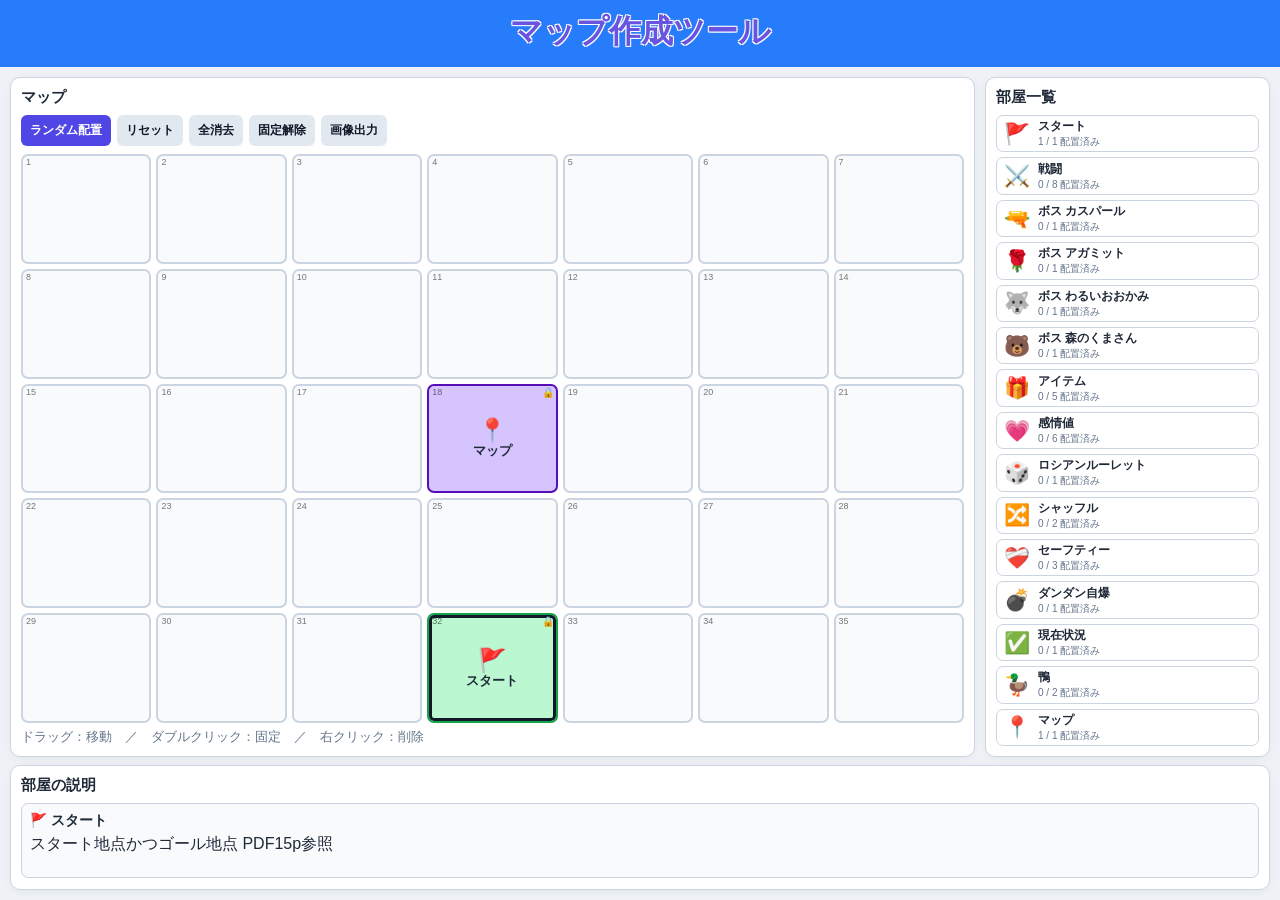
<file: mdnMap/mdnMap.html>
<!DOCTYPE html>
<html lang="ja">
    <head>
        <meta charset="UTF-8">
        <meta name="viewport" content="width=device-width, initial-scale=1.0">
        <title>マップ作成ツール</title>
        
        <style>
        :root{
            --bg:#eef1f5;
            --panel:#fff;
            --line:#cbd5e1;
            --text:#1f2937;
            --muted:#64748b;
            --accent:#4f46e5
        }
        *{box-sizing:border-box}
        html,body{
            margin:0;
            height:100%;
            overflow:
            hidden;
            font-family:"Yu Gothic","Meiryo",sans-serif;
            color:var(--text);
            background:var(--bg)
        }
        
        body{display:flex;flex-direction:column}
        
        header{
            flex:0 0 auto;padding:10px 18px;
            background:#277CFB;
            color:#6954E2;text-align:center;
            text-shadow:-1px -1px 0 #fff,1px -1px 0 #fff,-1px  1px 0 #fff,1px  1px 0 #fff;
        }
        
        header h1{margin:0 0 3px;font-size:32px} header p{margin:0;font-size:11px;opacity:.8}
        
        .layout{
            width:min(1450px,calc(100% - 20px));
            margin:10px auto 8px;
            display:grid;
            grid-template-columns:minmax(0,1fr) 285px;
            gap:10px;
            flex:1;
            min-height:0
        }
        
        .panel{
            background:var(--panel);
            border:1px solid var(--line);
            border-radius:10px;
            padding:10px;
            box-shadow:0 2px 8px #0000000b;
            min-height:0
        }
        
        .panel h2{
            font-size:15px;
            margin:0 0 8px
        }

        .map-area{
            display:flex;
            flex-direction:column;
            min-width:0
        }
        
        .map-toolbar{
            display:flex;
            gap:6px;
            flex-wrap:wrap;
            margin-bottom:8px
        }
        
        button{
            border:0;
            border-radius:6px;
            padding:7px 9px;
            cursor:pointer;
            font-weight:bold;
            font-size:12px;
            background:#e2e8f0;
            color:#111827
        }
        
        button:hover{
            filter:brightness(.96)
        }
        button.primary{
            background:var(--accent);
            color:#fff
        }
        
        .map{
            display:grid;
            grid-template-columns:repeat(7,minmax(0,1fr));
            grid-template-rows:repeat(5,minmax(0,1fr));
            gap:5px;flex:1;
            min-height:0;
            aspect-ratio:7/5
        }
        
        .cell{
            position:relative;
            display:flex;
            flex-direction:column;
            align-items:center;
            justify-content:center;
            text-align:center;
            border:2px solid #cbd5e1;
            border-radius:7px;
            background:#f8fafc;font-size:11px;
            padding:3px;cursor:grab;
            user-select:none;
            min-height:0
        }

        .cell:active{
            cursor:grabbing
        }
        .cell.drag-over{
            outline:3px solid #818cf8;
            background:#eef2ff
        }
        .cell.selected{
            box-shadow:inset 0 0 0 3px #111827
        }
        .cell.fixed::after{
            content:"🔒";
            position:absolute;
            right:2px;
            top:1px;
            font-size:10px
        }
        
        .cell-number{
            position:absolute;
            left:3px;
            top:1px;
            color:#0008;
            font-size:9px
        }
        .cell-icon{
            font-size:23px;
            line-height:1.1
        }
        .cell-label{
            font-weight:bold;
            font-size:13px;
            line-height:1.2;
            overflow-wrap:anywhere
        }
        
        .cell[data-type=start]{
            background:#bbf7d0;
            border-color:#16a34a
        }
        .cell[data-type=battle]{
            background:#fecaca;
            border-color:#ef4444
        }
        .cell[data-type="boss-a"]{
            background:#9e88f8;
            border-color:#6d28d9
        }
        .cell[data-type="boss-b"]{
            background:#9e88f8;
            border-color:#6d28d9
        }
        .cell[data-type="boss-c"]{
            background:#9e88f8;
            border-color:#6d28d9
        }
        .cell[data-type="boss-d"]{
            background:#9e88f8;
            border-color:#6d28d9
        }
        .cell[data-type=item]{
            background:#fef3c7;
            border-color:#d97706
        }
        .cell[data-type=roulette]{
            background:#c7bdc7;
            border-color:#161516
        }
        .cell[data-type=emotion]{
            background:#ffb4ea;
            border-color:#db2777
        }
        .cell[data-type=shuffle]{
            background:#dbeafe;
            border-color:#2563eb
        }
        .cell[data-type=safe]{
            background:#fbcfe8;
            border-color:#db2777
        }
        .cell[data-type=bomb]{
            background:#c7b8b8;
            border-color:#57092c
        }
        .cell[data-type=check]{
            background:#49e435;
            border-color:#57092c
        }
        .cell[data-type=duck]{
            background:#faac04;
            border-color:#866303
        }
        .cell[data-type=map]{
            background:#d6c4ff;
            border-color:#570eb8
        }

        .palette{
            display:flex;
            flex-direction:column;
            gap:5px;
            overflow:auto;
            min-height:0
        }

        .palette-title{
            font-size:11px;
            color:var(--muted);
            margin:4px 0 0;
            font-weight:bold
        }

        .room-card{
            display:flex;
            align-items:center;
            gap:7px;
            border:1px solid var(--line);
            border-radius:7px;
            padding:6px;
            cursor:grab;
            background:#fff;min-height:37px
        }

        .room-card:active{
            cursor:grabbing
        }
        .room-icon{
            font-size:21px;
            width:28px;
            text-align:center
        }
        .room-info{
            min-width:0;
            flex:1
        }
        .room-name{
            font-weight:bold;
            font-size:12px
        }
        .room-count{
            color:var(--muted);
            font-size:10px
        }

        .description{
            width:min(1450px,calc(100% - 20px));
            margin:0 auto 10px;
            flex:0 0 125px
        }

        .description-box{
            height:75px;
            border:1px solid var(--line);
            border-radius:7px;
            padding:8px;
            background:#f8fafc;
            overflow:hidden
        }

        .description-box h3{
            margin:0 0 4px;
            font-size:14px
        }
        .description-box p{
            margin:3px 0;
            font-size:16px;
            white-space:pre-wrap
        }

        .meta{
            margin-top:5px;
            color:var(--muted);
            font-size:13px
        }
        
        @media(max-width:850px){
            html,body{overflow:auto}.layout{grid-template-columns:1fr;flex:none}.map-area{min-height:470px}.palette{display:grid;grid-template-columns:repeat(2,minmax(0,1fr))}.description{flex:none}
        }
        </style>
    </head>
    
    <body>
        <header>
            <h1>マップ作成ツール</h1>
        </header>
        
        <main class="layout">
            <section class="panel map-area">
                <h2>マップ</h2>
                <div class="map-toolbar">
                    <button class="primary" id="randomBtn">ランダム配置</button>
                    <button id="resetBtn">リセット</button>
                    <button id="clearBtn">全消去</button>
                    <button id="unlockBtn">固定解除</button>
                    <button id="exportBtn">画像出力</button>
                </div>
                <div id="map" class="map"></div>
                <div class="meta">
                    ドラッグ：移動　／　ダブルクリック：固定　／　右クリック：削除
                </div>
            </section>
            
            <aside class="panel" style="display:flex;flex-direction:column">
                <h2>部屋一覧</h2>
                <div id="palette" class="palette"></div>
            </aside>
        </main>
        
        <section class="panel description">
            <h2>部屋の説明</h2>
            <div id="description" class="description-box">
                <h3>未選択</h3>
                <p>マップ上の部屋をクリックすると説明が表示されます。</p>
            </div>
        </section>
        
        <script>
        const ROWS=5,COLS=7,TOTAL=35;
        const roomTypes=[
            {id:"start",name:"スタート",count:1,icon:"🚩",description:"スタート地点かつゴール地点 PDF15p参照"},
            {id:"battle",name:"戦闘",count:8,icon:"⚔️",description:"敵との戦闘が発生 PDF12~15p参照"},
            {id:"boss-a",name:"ボス カスパール",count:1,icon:"🔫",description:"「カスパール」との戦闘部屋 PDF7p参照"},
            {id:"boss-b",name:"ボス アガミット",count:1,icon:"🌹",description:"「アガミット」との戦闘部屋 PDF8p参照"},
            {id:"boss-c",name:"ボス わるいおおかみ",count:1,icon:"🐺",description:"「わるいおおかみ」との戦闘部屋 PDF9p参照"},
            {id:"boss-d",name:"ボス 森のくまさん",count:1,icon:"🐻",description:"「森のくまさん」との戦闘部屋 PDF10p参照"},
            {id:"item",name:"アイテム",count:5,icon:"🎁",description:"アイテムを入手できる部屋 PDF15p参照"},
            {id:"emotion",name:"感情値",count:6,icon:"💗",description:"読むと感情値が上昇するテキストがある部屋 PDF15p参照"},
            {id:"roulette",name:"ロシアンルーレット",count:1,icon:"🎲",description:"ロシアンルーレットを行う部屋 PDF17p参照"},
            {id:"shuffle",name:"シャッフル",count:2,icon:"🔀",description:"部屋の内容をシャッフルする部屋 PDF17p参照"},
            {id:"safe",name:"セーフティー",count:3,icon:"❤️‍🩹",description:"回復アイテムが設置された部屋 PDF17p参照"},
            {id:"bomb",name:"ダンダン自爆",count:1,icon:"💣",description:"人形が置かれている部屋 PDF17p参照"},
            {id:"check",name:"現在状況",count:1,icon:"✅",description:"魔弾所持状況を確認できる部屋 PDF17p参照"},
            {id:"duck",name:"鴨",count:2,icon:"🦆",description:"マップ部屋の鍵を持つデカ鴨がいる部屋 PDF17p参照"},
            {id:"map",name:"マップ",count:1,icon:"📍",description:"鍵がかかっている部屋 敵の位置を確認できる PDF17p参照"}
        ];
        
        let cells=Array(TOTAL).fill(null),selectedIndex=null,dragSource=null;
        
        const mapEl=document.getElementById("map"),paletteEl=document.getElementById("palette"),descriptionEl=document.getElementById("description");
        const typeOf=id=>roomTypes.find(r=>r.id===id);
        const labelOf=r=>r?typeOf(r.id).name:"";
        const countUsed=id=>cells.filter(r=>r&&r.id===id).length;

        function showDescription(i){
            const r=cells[i];
            if(!r){descriptionEl.innerHTML=`<h3>空きマス（${i+1}番）</h3><p>このマスには部屋がありません。右側からドラッグして配置できます。</p>`;return}
            const t=typeOf(r.id);
            descriptionEl.innerHTML=`<h3>${t.icon} ${t.name}</h3>
            <p>${t.description}</p>`
        }
        
        function renderPalette(){
            paletteEl.innerHTML="";
            roomTypes.forEach(t=>{
                const card=document.createElement("div");
                card.className="room-card";
                card.draggable=true;
                card.innerHTML=`<div class="room-icon">${t.icon}</div><div class="room-info"><div class="room-name">${t.name}</div><div class="room-count">${countUsed(t.id)} / ${t.count} 配置済み</div></div>`;
                card.addEventListener("dragstart",e=>{dragSource={kind:"palette",id:t.id};
                e.dataTransfer.setData("text/plain",t.id)});
                paletteEl.appendChild(card)
            })
        }
        
        function renderMap(){
            mapEl.innerHTML="";
            cells.forEach(
                (r,i)=>{
                    const c=document.createElement("div");
                    c.className="cell";
                    c.dataset.index=i;
                    c.draggable=!!r;
                    if(r){c.dataset.type=r.id;if(r.fixed)c.classList.add("fixed");if(selectedIndex===i)c.classList.add("selected")}
                    c.innerHTML=`<span class="cell-number">${i+1}</span>${r?`<span class="cell-icon">${typeOf(r.id).icon}</span><span class="cell-label">${labelOf(r)}</span>`:""}`;
                    c.addEventListener("click",()=>{selectedIndex=i;showDescription(i);renderMap()});
                    c.addEventListener("dblclick",()=>{if(r){r.fixed=!r.fixed;renderMap();showDescription(i)}});
                    c.addEventListener("contextmenu",e=>{e.preventDefault();if(!r)return;if(r.fixed){return}cells[i]=null;renderAll();});
                    c.addEventListener("dragstart",e=>{if(!r||r.fixed){e.preventDefault();return}dragSource={kind:"cell",index:i};e.dataTransfer.setData("text/plain",String(i))});
                    c.addEventListener("dragover",e=>{e.preventDefault();c.classList.add("drag-over")});
                    c.addEventListener("dragleave",()=>c.classList.remove("drag-over"));
                    c.addEventListener("drop",e=>{e.preventDefault();c.classList.remove("drag-over");dropOn(i)});
                    mapEl.appendChild(c)
                }
            )
        }
        
        function dropOn(target){
            if(!dragSource)return;
            if(dragSource.kind==="cell"){
                const from=dragSource.index;
                if(from===target)return;
                if(cells[target]?.fixed){
                    return
                }
                const moving=cells[from];
                const targetRoom=cells[target];
                cells[target]=moving;
                cells[from]=targetRoom;
                selectedIndex=target;
                renderAll();
                return
            }
            
            const id=dragSource.id,t=typeOf(id);
            if(cells[target]?.fixed){
                return
            }
            if(countUsed(id)>=t.count&&cells[target]?.id!==id){
                return
            }
            cells[target]={id,fixed:false};
            selectedIndex=target;
            renderAll();
        }
        
        function defaultMap(){
            cells=Array(TOTAL).fill(null);
            const i=(ROWS-1)*COLS+3;
            cells[i]={id:"start",fixed:true};

            const ce=Math.floor(ROWS/2)*COLS+Math.floor(COLS/2);
            cells[ce]={id:"map",fixed:true};
            selectedIndex=i
        }
        
        function randomize(){
            const fixed=cells.map(r=>r&&r.fixed?r:null),next=Array(TOTAL).fill(null);
            fixed.forEach((r,i)=>{if(r)next[i]=r});
            let rest=[];
            roomTypes.forEach(t=>{for(let n=next.filter(r=>r&&r.id===t.id).length;n<t.count;n++)rest.push({id:t.id,fixed:false})});
            const slots=next.map((r,i)=>r?null:i).filter(i=>i!==null);
            for(let i=rest.length-1;i>0;i--){
                const j=Math.floor(Math.random()*(i+1));
                [rest[i],rest[j]]=[rest[j],rest[i]]
            }
            slots.forEach((i,n)=>next[i]=rest[n]);
            cells=next;
            selectedIndex=null;
            renderAll();
        }
        
        function exportMapImage(){
            const canvas = document.createElement("canvas");
            const ctx = canvas.getContext("2d");
            const cellW = 180;
            const cellH = 140;
            const gap = 8;
            const padding = 24;
            const titleHeight = 46;
            canvas.width =COLS * cellW +(COLS - 1) * gap +padding * 2;
            canvas.height =ROWS * cellH +(ROWS - 1) * gap +padding * 2 +titleHeight;
            ctx.fillStyle = "#ffffff";ctx.fillRect(0,0,canvas.width,canvas.height);
            ctx.fillStyle = "#1f2937";
            ctx.font = "bold 24px sans-serif";
            ctx.textAlign = "left";
            ctx.fillText("マップ",padding,32);
            const colors = {
                start: "#bbf7d0",
                battle: "#fecaca",

                "boss-a": "#9e88f8",
                "boss-b": "#9e88f8",
                "boss-c": "#9e88f8",
                "boss-d": "#9e88f8",

                item: "#fef3c7",
                emotion: "#ffb4ea",
                roulette: "#c7bdc7",
                shuffle: "#dbeafe",
                safe: "#fbcfe8",
                bomb: "#c7b8b8",
                check: "#49e435",
                duck: "#faac04",
                map: "#d6c4ff"
            };
            
            const borders = {
                start: "#16a34a",
                battle: "#ef4444",

                "boss-a": "#6d28d9",
                "boss-b": "#6d28d9",
                "boss-c": "#6d28d9",
                "boss-d": "#6d28d9",

                item: "#d97706",
                roulette: "#161516",
                emotion: "#db2777",
                shuffle: "#2563eb",
                safe: "#db2777",
                bomb: "#57092c",
                check: "#57092c",
                duck: "#866303",
                map: "#570eb8"
            };
            
            cells.forEach((room, index) => {
                const row = Math.floor(index / COLS);
                const col = index % COLS;
                const x =padding +col * (cellW + gap);
                const y =padding +titleHeight +row * (cellH + gap);
                ctx.fillStyle = room? (colors[room.id] || "#e2e8f0"): "#f8fafc";
                ctx.strokeStyle = room? (borders[room.id] || "#64748b"): "#cbd5e1";
                ctx.lineWidth = 3;
                ctx.beginPath();
                ctx.roundRect(x,y,cellW,cellH,10);
                ctx.fill();
                ctx.stroke();
                ctx.fillStyle = "#64748b";
                ctx.font = "14px sans-serif";
                ctx.textAlign = "left";

                ctx.fillText(String(index + 1),x + 9,y + 20);
                if (room) {
                    const type = typeOf(room.id);
                    ctx.textAlign = "center";
                    ctx.font = "36px sans-serif";
                    if (type.icon) {
                        ctx.fillText(
                            type.icon,
                            x + cellW / 2,
                            y + 57
                        );
                    }
                    
                    ctx.fillStyle = "#1f2937";
                    ctx.font = "bold 18px sans-serif";
                    ctx.fillText(
                        type.name,
                        x + cellW / 2,
                        y + 91
                    );
                }
            });
            
            const link = document.createElement("a");
            link.download ="map_" +new Date().toISOString().slice(0, 10) +".png";
            link.href = canvas.toDataURL("image/png");
            link.click();
        }
        
        function renderAll(){
            renderMap();
            renderPalette();
            if(selectedIndex!==null)showDescription(selectedIndex)
        }
    
        document.getElementById("randomBtn").onclick=randomize;
        document.getElementById("resetBtn").onclick=()=>{
            defaultMap();
            renderAll();
        };
        document.getElementById("clearBtn").onclick=()=>{
            cells=cells.map(r=>r&&r.fixed?r:null);
            selectedIndex=null;
            renderAll();
        };
        document.getElementById("unlockBtn").onclick=()=>{
            cells.forEach(r=>{if(r)r.fixed=false});
            renderAll();
        };
        document.getElementById("exportBtn").onclick=exportMapImage;
        document.addEventListener("dragend",()=>{dragSource=null});
        defaultMap();
        renderAll();
        </script>
    </body>
</html>
</file>
<file: index_style.css>
{
    box-sizing: border-box;
}

body {
    font-family: "Segoe UI", "メイリオ", sans-serif;

    background-color: #f4f4f4;

    margin: 0;
    padding: 30px;

    color: #333;
}

header {
    text-align: center;
    margin-bottom: 30px;
}

header h1 {
    margin-bottom: 10px;
    font-size: 32px;
}

header p {
    color: #666;
    font-size: 15px;
}

.page-list {
    max-width: 600px;

    margin: 0 auto;

    display: flex;
    flex-direction: column;

    gap: 15px;
}

.page-link {
    display: block;

    padding: 18px 20px;

    background-color: white;

    border-radius: 10px;

    text-decoration: none;

    color: #333;

    font-size: 18px;
    font-weight: 500;

    box-shadow: 0 2px 5px rgba(0, 0, 0, 0.1);

    transition:
        background-color 0.2s,
        transform 0.2s,
        box-shadow 0.2s;
}

.page-link:hover {
    background-color: #e8f0ff;

    transform: translateY(-2px);

    box-shadow: 0 4px 10px rgba(0, 0, 0, 0.15);
}

.page-link:active {
    transform: translateY(0);
}


@media (max-width: 600px) {

    body {
        padding: 20px;
    }

    header h1 {
        font-size: 26px;
    }

    .page-link {
        font-size: 16px;
        padding: 16px;
    }

}
</file>
<file: character-sheet_style.css>
:root {
    --bg:#f6f4ef;
    --panel:rgba(255,255,255);
    --ink:#252525;
    --muted:#6f6a60;
    --line:#ded4c8;
    --main:#7c4dff;
    --dark:#5936c8;
    --soft:#efe8ff;
    --danger:#d94848;
    --ok:#2f9e44;
    --shadow:0 14px 34px rgba(52,38,24,.11)
}
* {
    box-sizing:border-box
}
body {
    margin:0;
    font-family:"Hiragino Sans","Yu Gothic",Meiryo,system-ui,sans-serif;
    background:rgb(38, 30, 51);
    color:var(--ink);
    line-height:1.6
}
header,main {
    width:min(1180px,calc(100% - 28px));
    margin-inline:auto
}
header {
    margin-top:22px;
    margin-bottom:14px;
    padding:30px 22px;
    text-align:center;
    background:rgba(255,255,255);
    border:1px solid var(--line);
    border-radius:28px;
    box-shadow:var(--shadow)
}
h1 {
    margin:0 0 8px;
    font-size:clamp(1.8rem,4vw,2.7rem)
}


.subtitle,.note {
    color:var(--muted);
    font-size:.9rem
}


.subtitle {
    margin:0
}
main {
    display:grid;
    gap:5px;
    margin-bottom:48px
}
section,.toolbar {
    background:var(--panel);
    border:1px solid var(--line);
    border-radius:20px;
    box-shadow:var(--shadow);
    padding:18px;
    backdrop-filter:blur(10px)
}
h2 {
    margin:0 0 14px;
    display:flex;
    align-items:center;
    gap:10px;
    font-size:1.25rem;
    border-bottom:2px solid #eee5d8;
    padding-bottom:8px
}
h2:before {
    content:"✦";
    display:grid;
    place-items:center;
    width:24px;
    height:24px;
    border-radius:50%;
    background:var(--soft);
    color:var(--main);
    font-size:.9rem
}
h3 {
    color:var(--dark);
    margin:14px 0 8px
}


.grid {
    display:grid;
    grid-template-columns:repeat(auto-fit,minmax(180px,1fr));
    gap:12px
}


.grid.two {
    grid-template-columns:repeat(auto-fit,minmax(260px,1fr))
}


.field {
    display:grid;
    gap:5px
}
label {
    font-weight:700;
    font-size:.9rem;
    color:#3b3347
}
input,select,textarea {
    width:100%;
    border:1px solid var(--line);
    border-radius:13px;
    padding:9px 10px;
    font:inherit;
    background:#fffdf9;
    color:var(--ink)
}
input:focus,select:focus,textarea:focus {
    outline:0;
    border-color:#b19cff;
    box-shadow:0 0 0 4px rgba(124,77,255,.13)
}
textarea {
    min-height:88px;
    resize:vertical
}
input[readonly],textarea[readonly] {
    background:#f4f0e9;
    font-weight:700
}


.row {
    display:flex;
    gap:10px;
    flex-wrap:wrap;
    align-items:center
}
button {
    border:0;
    border-radius:999px;
    padding:10px 16px;
    margin: 6px;
    font:inherit;
    font-weight:700;
    cursor:pointer;
    background:linear-gradient(135deg,var(--main),#9b72ff);
    color:#fff;
    box-shadow:0 8px 18px rgba(124,77,255,.24)
}
button.secondary {
    background:#fff;
    color:var(--dark);
    border:1px solid #cdbcff;
    box-shadow:none
}
button.danger {
    background:var(--danger)
}
button.ok {
    background:var(--ok)
}


.pill {
    display:inline-flex;
    border-radius:999px;
    padding:6px 10px;
    margin: 10px;
    background:var(--soft);
    color:var(--dark);
    font-weight:700;
    font-size:.85rem;
    border:1px solid #dacdff
}


.warning {
    color:var(--danger);
    font-weight:700
}


.success {
    color:var(--ok);
    font-weight:700
}
table {
    width:100%;
    border-collapse:collapse;
    background:#fff;
    border:1px solid var(--line)
}
th,td {
    padding:9px;
    border-bottom:1px solid #eee7dd;
    text-align:left
}
th {
    background:#f2ecff;
    color:var(--dark)
}


.table-wrap {
    overflow-x:auto;
    border-radius:14px
}


.mini {
    max-width:115px
}


.calc {
    font-weight:700;
    color:var(--dark)
}


.dynamic-list {
    display:grid;
    gap:12px
}


.card {
    border:1px solid var(--line);
    background:#fffdf9;
    border-radius:16px;
    padding:12px;
    display:grid;
    gap:10px
}


.magic-options {
    display:grid;
    grid-template-columns:repeat(auto-fit,minmax(140px,1fr));
    margin-top: 12px;
    gap: 8px;
}


.check-card {
    border:1px solid var(--line);
    border-radius:12px;
    padding:8px 10px;
    background:#fff;
    display:flex;
    align-items:center;
    gap:8px;
    font-weight:700
}


.check-card input {
    width:auto
}


.toolbar {
    display:grid;
    gap:12px
}


.toolbar-title {
    display:flex;
    justify-content:space-between;
    gap:10px;
    flex-wrap:wrap
}
#cocofoliaOutput {
    min-height:180px;
    font-family:monospace;
    font-size:.84rem
}


.portrait-wrap {
    display:grid;
    grid-template-columns:minmax(180px,280px) 1fr;
    gap:18px;
    align-items:start
}


.portrait {
    width:100%;
    aspect-ratio:3/4;
    object-fit:contain;
    background:#f4f0e9;
    border:1px dashed #baa8e8;
    border-radius:16px
}


.portrait.empty {
    display:grid;
    place-items:center;
    color:var(--muted)
}
footer {
    text-align:center;
    color:var(--muted);
    padding:0 20px 28px;
    font-size:.85rem
}
@media(max-width:650px) {
    .portrait-wrap {
        grid-template-columns:1fr
    }
}
@media print {
    body {
        background:#fff
    }
    .toolbar,button,.no-print,input[type=file] {
        display:none!important
    }
    section,header {
        box-shadow:none
    }
    main {
        width:100%
    }
}



details {
    background: #fff;
    border: 1px solid #d8cfee;
    border-radius: 12px;
    padding: 0 18px 18px;
    box-shadow: 0 4px 12px rgba(80, 50, 120, 0.08);
}

details + details {
    margin-top: 5px;
}

summary {
    cursor: pointer;
    font-size: 1.15rem;
    font-weight: bold;
    padding: 16px 0;
    list-style: none;
    border-bottom: 1px solid #ddd;
}

summary::-webkit-details-marker {
    display: none;
}

summary::before {
    content: "＋";
    display: inline-block;
    margin-right: 8px;
}

details[open] summary::before {
    content: "−";
}
</file>
<file: character_secret/css/base.css>
/*
 * モジュール: base.css
 * 制御範囲: ページ全体の幅と余白、ヘッダー、基本情報と立ち絵の横並び、入力グリッド、保存ツールバー、技能表、カードと折りたたみ欄。
 */

/* サイト全体で使う色と影の設定。 */
:root {
    --bg:#f6f4ef;
    --panel:rgba(255,255,255);
    --ink:#252525;
    --muted:#6f6a60;
    --line:#ded4c8;
    --main:#7c4dff;
    --dark:#5936c8;
    --soft:#efe8ff;
    --danger:#d94848;
    --ok:#2f9e44;
    --shadow:0 14px 34px rgba(52,38,24,.11)
}
* {
    box-sizing:border-box
}
/* ページ背景と標準文字色。 */
body {
    margin:0;
    font-family:"Hiragino Sans","Yu Gothic",Meiryo,system-ui,sans-serif;
    background:rgb(38, 30, 51);
    color:var(--ink);
    line-height:1.6
}
/* ヘッダーとシート本文の共通最大幅。 */
header,main {
    width:min(1180px,calc(100% - 28px));
    margin-inline:auto
}
header {
    margin-top:22px;
    margin-bottom:14px;
    padding:30px 22px;
    text-align:center;
    background:rgba(255,255,255);
    border:1px solid var(--line);
    border-radius:28px;
    box-shadow:var(--shadow)
}
h1 {
    margin:0 0 8px;
    font-size:clamp(1.8rem,4vw,2.7rem)
}


.subtitle,.note {
    color:var(--muted);
    font-size:.9rem
}


.subtitle {
    margin:0
}
main {
    display:grid;
    gap:5px;
    margin-bottom:48px
}
section,
.toolbar {
    background:var(--panel);
    border:1px solid var(--line);
    border-radius:20px;
    box-shadow:var(--shadow);
    padding:18px;
    backdrop-filter:blur(10px)
}
h2 {
    margin:0 0 14px;
    display:flex;
    align-items:center;
    gap:10px;
    font-size:1.25rem;
    border-bottom:2px solid #eee5d8;
    padding-bottom:8px
}
h2:before {
    content:"✦";
    display:grid;
    place-items:center;
    width:24px;
    height:24px;
    border-radius:50%;
    background:var(--soft);
    color:var(--main);
    font-size:.9rem
}
h3 {
    color:var(--dark);
    margin:14px 0 8px
}


/* ステータス・入力項目を並べるグリッド。 */
.grid {
    display:grid;
    grid-template-columns:repeat(auto-fit,minmax(180px,1fr));
    gap:12px
}


.grid.two {
    grid-template-columns:repeat(auto-fit,minmax(260px,1fr))
}


.field {
    display:grid;
    gap:5px
}
label {
    font-weight:700;
    font-size:.9rem;
    color:#3b3347
}
input,select,textarea {
    width:100%;
    border:1px solid var(--line);
    border-radius:13px;
    padding:9px 10px;
    font:inherit;
    background:#fffdf9;
    color:var(--ink)
}
input:focus,select:focus,textarea:focus {
    outline:0;
    border-color:#b19cff;
    box-shadow:0 0 0 4px rgba(124,77,255,.13)
}
textarea {
    min-height:88px;
    resize:vertical
}
input[readonly],textarea[readonly] {
    background:#f4f0e9;
    font-weight:700
}


/* ボタンや補足情報を横並びにする行。 */
.row {
    display:flex;
    gap:10px;
    flex-wrap:wrap;
    align-items:center
}
button {
    border:0;
    border-radius:999px;
    padding:10px 16px;
    margin: 6px;
    font:inherit;
    font-weight:700;
    cursor:pointer;
    background:linear-gradient(135deg,var(--main),#9b72ff);
    color:#fff;
    box-shadow:0 8px 18px rgba(124,77,255,.24)
}
button.secondary {
    background:#fff;
    color:var(--dark);
    border:1px solid #cdbcff;
    box-shadow:none
}
button.danger {
    background:var(--danger)
}
button.ok {
    background:var(--ok)
}


.pill {
    display:inline-flex;
    border-radius:999px;
    padding:6px 10px;
    margin: 10px;
    background:var(--soft);
    color:var(--dark);
    font-weight:700;
    font-size:.85rem;
    border:1px solid #dacdff
}


.warning {
    color:var(--danger);
    font-weight:700
}


.success {
    color:var(--ok);
    font-weight:700
}

/* 技能などの表全体。 */
table {
    width:100%;
    border-collapse:collapse;
    background:#fff;
    border:1px solid var(--line)
}

th,td {
    padding:9px;
    border-bottom:1px solid #eee7dd;
    text-align:left
}
th {
    background:#f2ecff;
    color:var(--dark)
}


.table-wrap {
    overflow-x:auto;
    border-radius:14px
}


.mini {
    max-width:115px
}


.calc {
    font-weight:700;
    color:var(--dark)
}


.dynamic-list {
    display:grid;
    gap:12px
}


.card {
    border:1px solid var(--line);
    background:#fffdf9;
    border-radius:16px;
    padding:12px;
    display:grid;
    gap:10px
}


.magic-options {
    display:grid;
    grid-template-columns:repeat(auto-fit,minmax(140px,1fr));
    margin-top: 12px;
    gap: 8px;
}


.check-card {
    border:1px solid var(--line);
    border-radius:12px;
    padding:8px 10px;
    background:#fff;
    display:flex;
    align-items:center;
    gap:8px;
    font-weight:700
}


.check-card input {
    width:auto
}


/* 保存・共有ツールバーの配置。 */
.toolbar {
    display:grid;
    gap:12px
}


.toolbar-title {
    display:flex;
    justify-content:space-between;
    gap:10px;
    flex-wrap:wrap
}
#cocofoliaOutput {
    height:42px;
    min-height:0;
    font-family:monospace;
    font-size:.84rem;
    resize:vertical;
    overflow:auto;
}


/* 基本情報欄の立ち絵と入力欄の横並び。 */
.portrait-wrap {
    display:grid;
    grid-template-columns:minmax(180px,280px) 1fr;
    gap:18px;
    align-items:start
}


.portrait {
    width:100%;
    aspect-ratio:3/4;
    object-fit:contain;
    background:#f4f0e9;
    border:1px dashed #baa8e8;
    border-radius:16px
}


.portrait.empty {
    display:grid;
    place-items:center;
    color:var(--muted)
}
footer {
    text-align:center;
    color:var(--muted);
    padding:0 20px 28px;
    font-size:.85rem
}



/* 各セクションの折りたたみ枠。 */
details {
    background: #fff;
    border: 1px solid #d8cfee;
    border-radius: 12px;
    padding: 0 18px 18px;
    box-shadow: 0 4px 12px rgba(80, 50, 120, 0.08);
}

details + /* 各セクションの折りたたみ枠。 */
details {
    margin-top: 5px;
}

summary {
    cursor: pointer;
    font-size: 1.15rem;
    font-weight: bold;
    padding: 16px 0;
    list-style: none;
    border-bottom: 1px solid #ddd;
}

summary::-webkit-details-marker {
    display: none;
}

summary::before {
    content: "▶";
    display: inline-block;
    margin-right: 8px;
}

details[open] summary::before {
    content: "▼";
}
</file>
<file: character_secret/css/mode.css>
/*
 * モジュール: mode.css
 * 制御範囲: 編集／閲覧切替ボタンの配置と、閲覧モードで編集欄・操作部品を隠す表示制御。
 */

.mode-switch {
    width:min(1180px,calc(100% - 28px));
    margin:0 auto;
    display:flex;
    align-items:center;
    justify-content:flex-end;
    gap:8px;
    padding:8px 4px;
}

.mode-label {
    margin-right: 4px;
    color: #fff;
    font-weight: 700;
}

.mode-button {
    margin: 0;
}

.mode-button.active {
    background: linear-gradient(135deg, var(--main), #9b72ff);
    color: #fff;
    border-color: transparent;
}

body.view-mode #editModeButton {
    background: #fff;
    color: var(--main);
    border: 1px solid var(--main);
    box-shadow: none;
}

body.view-mode main {
    display: flex;
    flex-direction: column;
    align-items: stretch;
    gap: 5px;
}

body.view-mode .view-status {
    grid-area: status;
}


body.view-mode .view-unique-magic {
    grid-area: unique-magic;
}

body.view-mode .view-unique-detail {
    grid-area: unique-detail;
}

body.view-mode .view-techniques {
    grid-area: techniques;
}

body.view-mode .view-weapons {
    grid-area: weapons;
}

body.view-mode .view-other {
    grid-area: other;
}

body.view-mode .mode-switch {
    display: flex !important;
    grid-area: mode;
}

body.view-mode .toolbar {
    display: grid !important;
    grid-area: toolbar;
}

body.view-mode section button.view-keep {
    display: inline-block !important;
}

body.view-mode input:not([type=checkbox]),
body.view-mode select,
body.view-mode textarea {
    pointer-events: auto;
    overflow-y: auto;
    border-color: var(--line);
    background: #fffdf9;
    box-shadow: none;
}

body.view-mode .toolbar input,
body.view-mode .toolbar select,
body.view-mode .toolbar textarea {
    pointer-events: auto;
}

body.view-mode #cocDiceCommand {
    pointer-events: auto;
}

body.view-mode #uniqueMagicOptions .check-card input {
    display: none;
}

body.view-mode #uniqueMagicOptions .check-card {
    background: var(--soft);
    border-color: #dacdff;
}

body.view-mode .view-basic {
    grid-area: basic;
}

body.view-mode .view-cocofolia {
    grid-area: cocofolia;
}

body.view-mode #statsGrid {
    grid-template-columns: repeat(10, minmax(0, 1fr));
    gap: 4px;
}

body.view-mode #combatSkillsTable th:nth-child(2),
body.view-mode #combatSkillsTable td:nth-child(2),
body.view-mode #searchSkillsTable th:nth-child(2),
body.view-mode #searchSkillsTable td:nth-child(2) {
    display: none;
}

body.view-mode #specialSkillsTable th:nth-child(2),
body.view-mode #specialSkillsTable td:nth-child(2),
body.view-mode #specialSkillsTable th:nth-child(3),
body.view-mode #specialSkillsTable td:nth-child(3) {
    display: none;
}

body.view-mode .view-hide-field,
body.view-mode .view-hide-control {
    display: none !important;
}

body.view-mode section,
body.view-mode details,
body.view-mode .card,
body.view-mode table {
    border-color: var(--line);
}

body.view-mode .technique,
body.view-mode .weapon,
body.view-mode .unique-detail {
    border: 1px solid var(--line);
    background: #fffdf9;
    box-shadow: 0 2px 8px rgba(52,38,24,.06);
}

body.view-mode .portrait-delete {
    display: none;
}

body.view-mode .action-delete,
body.view-mode .magic-delete {
    display: none;
}


body.view-mode main > details,
body.view-mode main > section {
    align-self: stretch;
    width: 100%;
    height: fit-content;
    min-height: 0;
}
</file>
<file: character_secret/css/technique.css>
/*
 * モジュール: technique.css
 * 制御範囲: 編集画面の技カードの開閉マーク、見出し行、カード内余白。
 */

details.technique {
    padding: 0 12px 12px;
}

details.technique > summary {
    display: flex;
    align-items: center;
    gap: 8px;
    padding: 12px 0;
    cursor: pointer;
    font-size: 1rem;
    font-weight: bold;
    border-bottom: 1px solid #ddd;
}

details.technique > summary::before {
    content: '▶';
    font-size: 0.8rem;
}

details.technique[open] > summary::before {
    content: '▼';
}

details.technique[open] > summary {
    margin-bottom: 12px;
}

.technique-summary-name {
    flex: 1;
}
</file>
<file: character_secret/css/image-editor.css>
/*
 * モジュール: image-editor.css
 * 制御範囲: 画像出力の全画面表示、ヘッダーとボタン列、プレビューと操作パネル、表示オプション一覧。
 */

.image-editor-screen {
    position: fixed;
    inset: 0;
    z-index: 10000;
    width: 100%;
    height: 100%;
    overflow: hidden;
    background: #25202f;
    color: #fff;
    padding: 0px 20px 0px 20px;
    box-sizing: border-box;
}

.image-editor-screen[hidden] {
    display: none !important;
}

.image-editor-header {
    display: flex;
    align-items: center;
    justify-content: space-between;
    gap: 10px;
    margin-bottom: 12px;
}

.image-editor-header h2 {
    margin: 0;
}

.image-editor-buttons {
    display: flex;
}

.image-editor-buttons button {
    padding-top: 7px;
    padding-bottom: 7px;
}


.image-editor-content {
    display: flex;
    align-items: flex-start;
    gap: 24px;
}

.image-editor-preview-area {
    flex: 1;
    min-width: 0;
}

.image-editor-preview-area p {
    margin-top: 0;
}

#imagePreviewCanvas {
    display: block;
    width: 100%;
    height: auto;
    max-height: calc(100vh - 150px);
    object-fit: contain;
    background: #25202f;
    cursor: grab;
    touch-action: none;
}

#imagePreviewCanvas:active {
    cursor: grabbing;
}

.image-editor-controls {
    width: 280px;
    flex-shrink: 0;
}

.image-editor-controls label {
    display: block;
    margin-bottom: 8px;
    font-weight: bold;
}

#imageSpeechText {
    width: 100%;
    min-height: 120px;
    box-sizing: border-box;
    resize: vertical;
    padding: 10px;
    font: inherit;
}

.image-editor-header h2 {
    color: #252525;
}
.image-editor-controls label {
    color: #ffffff;
}

.image-display-options {
    margin-bottom:20px;
    padding:14px;
    background:#30293d;
    border:1px solid #555;
    border-radius:10px;
    width:280px;
    height:calc(100vh - 180px);
    overflow-y:auto;
    flex-shrink:0;
    box-sizing:border-box;
}

.image-display-options h3 {
    margin: 0 0 12px;
    color: #ffffff;
    font-size: 18px;
}

.image-display-options strong {
    display: block;
    margin-top: 10px;
    margin-bottom: 5px;
    color: #ffffff;
}

.image-display-options label {
    display: flex;
    align-items: center;
    gap: 6px;
    margin: 3px 0;
    color: #ffffff;
    font-weight: normal;
}

.image-display-options label input[type="checkbox"] {
    flex: 0 0 auto;
    width: auto;
    margin: 0;
}

#portraitSize {
    width: 100%;
    padding: 0;
    margin: 0;
}
</file>
<file: character_secret/css/view.css>
/*
 * モジュール: view.css
 * 制御範囲: 閲覧画面の幅とパネル配置、ステータス・魔法・技能・技・その他情報のグリッド、折りたたみ欄とトップへ戻るボタン。
 */

/* 閲覧モード専用画面の表示領域。 */
#viewScreen {
    display: none;
}

.view-screen {
    width:min(1180px, calc(100% - 28px));
    margin:0 auto;
    padding-bottom:30px;
}

.view-panel {
    background: #fff;
    border: 1px solid #d8cfee;
    border-radius: 12px;
    padding: 0 18px 18px;
    box-shadow: 0 4px 12px rgba(80, 50, 120, 0.08);
}

.view-panel + .view-panel {
    margin-top: 8px;
}

.view-panel h2 {
    margin: 0 -18px 14px;
    padding: 10px 18px;
    border-bottom: 1px solid #d8cfee;
    font-size: 18px;
}

/* 下段の閲覧パネルを左右に分けるレイアウト。 */
.view-lower-layout {
    display: grid;
    grid-template-columns: 1fr 2.8fr;
    gap: 8px;
    margin-top: 8px;
}

.view-left-column,
.view-right-column {
    display: flex;
    flex-direction: column;
    gap: 8px;
    min-width: 0;
}

.view-left-column .view-panel,
.view-right-column .view-panel {
    margin-top: 0;
}

/* ステータス値のカードグリッド。 */
.view-stats-grid {
    display: grid;
    grid-template-columns: repeat(10, minmax(0, 1fr));
    gap: 6px;
}

.view-stat-item {
    display: flex;
    flex-direction: column;
    align-items: center;
    justify-content: center;
    min-height: 70px;
    padding: 8px;
    border: 1px solid #ded4e8;
    border-radius: 8px;
    background: #faf9fc;
    text-align: center;
}

.view-stat-label {
    font-size: 13px;
    color: #6f6a60;
}

.view-stat-value {
    margin-top: 2px;
    font-size: 22px;
    font-weight: bold;
}

/* 基礎魔法の名前と値を並べるグリッド。 */
.view-basic-magic-grid {
    display: grid;
    grid-template-columns: repeat(4, 1fr);
    gap: 8px;
}

.view-basic-magic-item {
    display: flex;
    flex-direction: column;
    align-items: center;
    justify-content: center;
    min-height: 70px;
    padding: 8px;
    border: 1px solid #ded4e8;
    border-radius: 8px;
    background: #faf9fc;
    text-align: center;
}

.view-basic-magic-label {
    font-size: 13px;
    color: #6f6a60;
}

.view-basic-magic-value {
    font-size: 22px;
    font-weight: bold;
}


/* 固有魔法カードの一覧。 */
.view-unique-magic-grid {
    display: grid;
    grid-template-columns: repeat(auto-fit, minmax(120px, 1fr));
    gap: 8px;
}

.view-unique-magic-item {
    display: flex;
    align-items: center;
    justify-content: center;
    min-height: 55px;
    padding: 8px;
    border: 1px solid #ded4e8;
    border-radius: 8px;
    background: #faf9fc;
    font-weight: bold;
    text-align: center;
}

/* 通常技能・特殊技能の一覧レイアウト。 */
#viewSkills,
#viewSpecialSkills {
    display: grid;
    grid-template-columns:1fr;
    gap: 6px;
}

.view-skill-item,
.view-special-item {
    display: flex;
    align-items: center;
    justify-content: space-between;
    gap: 8px;
    min-height: 42px;
    padding: 6px 10px;
    border: 1px solid #ded4e8;
    border-radius: 7px;
    background: #faf9fc;
}

.view-skill-name,
.view-special-name {
    font-size: 14px;
}

.view-skill-value,
.view-special-value {
    font-size: 18px;
    font-weight: bold;
}

/* その他情報のラベルと値のカード。 */
.view-other-item {
    display: flex;
    gap: 16px;
    padding: 8px 10px;
    border-bottom: 1px solid #ded4e8;
}

.view-other-label {
    min-width: 120px;
    font-weight: bold;
}

.view-other-value {
    flex: 1;
    white-space: pre-wrap;
}

body.view-mode #characterSheetScreen {
   margin-bottom:5px;
}

/* 閲覧画面のセクション折りたたみ表示。 */
.view-collapsible {
    padding:0 18px 18px;
}

.view-collapsible summary {
    margin:0 -18px 14px;
    padding:10px 18px;
    border-bottom:1px solid #d8cfee;
    font-size:18px;
    font-weight:700;
    cursor:pointer;
    list-style:none;
}

.view-collapsible summary::-webkit-details-marker {
    display:none;
}

.view-collapsible summary::before {
    content:"▶";
    display:inline-block;
    margin-right:8px;
    font-size:13px;
}

.view-collapsible[open] summary::before {
    content:"▼";
}

.view-collapsible:not([open]) summary {
    margin-bottom:0;
    border-bottom:none;
}

.view-item-collapsible {
    margin: 0 0 6px 0;
    padding: 0 12px;
    background: #fff;
    border: 1px solid #d8cfee;
    border-radius: 8px;
    overflow: visible;
}

.view-item-collapsible summary {
    margin: 0;
    padding: 8px 0;
    cursor: pointer;
    font-size: 16px;
    font-weight: 700;
    list-style: none;
    border: none;
}

.view-item-collapsible summary::-webkit-details-marker {
    display: none;
}

.view-item-collapsible summary::before {
    content: "▶";
    display: inline-block;
    margin-right: 8px;
    font-size: 11px;
}

.view-item-collapsible[open] summary::before {
    content: "▼";
}

.view-item-collapsible[open] summary {
    border-bottom: 1px solid #e5e0ee;
    margin: 0;
    padding-bottom: 8px;
}

.view-technique-content {
    padding: 8px 4px 10px;
}

.view-technique-row .view-technique-value {
    padding:8px 16px;
}

#viewScreen > * + * {
    margin-top: 5px;
}

/* 閲覧画面右下のページ先頭ボタン。 */
#backToTopButton {
    position: fixed;
    right: 24px;
    bottom: 24px;
    width: 52px;
    height: 52px;
    padding: 0;
    border: none;
    border-radius: 50%;
    background: #7c4dff;
    color: #fff;
    font-size: 24px;
    font-weight: bold;
    line-height: 52px;
    text-align: center;
    cursor: pointer;
    z-index: 9999;
    box-shadow: 0 4px 12px rgba(0, 0, 0, 0.2);
}

#backToTopButton:hover {
    background: #5936c8;
}

#backToTopButton:active {
    transform: translateY(1px);
}

/* 技・武器詳細のラベルと値の行。 */
.view-technique-row {
    display: grid;
    grid-template-columns: 150px minmax(0, 1fr);
    align-items: stretch;
    width: 100%;
    min-width: 0;

    border: 1px solid var(--line);
    border-radius: 6px;
    overflow: hidden;
    background: #fff;
    margin-bottom: 6px;
}

.view-technique-label {
    display: flex;
    align-items: center;

    padding: 8px 12px;

    background: var(--soft);
    border-right: 1px solid var(--line);

    font-weight: 600;
    color: #6f6a60;
    white-space: nowrap;
}

.view-technique-value {
    display: flex;
    align-items: center;

    padding: 8px 12px;

    min-width: 0;
    font-size: 14px;
    white-space: nowrap;
}

.view-technique-note {
    width: 100%;

    border: 1px solid var(--line);
    border-radius: 6px;
    overflow: hidden;

    background: #fff;
    margin-top: 6px;
    padding-top: 10px;
}

.view-technique-note .view-technique-label {
    border-right: none;
    border-bottom: 1px solid var(--line);
}

.view-technique-note-text {
    margin-top: 4px;
    padding: 10px 12px;

    background: #f7f5fa;
    border-radius: 6px;

    white-space: pre-wrap;
    overflow-wrap: break-word;
}

.view-unique-detail-effect {
    margin: 10px 4px 4px 4px;
    padding: 10px 12px;

    border: 1px solid var(--line);
    border-radius: 6px;

    background: #fffdf9;

    font-size: 14px;
    line-height: 1.5;
    white-space: pre-wrap;
    overflow-wrap: break-word;
    box-sizing: border-box;
}


body:not(.view-mode) #combatSkillsTable,
</file>
<file: character_secret/css/form.css>
/*
 * モジュール: form.css
 * 制御範囲: 編集画面の技能テーブル列幅と、保存・読み込み・画像・共有ボタンの色。
 */

body:not(.view-mode) #combatSkillsTable,
body:not(.view-mode) #searchSkillsTable {
    table-layout: fixed;
}

/* 1列目：技能名 */
body:not(.view-mode) #combatSkillsTable th:nth-child(1),
body:not(.view-mode) #combatSkillsTable td:nth-child(1),
body:not(.view-mode) #searchSkillsTable th:nth-child(1),
body:not(.view-mode) #searchSkillsTable td:nth-child(1) {
    width: 27.5%;
}

/* 2列目：計算式 */
body:not(.view-mode) #combatSkillsTable th:nth-child(2),
body:not(.view-mode) #combatSkillsTable td:nth-child(2),
body:not(.view-mode) #searchSkillsTable th:nth-child(2),
body:not(.view-mode) #searchSkillsTable td:nth-child(2) {
    width: 37.5%;
}

/* 3列目：補正値 */
body:not(.view-mode) #combatSkillsTable th:nth-child(3),
body:not(.view-mode) #combatSkillsTable td:nth-child(3),
body:not(.view-mode) #searchSkillsTable th:nth-child(3),
body:not(.view-mode) #searchSkillsTable td:nth-child(3) {
    width: 23%;
}

/* 4列目：成功値 */
body:not(.view-mode) #combatSkillsTable th:nth-child(4),
body:not(.view-mode) #combatSkillsTable td:nth-child(4),
body:not(.view-mode) #searchSkillsTable th:nth-child(4),
body:not(.view-mode) #searchSkillsTable td:nth-child(4) {
    width: 12%;
}

/* 編集画面の技能値テーブルで、成功値の数字そのものを右へずらす。 */
body:not(.view-mode) .skill-success-value {
    display: inline-block;
    transform: translateX(12px);
}

/* 基礎魔法・固有魔法の追加欄を入力＋追加ボタンでまとめる。 */
.magic-add-control {
    max-width: 520px;
    margin-top: 12px;
}

.magic-add-row {
    display: flex;
    align-items: center;
    gap: 8px;
}

.magic-add-row input {
    min-width: 0;
    flex: 1;
}

.magic-add-row button,
.magic-item-delete {
    flex: 0 0 auto;
    margin: 0;
    white-space: nowrap;
}

.magic-custom-heading {
    display: flex;
    align-items: center;
    justify-content: space-between;
    gap: 8px;
}

.magic-item-delete {
    padding: 5px 10px;
    font-size: .8rem;
    box-shadow: none;
}

.custom-unique-choice {
    display: flex;
    align-items: center;
    flex: 1;
    gap: 8px;
    cursor: pointer;
}

.custom-unique-choice span {
    flex: 1;
}

/* 特殊技能テーブル：追加行の入力欄と削除ボタンの余白を揃え、行高のずれを防ぐ。 */
#specialSkillsTable {
    table-layout: fixed;
}

#specialSkillsTable th:nth-child(1),
#specialSkillsTable td:nth-child(1) {
    width: 21.5%;
}

#specialSkillsTable th:nth-child(2),
#specialSkillsTable td:nth-child(2) {
    width: 24.5%;
}

#specialSkillsTable th:nth-child(3),
#specialSkillsTable td:nth-child(3) {
    width: 25.5%;
}

#specialSkillsTable th:nth-child(4),
#specialSkillsTable td:nth-child(4) {
    width: 18.5%;
}

#specialSkillsTable th:nth-child(5),
#specialSkillsTable td:nth-child(5) {
    width: 10%;
}

#specialSkillsTable input,
#specialSkillsTable select {
    box-sizing: border-box;
    margin: 0;
}

#specialSkillsTable td {
    vertical-align: middle;
}

#specialSkillsTable button {
    margin: 0;
    padding: 9px 12px;
    line-height: 1.5;
    white-space: nowrap;
}


button.secondary.btn-export {
background: #3dbb73;
color: #ffffff;
border-color: #3dbb73;
}

button.secondary.btn-import {
background: #ed8b24;
color: #ffffff;
border-color: #ed8b24;
}

button.secondary.btn-image {
background: #55cde0;
color: #ffffff;
border-color: #55cde0;
}

button.secondary.btn-share {
background: #8050b8;
color: #ffffff;
border-color: #8050b8;
}
</file>
<file: character_secret/css/responsive.css>
/*
 * モジュール: responsive.css
 * 制御範囲: 画面幅800px以下の画像編集欄の縦並びと、650px以下の基本情報・立ち絵の一列表示。
 */

@media (max-width: 800px) {
    .image-editor-content {
        flex-direction: column;
    }

    .image-editor-controls {
        width: 100%;
    }

    .image-editor-header {
        align-items: flex-start;
        flex-direction: column;
    }
}

@media(max-width:650px) {
    .portrait-wrap {
        grid-template-columns:1fr
    }
}
</file>
<file: character_secret/css/print.css>
/*
 * モジュール: print.css
 * 制御範囲: 印刷時の背景、操作部品の非表示、セクションの影、シート幅。
 */

@media print {
    body {
        background:#fff
    }
    .toolbar,button,.no-print,input[type=file] {
        display:none!important
    }
    section,header {
        box-shadow:none
    }
    main {
        width:100%
    }
}
</file>
<file: character_secret/css/mobile-view.css>
/*
 * モジュール: mobile-view.css
 * 制御範囲: 画面幅650px以下の閲覧画面で、ステータスの2列表示とその他情報の幅。
 */

@media (max-width: 650px) {

    body.view-mode .view-other {
        grid-column: auto;
        width: 100%;
    }

    body.view-mode #statsGrid {
        grid-template-columns: repeat(2, minmax(0, 1fr));
        gap: 8px;
    }

    body.view-mode .view-cocofolia {
        width: 100%;
    }

}
</file>
<file: character_sheet_normal/css/base.css>
/*
 * モジュール: base.css
 * 制御範囲: ページ全体の幅と余白、ヘッダー、基本情報と立ち絵の横並び、入力グリッド、保存ツールバー、技能表、カードと折りたたみ欄。
 */

/* サイト全体で使う色と影の設定。 */
:root {
    --bg:#f6f4ef;
    --panel:rgba(255,255,255);
    --ink:#252525;
    --muted:#6f6a60;
    --line:#ded4c8;
    --main:#7c4dff;
    --dark:#5936c8;
    --soft:#efe8ff;
    --danger:#d94848;
    --ok:#2f9e44;
    --shadow:0 14px 34px rgba(52,38,24,.11)
}
* {
    box-sizing:border-box
}
/* ページ背景と標準文字色。 */
body {
    margin:0;
    font-family:"Hiragino Sans","Yu Gothic",Meiryo,system-ui,sans-serif;
    background:rgb(38, 30, 51);
    color:var(--ink);
    line-height:1.6
}
/* ヘッダーとシート本文の共通最大幅。 */
header,main {
    width:min(1180px,calc(100% - 28px));
    margin-inline:auto
}
header {
    margin-top:22px;
    margin-bottom:14px;
    padding:30px 22px;
    text-align:center;
    background:rgba(255,255,255);
    border:1px solid var(--line);
    border-radius:28px;
    box-shadow:var(--shadow)
}
h1 {
    margin:0 0 8px;
    font-size:clamp(1.8rem,4vw,2.7rem)
}


.subtitle,.note {
    color:var(--muted);
    font-size:.9rem
}


.subtitle {
    margin:0
}
main {
    display:grid;
    gap:5px;
    margin-bottom:48px
}
section,
.toolbar {
    background:var(--panel);
    border:1px solid var(--line);
    border-radius:20px;
    box-shadow:var(--shadow);
    padding:18px;
    backdrop-filter:blur(10px)
}
h2 {
    margin:0 0 14px;
    display:flex;
    align-items:center;
    gap:10px;
    font-size:1.25rem;
    border-bottom:2px solid #eee5d8;
    padding-bottom:8px
}
h2:before {
    content:"✦";
    display:grid;
    place-items:center;
    width:24px;
    height:24px;
    border-radius:50%;
    background:var(--soft);
    color:var(--main);
    font-size:.9rem
}
h3 {
    color:var(--dark);
    margin:14px 0 8px
}


/* ステータス・入力項目を並べるグリッド。 */
.grid {
    display:grid;
    grid-template-columns:repeat(auto-fit,minmax(180px,1fr));
    gap:12px
}


.grid.two {
    grid-template-columns:repeat(auto-fit,minmax(260px,1fr))
}


.field {
    display:grid;
    gap:5px
}
label {
    font-weight:700;
    font-size:.9rem;
    color:#3b3347
}
input,select,textarea {
    width:100%;
    border:1px solid var(--line);
    border-radius:13px;
    padding:9px 10px;
    font:inherit;
    background:#fffdf9;
    color:var(--ink)
}
input:focus,select:focus,textarea:focus {
    outline:0;
    border-color:#b19cff;
    box-shadow:0 0 0 4px rgba(124,77,255,.13)
}
textarea {
    min-height:88px;
    resize:vertical
}
input[readonly],textarea[readonly] {
    background:#f4f0e9;
    font-weight:700
}


/* ボタンや補足情報を横並びにする行。 */
.row {
    display:flex;
    gap:10px;
    flex-wrap:wrap;
    align-items:center
}
button {
    border:0;
    border-radius:999px;
    padding:10px 16px;
    margin: 6px;
    font:inherit;
    font-weight:700;
    cursor:pointer;
    background:linear-gradient(135deg,var(--main),#9b72ff);
    color:#fff;
    box-shadow:0 8px 18px rgba(124,77,255,.24)
}
button.secondary {
    background:#fff;
    color:var(--dark);
    border:1px solid #cdbcff;
    box-shadow:none
}
button.danger {
    background:var(--danger)
}
button.ok {
    background:var(--ok)
}


.pill {
    display:inline-flex;
    border-radius:999px;
    padding:6px 10px;
    margin: 10px;
    background:var(--soft);
    color:var(--dark);
    font-weight:700;
    font-size:.85rem;
    border:1px solid #dacdff
}


.warning {
    color:var(--danger);
    font-weight:700
}


.success {
    color:var(--ok);
    font-weight:700
}

/* 技能などの表全体。 */
table {
    width:100%;
    border-collapse:collapse;
    background:#fff;
    border:1px solid var(--line)
}

th,td {
    padding:9px;
    border-bottom:1px solid #eee7dd;
    text-align:left
}
th {
    background:#f2ecff;
    color:var(--dark)
}


.table-wrap {
    overflow-x:auto;
    border-radius:14px
}


.mini {
    max-width:115px
}


.calc {
    font-weight:700;
    color:var(--dark)
}


.dynamic-list {
    display:grid;
    gap:12px
}


.card {
    border:1px solid var(--line);
    background:#fffdf9;
    border-radius:16px;
    padding:12px;
    display:grid;
    gap:10px
}


.magic-options {
    display:grid;
    grid-template-columns:repeat(auto-fit,minmax(140px,1fr));
    margin-top: 12px;
    gap: 8px;
}


.check-card {
    border:1px solid var(--line);
    border-radius:12px;
    padding:8px 10px;
    background:#fff;
    display:flex;
    align-items:center;
    gap:8px;
    font-weight:700
}


.check-card input {
    width:auto
}


/* 保存ツールバーの配置。 */
.toolbar {
    display:grid;
    gap:12px
}


.toolbar-title {
    display:flex;
    justify-content:space-between;
    gap:10px;
    flex-wrap:wrap
}
#cocofoliaOutput {
    height:42px;
    min-height:0;
    font-family:monospace;
    font-size:.84rem;
    resize:vertical;
    overflow:auto;
}


/* 基本情報欄の立ち絵と入力欄の横並び。 */
.portrait-wrap {
    display:grid;
    grid-template-columns:minmax(180px,280px) 1fr;
    gap:18px;
    align-items:start
}


.portrait {
    width:100%;
    aspect-ratio:3/4;
    object-fit:contain;
    background:#f4f0e9;
    border:1px dashed #baa8e8;
    border-radius:16px
}


.portrait.empty {
    display:grid;
    place-items:center;
    color:var(--muted)
}
footer {
    text-align:center;
    color:var(--muted);
    padding:0 20px 28px;
    font-size:.85rem
}



/* 各セクションの折りたたみ枠。 */
details {
    background: #fff;
    border: 1px solid #d8cfee;
    border-radius: 12px;
    padding: 0 18px 18px;
    box-shadow: 0 4px 12px rgba(80, 50, 120, 0.08);
}

details + /* 各セクションの折りたたみ枠。 */
details {
    margin-top: 5px;
}

summary {
    cursor: pointer;
    font-size: 1.15rem;
    font-weight: bold;
    padding: 16px 0;
    list-style: none;
    border-bottom: 1px solid #ddd;
}

summary::-webkit-details-marker {
    display: none;
}

summary::before {
    content: "▶";
    display: inline-block;
    margin-right: 8px;
}

details[open] summary::before {
    content: "▼";
}
</file>
<file: character_sheet_normal/css/mode.css>
/*
 * モジュール: mode.css
 * 制御範囲: 編集／閲覧切替ボタンの配置と、閲覧モードで編集欄・操作部品を隠す表示制御。
 */

.mode-switch {
    width:min(1180px,calc(100% - 28px));
    margin:0 auto;
    display:flex;
    align-items:center;
    justify-content:flex-end;
    gap:8px;
    padding:8px 4px;
}

.mode-label {
    margin-right: 4px;
    color: #fff;
    font-weight: 700;
}

.mode-button {
    margin: 0;
}

.mode-button.active {
    background: linear-gradient(135deg, var(--main), #9b72ff);
    color: #fff;
    border-color: transparent;
}

body.view-mode #editModeButton {
    background: #fff;
    color: var(--main);
    border: 1px solid var(--main);
    box-shadow: none;
}

body.view-mode main {
    display: flex;
    flex-direction: column;
    align-items: stretch;
    gap: 5px;
}

body.view-mode .view-status {
    grid-area: status;
}


body.view-mode .view-unique-magic {
    grid-area: unique-magic;
}

body.view-mode .view-unique-detail {
    grid-area: unique-detail;
}

body.view-mode .view-techniques {
    grid-area: techniques;
}

body.view-mode .view-weapons {
    grid-area: weapons;
}

body.view-mode .view-other {
    grid-area: other;
}

body.view-mode .mode-switch {
    display: flex !important;
    grid-area: mode;
}

body.view-mode .toolbar {
    display: grid !important;
    grid-area: toolbar;
}

body.view-mode section button.view-keep {
    display: inline-block !important;
}

body.view-mode input:not([type=checkbox]),
body.view-mode select,
body.view-mode textarea {
    pointer-events: auto;
    overflow-y: auto;
    border-color: var(--line);
    background: #fffdf9;
    box-shadow: none;
}

body.view-mode .toolbar input,
body.view-mode .toolbar select,
body.view-mode .toolbar textarea {
    pointer-events: auto;
}

body.view-mode #cocDiceCommand {
    pointer-events: auto;
}

body.view-mode #uniqueMagicOptions .check-card input {
    display: none;
}

body.view-mode #uniqueMagicOptions .check-card {
    background: var(--soft);
    border-color: #dacdff;
}

body.view-mode .view-basic {
    grid-area: basic;
}

body.view-mode .view-cocofolia {
    grid-area: cocofolia;
}

body.view-mode #statsGrid {
    grid-template-columns: repeat(10, minmax(0, 1fr));
    gap: 4px;
}

body.view-mode #combatSkillsTable th:nth-child(2),
body.view-mode #combatSkillsTable td:nth-child(2),
body.view-mode #searchSkillsTable th:nth-child(2),
body.view-mode #searchSkillsTable td:nth-child(2) {
    display: none;
}

body.view-mode #specialSkillsTable th:nth-child(2),
body.view-mode #specialSkillsTable td:nth-child(2),
body.view-mode #specialSkillsTable th:nth-child(3),
body.view-mode #specialSkillsTable td:nth-child(3) {
    display: none;
}

body.view-mode .view-hide-field,
body.view-mode .view-hide-control {
    display: none !important;
}

body.view-mode section,
body.view-mode details,
body.view-mode .card,
body.view-mode table {
    border-color: var(--line);
}

body.view-mode .technique,
body.view-mode .weapon,
body.view-mode .unique-detail {
    border: 1px solid var(--line);
    background: #fffdf9;
    box-shadow: 0 2px 8px rgba(52,38,24,.06);
}

body.view-mode .portrait-delete {
    display: none;
}

body.view-mode .action-delete,
body.view-mode .magic-delete {
    display: none;
}


body.view-mode main > details,
body.view-mode main > section {
    align-self: stretch;
    width: 100%;
    height: fit-content;
    min-height: 0;
}
</file>
<file: character_sheet_normal/css/technique.css>
/*
 * モジュール: technique.css
 * 制御範囲: 編集画面の技カードの開閉マーク、見出し行、カード内余白。
 */

details.technique {
    padding: 0 12px 12px;
}

details.technique > summary {
    display: flex;
    align-items: center;
    gap: 8px;
    padding: 12px 0;
    cursor: pointer;
    font-size: 1rem;
    font-weight: bold;
    border-bottom: 1px solid #ddd;
}

details.technique > summary::before {
    content: '▶';
    font-size: 0.8rem;
}

details.technique[open] > summary::before {
    content: '▼';
}

details.technique[open] > summary {
    margin-bottom: 12px;
}

.technique-summary-name {
    flex: 1;
}
</file>
<file: character_sheet_normal/css/image-editor.css>
/*
 * モジュール: image-editor.css
 * 制御範囲: 画像出力の全画面表示、ヘッダーとボタン列、プレビューと操作パネル、表示オプション一覧。
 */

.image-editor-screen {
    position: fixed;
    inset: 0;
    z-index: 10000;
    width: 100%;
    height: 100%;
    overflow: hidden;
    background: #25202f;
    color: #fff;
    padding: 0px 20px 0px 20px;
    box-sizing: border-box;
}

.image-editor-screen[hidden] {
    display: none !important;
}

.image-editor-header {
    display: flex;
    align-items: center;
    justify-content: space-between;
    gap: 10px;
    margin-bottom: 12px;
}

.image-editor-header h2 {
    margin: 0;
}

.image-editor-buttons {
    display: flex;
}

.image-editor-buttons button {
    padding-top: 7px;
    padding-bottom: 7px;
}


.image-editor-content {
    display: flex;
    align-items: flex-start;
    gap: 24px;
}

.image-editor-preview-area {
    flex: 1;
    min-width: 0;
}

.image-editor-preview-area p {
    margin-top: 0;
}

#imagePreviewCanvas {
    display: block;
    width: 100%;
    height: auto;
    max-height: calc(100vh - 150px);
    object-fit: contain;
    background: #25202f;
    cursor: grab;
    touch-action: none;
}

#imagePreviewCanvas:active {
    cursor: grabbing;
}

.image-editor-controls {
    width: 280px;
    flex-shrink: 0;
}

.image-editor-controls label {
    display: block;
    margin-bottom: 8px;
    font-weight: bold;
}

#imageSpeechText {
    width: 100%;
    min-height: 120px;
    box-sizing: border-box;
    resize: vertical;
    padding: 10px;
    font: inherit;
}

.image-editor-header h2 {
    color: #252525;
}
.image-editor-controls label {
    color: #ffffff;
}

.image-display-options {
    margin-bottom:20px;
    padding:14px;
    background:#30293d;
    border:1px solid #555;
    border-radius:10px;
    width:280px;
    height:calc(100vh - 180px);
    overflow-y:auto;
    flex-shrink:0;
    box-sizing:border-box;
}

.image-display-options h3 {
    margin: 0 0 12px;
    color: #ffffff;
    font-size: 18px;
}

.image-display-options strong {
    display: block;
    margin-top: 10px;
    margin-bottom: 5px;
    color: #ffffff;
}

.image-display-options label {
    display: flex;
    align-items: center;
    gap: 6px;
    margin: 3px 0;
    color: #ffffff;
    font-weight: normal;
}

.image-display-options label input[type="checkbox"] {
    flex: 0 0 auto;
    width: auto;
    margin: 0;
}

#portraitSize {
    width: 100%;
    padding: 0;
    margin: 0;
}
</file>
<file: character_sheet_normal/css/view.css>
/*
 * モジュール: view.css
 * 制御範囲: 閲覧画面の幅とパネル配置、ステータス・魔法・技能・技・その他情報のグリッド、折りたたみ欄とトップへ戻るボタン。
 */

/* 閲覧モード専用画面の表示領域。 */
#viewScreen {
    display: none;
}

.view-screen {
    width:min(1180px, calc(100% - 28px));
    margin:0 auto;
    padding-bottom:30px;
}

.view-panel {
    background: #fff;
    border: 1px solid #d8cfee;
    border-radius: 12px;
    padding: 0 18px 18px;
    box-shadow: 0 4px 12px rgba(80, 50, 120, 0.08);
}

.view-panel + .view-panel {
    margin-top: 8px;
}

.view-panel h2 {
    margin: 0 -18px 14px;
    padding: 10px 18px;
    border-bottom: 1px solid #d8cfee;
    font-size: 18px;
}

/* 下段の閲覧パネルを左右に分けるレイアウト。 */
.view-lower-layout {
    display: grid;
    grid-template-columns: 1fr 2.8fr;
    gap: 8px;
    margin-top: 8px;
}

.view-left-column,
.view-right-column {
    display: flex;
    flex-direction: column;
    gap: 8px;
    min-width: 0;
}

.view-left-column .view-panel,
.view-right-column .view-panel {
    margin-top: 0;
}

/* ステータス値のカードグリッド。 */
.view-stats-grid {
    display: grid;
    grid-template-columns: repeat(10, minmax(0, 1fr));
    gap: 6px;
}

.view-stat-item {
    display: flex;
    flex-direction: column;
    align-items: center;
    justify-content: center;
    min-height: 70px;
    padding: 8px;
    border: 1px solid #ded4e8;
    border-radius: 8px;
    background: #faf9fc;
    text-align: center;
}

.view-stat-label {
    font-size: 13px;
    color: #6f6a60;
}

.view-stat-value {
    margin-top: 2px;
    font-size: 22px;
    font-weight: bold;
}

/* 基礎魔法の名前と値を並べるグリッド。 */
.view-basic-magic-grid {
    display: grid;
    grid-template-columns: repeat(4, 1fr);
    gap: 8px;
}

.view-basic-magic-item {
    display: flex;
    flex-direction: column;
    align-items: center;
    justify-content: center;
    min-height: 70px;
    padding: 8px;
    border: 1px solid #ded4e8;
    border-radius: 8px;
    background: #faf9fc;
    text-align: center;
}

.view-basic-magic-label {
    font-size: 13px;
    color: #6f6a60;
}

.view-basic-magic-value {
    font-size: 22px;
    font-weight: bold;
}


/* 固有魔法カードの一覧。 */
.view-unique-magic-grid {
    display: grid;
    grid-template-columns: repeat(auto-fit, minmax(120px, 1fr));
    gap: 8px;
}

.view-unique-magic-item {
    display: flex;
    align-items: center;
    justify-content: center;
    min-height: 55px;
    padding: 8px;
    border: 1px solid #ded4e8;
    border-radius: 8px;
    background: #faf9fc;
    font-weight: bold;
    text-align: center;
}

/* 通常技能・特殊技能の一覧レイアウト。 */
#viewSkills,
#viewSpecialSkills {
    display: grid;
    grid-template-columns:1fr;
    gap: 6px;
}

.view-skill-item,
.view-special-item {
    display: flex;
    align-items: center;
    justify-content: space-between;
    gap: 8px;
    min-height: 42px;
    padding: 6px 10px;
    border: 1px solid #ded4e8;
    border-radius: 7px;
    background: #faf9fc;
}

.view-skill-name,
.view-special-name {
    font-size: 14px;
}

.view-skill-value,
.view-special-value {
    font-size: 18px;
    font-weight: bold;
}

/* その他情報のラベルと値のカード。 */
.view-other-item {
    display: flex;
    gap: 16px;
    padding: 8px 10px;
    border-bottom: 1px solid #ded4e8;
}

.view-other-label {
    min-width: 120px;
    font-weight: bold;
}

.view-other-value {
    flex: 1;
    white-space: pre-wrap;
}

body.view-mode #characterSheetScreen {
   margin-bottom:5px;
}

/* 閲覧画面のセクション折りたたみ表示。 */
.view-collapsible {
    padding:0 18px 18px;
}

.view-collapsible summary {
    margin:0 -18px 14px;
    padding:10px 18px;
    border-bottom:1px solid #d8cfee;
    font-size:18px;
    font-weight:700;
    cursor:pointer;
    list-style:none;
}

.view-collapsible summary::-webkit-details-marker {
    display:none;
}

.view-collapsible summary::before {
    content:"▶";
    display:inline-block;
    margin-right:8px;
    font-size:13px;
}

.view-collapsible[open] summary::before {
    content:"▼";
}

.view-collapsible:not([open]) summary {
    margin-bottom:0;
    border-bottom:none;
}

.view-item-collapsible {
    margin: 0 0 6px 0;
    padding: 0 12px;
    background: #fff;
    border: 1px solid #d8cfee;
    border-radius: 8px;
    overflow: visible;
}

.view-item-collapsible summary {
    margin: 0;
    padding: 8px 0;
    cursor: pointer;
    font-size: 16px;
    font-weight: 700;
    list-style: none;
    border: none;
}

.view-item-collapsible summary::-webkit-details-marker {
    display: none;
}

.view-item-collapsible summary::before {
    content: "▶";
    display: inline-block;
    margin-right: 8px;
    font-size: 11px;
}

.view-item-collapsible[open] summary::before {
    content: "▼";
}

.view-item-collapsible[open] summary {
    border-bottom: 1px solid #e5e0ee;
    margin: 0;
    padding-bottom: 8px;
}

.view-technique-content {
    padding: 8px 4px 10px;
}

.view-technique-row .view-technique-value {
    padding:8px 16px;
}

#viewScreen > * + * {
    margin-top: 5px;
}

/* 閲覧画面右下のページ先頭ボタン。 */
#backToTopButton {
    position: fixed;
    right: 24px;
    bottom: 24px;
    width: 52px;
    height: 52px;
    padding: 0;
    border: none;
    border-radius: 50%;
    background: #7c4dff;
    color: #fff;
    font-size: 24px;
    font-weight: bold;
    line-height: 52px;
    text-align: center;
    cursor: pointer;
    z-index: 9999;
    box-shadow: 0 4px 12px rgba(0, 0, 0, 0.2);
}

#backToTopButton:hover {
    background: #5936c8;
}

#backToTopButton:active {
    transform: translateY(1px);
}

/* 技・武器詳細のラベルと値の行。 */
.view-technique-row {
    display: grid;
    grid-template-columns: 150px minmax(0, 1fr);
    align-items: stretch;
    width: 100%;
    min-width: 0;

    border: 1px solid var(--line);
    border-radius: 6px;
    overflow: hidden;
    background: #fff;
    margin-bottom: 6px;
}

.view-technique-label {
    display: flex;
    align-items: center;

    padding: 8px 12px;

    background: var(--soft);
    border-right: 1px solid var(--line);

    font-weight: 600;
    color: #6f6a60;
    white-space: nowrap;
}

.view-technique-value {
    display: flex;
    align-items: center;

    padding: 8px 12px;

    min-width: 0;
    font-size: 14px;
    white-space: nowrap;
}

.view-technique-note {
    width: 100%;

    border: 1px solid var(--line);
    border-radius: 6px;
    overflow: hidden;

    background: #fff;
    margin-top: 6px;
    padding-top: 10px;
}

.view-technique-note .view-technique-label {
    border-right: none;
    border-bottom: 1px solid var(--line);
}

.view-technique-note-text {
    margin-top: 4px;
    padding: 10px 12px;

    background: #f7f5fa;
    border-radius: 6px;

    white-space: pre-wrap;
    overflow-wrap: break-word;
}

.view-unique-detail-effect {
    margin: 10px 4px 4px 4px;
    padding: 10px 12px;

    border: 1px solid var(--line);
    border-radius: 6px;

    background: #fffdf9;

    font-size: 14px;
    line-height: 1.5;
    white-space: pre-wrap;
    overflow-wrap: break-word;
    box-sizing: border-box;
}


body:not(.view-mode) #combatSkillsTable,
</file>
<file: character_sheet_normal/css/form.css>
/*
 * モジュール: form.css
 * 制御範囲: 編集画面の技能テーブル列幅と、保存・読み込み・画像・共有ボタンの色。
 */

body:not(.view-mode) #combatSkillsTable,
body:not(.view-mode) #searchSkillsTable {
    table-layout: fixed;
}

/* 1列目：技能名 */
body:not(.view-mode) #combatSkillsTable th:nth-child(1),
body:not(.view-mode) #combatSkillsTable td:nth-child(1),
body:not(.view-mode) #searchSkillsTable th:nth-child(1),
body:not(.view-mode) #searchSkillsTable td:nth-child(1) {
    width: 27.5%;
}

/* 2列目：計算式 */
body:not(.view-mode) #combatSkillsTable th:nth-child(2),
body:not(.view-mode) #combatSkillsTable td:nth-child(2),
body:not(.view-mode) #searchSkillsTable th:nth-child(2),
body:not(.view-mode) #searchSkillsTable td:nth-child(2) {
    width: 37.5%;
}

/* 3列目：補正値 */
body:not(.view-mode) #combatSkillsTable th:nth-child(3),
body:not(.view-mode) #combatSkillsTable td:nth-child(3),
body:not(.view-mode) #searchSkillsTable th:nth-child(3),
body:not(.view-mode) #searchSkillsTable td:nth-child(3) {
    width: 23%;
}

/* 4列目：成功値 */
body:not(.view-mode) #combatSkillsTable th:nth-child(4),
body:not(.view-mode) #combatSkillsTable td:nth-child(4),
body:not(.view-mode) #searchSkillsTable th:nth-child(4),
body:not(.view-mode) #searchSkillsTable td:nth-child(4) {
    width: 12%;
}

/* 編集画面の技能値テーブルで、成功値の数字そのものを右へずらす。 */
body:not(.view-mode) .skill-success-value {
    display: inline-block;
    transform: translateX(12px);
}

/* 基礎魔法・固有魔法の追加欄を入力＋追加ボタンでまとめる。 */
.magic-add-control {
    max-width: 520px;
    margin-top: 12px;
}

.magic-add-row {
    display: flex;
    align-items: center;
    gap: 8px;
}

.magic-add-row input {
    min-width: 0;
    flex: 1;
}

.magic-add-row button,
.magic-item-delete {
    flex: 0 0 auto;
    margin: 0;
    white-space: nowrap;
}

.magic-custom-heading {
    display: flex;
    align-items: center;
    justify-content: space-between;
    gap: 8px;
}

.magic-item-delete {
    padding: 5px 10px;
    font-size: .8rem;
    box-shadow: none;
}

.custom-unique-choice {
    display: flex;
    align-items: center;
    flex: 1;
    gap: 8px;
    cursor: pointer;
}

.custom-unique-choice span {
    flex: 1;
}

/* 特殊技能テーブル：追加行の入力欄と削除ボタンの余白を揃え、行高のずれを防ぐ。 */
#specialSkillsTable {
    table-layout: fixed;
}

#specialSkillsTable th:nth-child(1),
#specialSkillsTable td:nth-child(1) {
    width: 21.5%;
}

#specialSkillsTable th:nth-child(2),
#specialSkillsTable td:nth-child(2) {
    width: 24.5%;
}

#specialSkillsTable th:nth-child(3),
#specialSkillsTable td:nth-child(3) {
    width: 25.5%;
}

#specialSkillsTable th:nth-child(4),
#specialSkillsTable td:nth-child(4) {
    width: 18.5%;
}

#specialSkillsTable th:nth-child(5),
#specialSkillsTable td:nth-child(5) {
    width: 10%;
}

#specialSkillsTable input,
#specialSkillsTable select {
    box-sizing: border-box;
    margin: 0;
}

#specialSkillsTable td {
    vertical-align: middle;
}

#specialSkillsTable button {
    margin: 0;
    padding: 9px 12px;
    line-height: 1.5;
    white-space: nowrap;
}


button.secondary.btn-export {
background: #3dbb73;
color: #ffffff;
border-color: #3dbb73;
}

button.secondary.btn-import {
background: #ed8b24;
color: #ffffff;
border-color: #ed8b24;
}

button.secondary.btn-image {
background: #55cde0;
color: #ffffff;
border-color: #55cde0;
}
</file>
<file: character_sheet_normal/css/responsive.css>
/*
 * モジュール: responsive.css
 * 制御範囲: 画面幅800px以下の画像編集欄の縦並びと、650px以下の基本情報・立ち絵の一列表示。
 */

@media (max-width: 800px) {
    .image-editor-content {
        flex-direction: column;
    }

    .image-editor-controls {
        width: 100%;
    }

    .image-editor-header {
        align-items: flex-start;
        flex-direction: column;
    }
}

@media(max-width:650px) {
    .portrait-wrap {
        grid-template-columns:1fr
    }
}
</file>
<file: character_sheet_normal/css/print.css>
/*
 * モジュール: print.css
 * 制御範囲: 印刷時の背景、操作部品の非表示、セクションの影、シート幅。
 */

@media print {
    body {
        background:#fff
    }
    .toolbar,button,.no-print,input[type=file] {
        display:none!important
    }
    section,header {
        box-shadow:none
    }
    main {
        width:100%
    }
}
</file>
<file: character_sheet_normal/css/mobile-view.css>
/*
 * モジュール: mobile-view.css
 * 制御範囲: 画面幅650px以下の閲覧画面で、ステータスの2列表示とその他情報の幅。
 */

@media (max-width: 650px) {

    body.view-mode .view-other {
        grid-column: auto;
        width: 100%;
    }

    body.view-mode #statsGrid {
        grid-template-columns: repeat(2, minmax(0, 1fr));
        gap: 8px;
    }

    body.view-mode .view-cocofolia {
        width: 100%;
    }

}
</file>
<file: character_sheet_test/css/base.css>
/*
 * モジュール: base.css
 * 制御範囲: ページ全体の幅と余白、ヘッダー、基本情報と立ち絵の横並び、入力グリッド、保存ツールバー、技能表、カードと折りたたみ欄。
 */

/* サイト全体で使う色と影の設定。 */
:root {
    --bg:#f6f4ef;
    --panel:rgba(255,255,255);
    --ink:#252525;
    --muted:#6f6a60;
    --line:#ded4c8;
    --main:#7c4dff;
    --dark:#5936c8;
    --soft:#efe8ff;
    --danger:#d94848;
    --ok:#2f9e44;
    --shadow:0 14px 34px rgba(52,38,24,.11)
}
* {
    box-sizing:border-box
}
/* ページ背景と標準文字色。 */
body {
    margin:0;
    font-family:"Hiragino Sans","Yu Gothic",Meiryo,system-ui,sans-serif;
    background:rgb(38, 30, 51);
    color:var(--ink);
    line-height:1.6
}
/* ヘッダーとシート本文の共通最大幅。 */
header,main {
    width:min(1180px,calc(100% - 28px));
    margin-inline:auto
}
header {
    margin-top:22px;
    margin-bottom:14px;
    padding:30px 22px;
    text-align:center;
    background:rgba(255,255,255);
    border:1px solid var(--line);
    border-radius:28px;
    box-shadow:var(--shadow)
}
h1 {
    margin:0 0 8px;
    font-size:clamp(1.8rem,4vw,2.7rem)
}


.subtitle,.note {
    color:var(--muted);
    font-size:.9rem
}


.subtitle {
    margin:0
}
main {
    display:grid;
    gap:5px;
    margin-bottom:48px
}
section,
.toolbar {
    background:var(--panel);
    border:1px solid var(--line);
    border-radius:20px;
    box-shadow:var(--shadow);
    padding:18px;
    backdrop-filter:blur(10px)
}
h2 {
    margin:0 0 14px;
    display:flex;
    align-items:center;
    gap:10px;
    font-size:1.25rem;
    border-bottom:2px solid #eee5d8;
    padding-bottom:8px
}
h2:before {
    content:"✦";
    display:grid;
    place-items:center;
    width:24px;
    height:24px;
    border-radius:50%;
    background:var(--soft);
    color:var(--main);
    font-size:.9rem
}
h3 {
    color:var(--dark);
    margin:14px 0 8px
}


/* ステータス・入力項目を並べるグリッド。 */
.grid {
    display:grid;
    grid-template-columns:repeat(auto-fit,minmax(180px,1fr));
    gap:12px
}


.grid.two {
    grid-template-columns:repeat(auto-fit,minmax(260px,1fr))
}


.field {
    display:grid;
    gap:5px
}
label {
    font-weight:700;
    font-size:.9rem;
    color:#3b3347
}
input,select,textarea {
    width:100%;
    border:1px solid var(--line);
    border-radius:13px;
    padding:9px 10px;
    font:inherit;
    background:#fffdf9;
    color:var(--ink)
}
input:focus,select:focus,textarea:focus {
    outline:0;
    border-color:#b19cff;
    box-shadow:0 0 0 4px rgba(124,77,255,.13)
}
textarea {
    min-height:88px;
    resize:vertical
}
input[readonly],textarea[readonly] {
    background:#f4f0e9;
    font-weight:700
}


/* ボタンや補足情報を横並びにする行。 */
.row {
    display:flex;
    gap:10px;
    flex-wrap:wrap;
    align-items:center
}
button {
    border:0;
    border-radius:999px;
    padding:10px 16px;
    margin: 6px;
    font:inherit;
    font-weight:700;
    cursor:pointer;
    background:linear-gradient(135deg,var(--main),#9b72ff);
    color:#fff;
    box-shadow:0 8px 18px rgba(124,77,255,.24)
}
button.secondary {
    background:#fff;
    color:var(--dark);
    border:1px solid #cdbcff;
    box-shadow:none
}
button.danger {
    background:var(--danger)
}
button.ok {
    background:var(--ok)
}


.pill {
    display:inline-flex;
    border-radius:999px;
    padding:6px 10px;
    margin: 10px;
    background:var(--soft);
    color:var(--dark);
    font-weight:700;
    font-size:.85rem;
    border:1px solid #dacdff
}


.warning {
    color:var(--danger);
    font-weight:700
}


.success {
    color:var(--ok);
    font-weight:700
}

/* 技能などの表全体。 */
table {
    width:100%;
    border-collapse:collapse;
    background:#fff;
    border:1px solid var(--line)
}

th,td {
    padding:9px;
    border-bottom:1px solid #eee7dd;
    text-align:left
}
th {
    background:#f2ecff;
    color:var(--dark)
}


.table-wrap {
    overflow-x:auto;
    border-radius:14px
}


.mini {
    max-width:115px
}


.calc {
    font-weight:700;
    color:var(--dark)
}


.dynamic-list {
    display:grid;
    gap:12px
}


.card {
    border:1px solid var(--line);
    background:#fffdf9;
    border-radius:16px;
    padding:12px;
    display:grid;
    gap:10px
}


.magic-options {
    display:grid;
    grid-template-columns:repeat(auto-fit,minmax(140px,1fr));
    margin-top: 12px;
    gap: 8px;
}


.check-card {
    border:1px solid var(--line);
    border-radius:12px;
    padding:8px 10px;
    background:#fff;
    display:flex;
    align-items:center;
    gap:8px;
    font-weight:700
}


.check-card input {
    width:auto
}


/* 保存・共有ツールバーの配置。 */
.toolbar {
    display:grid;
    gap:12px
}


.toolbar-title {
    display:flex;
    justify-content:space-between;
    gap:10px;
    flex-wrap:wrap
}
#cocofoliaOutput {
    height:42px;
    min-height:0;
    font-family:monospace;
    font-size:.84rem;
    resize:vertical;
    overflow:auto;
}


/* 基本情報欄の立ち絵と入力欄の横並び。 */
.portrait-wrap {
    display:grid;
    grid-template-columns:minmax(180px,280px) 1fr;
    gap:18px;
    align-items:start
}


.portrait {
    width:100%;
    aspect-ratio:3/4;
    object-fit:contain;
    background:#f4f0e9;
    border:1px dashed #baa8e8;
    border-radius:16px
}


.portrait.empty {
    display:grid;
    place-items:center;
    color:var(--muted)
}
footer {
    text-align:center;
    color:var(--muted);
    padding:0 20px 28px;
    font-size:.85rem
}



/* 各セクションの折りたたみ枠。 */
details {
    background: #fff;
    border: 1px solid #d8cfee;
    border-radius: 12px;
    padding: 0 18px 18px;
    box-shadow: 0 4px 12px rgba(80, 50, 120, 0.08);
}

details + /* 各セクションの折りたたみ枠。 */
details {
    margin-top: 5px;
}

summary {
    cursor: pointer;
    font-size: 1.15rem;
    font-weight: bold;
    padding: 16px 0;
    list-style: none;
    border-bottom: 1px solid #ddd;
}

summary::-webkit-details-marker {
    display: none;
}

summary::before {
    content: "▶";
    display: inline-block;
    margin-right: 8px;
}

details[open] summary::before {
    content: "▼";
}
</file>
<file: character_sheet_test/css/mode.css>
/*
 * モジュール: mode.css
 * 制御範囲: 編集／閲覧切替ボタンの配置と、閲覧モードで編集欄・操作部品を隠す表示制御。
 */

.mode-switch {
    width:min(1180px,calc(100% - 28px));
    margin:0 auto;
    display:flex;
    align-items:center;
    justify-content:flex-end;
    gap:8px;
    padding:8px 4px;
}

.mode-label {
    margin-right: 4px;
    color: #fff;
    font-weight: 700;
}

.mode-button {
    margin: 0;
}

.mode-button.active {
    background: linear-gradient(135deg, var(--main), #9b72ff);
    color: #fff;
    border-color: transparent;
}

body.view-mode #editModeButton {
    background: #fff;
    color: var(--main);
    border: 1px solid var(--main);
    box-shadow: none;
}

body.view-mode main {
    display: flex;
    flex-direction: column;
    align-items: stretch;
    gap: 5px;
}

body.view-mode .view-status {
    grid-area: status;
}


body.view-mode .view-unique-magic {
    grid-area: unique-magic;
}

body.view-mode .view-unique-detail {
    grid-area: unique-detail;
}

body.view-mode .view-techniques {
    grid-area: techniques;
}

body.view-mode .view-weapons {
    grid-area: weapons;
}

body.view-mode .view-other {
    grid-area: other;
}

body.view-mode .mode-switch {
    display: flex !important;
    grid-area: mode;
}

body.view-mode .toolbar {
    display: grid !important;
    grid-area: toolbar;
}

body.view-mode section button.view-keep {
    display: inline-block !important;
}

body.view-mode input:not([type=checkbox]),
body.view-mode select,
body.view-mode textarea {
    pointer-events: auto;
    overflow-y: auto;
    border-color: var(--line);
    background: #fffdf9;
    box-shadow: none;
}

body.view-mode .toolbar input,
body.view-mode .toolbar select,
body.view-mode .toolbar textarea {
    pointer-events: auto;
}

body.view-mode #cocDiceCommand {
    pointer-events: auto;
}

body.view-mode #uniqueMagicOptions .check-card input {
    display: none;
}

body.view-mode #uniqueMagicOptions .check-card {
    background: var(--soft);
    border-color: #dacdff;
}

body.view-mode .view-basic {
    grid-area: basic;
}

body.view-mode .view-cocofolia {
    grid-area: cocofolia;
}

body.view-mode #statsGrid {
    grid-template-columns: repeat(10, minmax(0, 1fr));
    gap: 4px;
}

body.view-mode #combatSkillsTable th:nth-child(2),
body.view-mode #combatSkillsTable td:nth-child(2),
body.view-mode #searchSkillsTable th:nth-child(2),
body.view-mode #searchSkillsTable td:nth-child(2) {
    display: none;
}

body.view-mode #specialSkillsTable th:nth-child(2),
body.view-mode #specialSkillsTable td:nth-child(2),
body.view-mode #specialSkillsTable th:nth-child(3),
body.view-mode #specialSkillsTable td:nth-child(3) {
    display: none;
}

body.view-mode .view-hide-field,
body.view-mode .view-hide-control {
    display: none !important;
}

body.view-mode section,
body.view-mode details,
body.view-mode .card,
body.view-mode table {
    border-color: var(--line);
}

body.view-mode .technique,
body.view-mode .weapon,
body.view-mode .unique-detail {
    border: 1px solid var(--line);
    background: #fffdf9;
    box-shadow: 0 2px 8px rgba(52,38,24,.06);
}

body.view-mode .portrait-delete {
    display: none;
}

body.view-mode .action-delete,
body.view-mode .magic-delete {
    display: none;
}


body.view-mode main > details,
body.view-mode main > section {
    align-self: stretch;
    width: 100%;
    height: fit-content;
    min-height: 0;
}
</file>
<file: character_sheet_test/css/technique.css>
/*
 * モジュール: technique.css
 * 制御範囲: 編集画面の技カードの開閉マーク、見出し行、カード内余白。
 */

details.technique {
    padding: 0 12px 12px;
}

details.technique > summary {
    display: flex;
    align-items: center;
    gap: 8px;
    padding: 12px 0;
    cursor: pointer;
    font-size: 1rem;
    font-weight: bold;
    border-bottom: 1px solid #ddd;
}

details.technique > summary::before {
    content: '▶';
    font-size: 0.8rem;
}

details.technique[open] > summary::before {
    content: '▼';
}

details.technique[open] > summary {
    margin-bottom: 12px;
}

.technique-summary-name {
    flex: 1;
}
</file>
<file: character_sheet_test/css/image-editor.css>
/*
 * モジュール: image-editor.css
 * 制御範囲: 画像出力の全画面表示、ヘッダーとボタン列、プレビューと操作パネル、表示オプション一覧。
 */

.image-editor-screen {
    position: fixed;
    inset: 0;
    z-index: 10000;
    width: 100%;
    height: 100%;
    overflow: hidden;
    background: #25202f;
    color: #fff;
    padding: 0px 20px 0px 20px;
    box-sizing: border-box;
}

.image-editor-screen[hidden] {
    display: none !important;
}

.image-editor-header {
    display: flex;
    align-items: center;
    justify-content: space-between;
    gap: 10px;
    margin-bottom: 12px;
}

.image-editor-header h2 {
    margin: 0;
}

.image-editor-buttons {
    display: flex;
}

.image-editor-buttons button {
    padding-top: 7px;
    padding-bottom: 7px;
}


.image-editor-content {
    display: flex;
    align-items: flex-start;
    gap: 24px;
}

.image-editor-preview-area {
    flex: 1;
    min-width: 0;
}

.image-editor-preview-area p {
    margin-top: 0;
}

#imagePreviewCanvas {
    display: block;
    width: 100%;
    height: auto;
    max-height: calc(100vh - 150px);
    object-fit: contain;
    background: #25202f;
    cursor: grab;
    touch-action: none;
}

#imagePreviewCanvas:active {
    cursor: grabbing;
}

.image-editor-controls {
    width: 280px;
    flex-shrink: 0;
}

.image-editor-controls label {
    display: block;
    margin-bottom: 8px;
    font-weight: bold;
}

#imageSpeechText {
    width: 100%;
    min-height: 120px;
    box-sizing: border-box;
    resize: vertical;
    padding: 10px;
    font: inherit;
}

.image-editor-header h2 {
    color: #252525;
}
.image-editor-controls label {
    color: #ffffff;
}

.image-display-options {
    margin-bottom:20px;
    padding:14px;
    background:#30293d;
    border:1px solid #555;
    border-radius:10px;
    width:280px;
    height:calc(100vh - 180px);
    overflow-y:auto;
    flex-shrink:0;
    box-sizing:border-box;
}

.image-display-options h3 {
    margin: 0 0 12px;
    color: #ffffff;
    font-size: 18px;
}

.image-display-options strong {
    display: block;
    margin-top: 10px;
    margin-bottom: 5px;
    color: #ffffff;
}

.image-display-options label {
    display: flex;
    align-items: center;
    gap: 6px;
    margin: 3px 0;
    color: #ffffff;
    font-weight: normal;
}

.image-display-options label input[type="checkbox"] {
    flex: 0 0 auto;
    width: auto;
    margin: 0;
}

#portraitSize {
    width: 100%;
    padding: 0;
    margin: 0;
}
</file>
<file: character_sheet_test/css/view.css>
/*
 * モジュール: view.css
 * 制御範囲: 閲覧画面の幅とパネル配置、ステータス・魔法・技能・技・その他情報のグリッド、折りたたみ欄とトップへ戻るボタン。
 */

/* 閲覧モード専用画面の表示領域。 */
#viewScreen {
    display: none;
}

.view-screen {
    width:min(1180px, calc(100% - 28px));
    margin:0 auto;
    padding-bottom:30px;
}

.view-panel {
    background: #fff;
    border: 1px solid #d8cfee;
    border-radius: 12px;
    padding: 0 18px 18px;
    box-shadow: 0 4px 12px rgba(80, 50, 120, 0.08);
}

.view-panel + .view-panel {
    margin-top: 8px;
}

.view-panel h2 {
    margin: 0 -18px 14px;
    padding: 10px 18px;
    border-bottom: 1px solid #d8cfee;
    font-size: 18px;
}

/* 下段の閲覧パネルを左右に分けるレイアウト。 */
.view-lower-layout {
    display: grid;
    grid-template-columns: 1fr 2.8fr;
    gap: 8px;
    margin-top: 8px;
}

.view-left-column,
.view-right-column {
    display: flex;
    flex-direction: column;
    gap: 8px;
    min-width: 0;
}

.view-left-column .view-panel,
.view-right-column .view-panel {
    margin-top: 0;
}

/* ステータス値のカードグリッド。 */
.view-stats-grid {
    display: grid;
    grid-template-columns: repeat(10, minmax(0, 1fr));
    gap: 6px;
}

.view-stat-item {
    display: flex;
    flex-direction: column;
    align-items: center;
    justify-content: center;
    min-height: 70px;
    padding: 8px;
    border: 1px solid #ded4e8;
    border-radius: 8px;
    background: #faf9fc;
    text-align: center;
}

.view-stat-label {
    font-size: 13px;
    color: #6f6a60;
}

.view-stat-value {
    margin-top: 2px;
    font-size: 22px;
    font-weight: bold;
}

/* 基礎魔法の名前と値を並べるグリッド。 */
.view-basic-magic-grid {
    display: grid;
    grid-template-columns: repeat(4, 1fr);
    gap: 8px;
}

.view-basic-magic-item {
    display: flex;
    flex-direction: column;
    align-items: center;
    justify-content: center;
    min-height: 70px;
    padding: 8px;
    border: 1px solid #ded4e8;
    border-radius: 8px;
    background: #faf9fc;
    text-align: center;
}

.view-basic-magic-label {
    font-size: 13px;
    color: #6f6a60;
}

.view-basic-magic-value {
    font-size: 22px;
    font-weight: bold;
}


/* 固有魔法カードの一覧。 */
.view-unique-magic-grid {
    display: grid;
    grid-template-columns: repeat(auto-fit, minmax(120px, 1fr));
    gap: 8px;
}

.view-unique-magic-item {
    display: flex;
    align-items: center;
    justify-content: center;
    min-height: 55px;
    padding: 8px;
    border: 1px solid #ded4e8;
    border-radius: 8px;
    background: #faf9fc;
    font-weight: bold;
    text-align: center;
}

/* 通常技能・特殊技能の一覧レイアウト。 */
#viewSkills,
#viewSpecialSkills {
    display: grid;
    grid-template-columns:1fr;
    gap: 6px;
}

.view-skill-item,
.view-special-item {
    display: flex;
    align-items: center;
    justify-content: space-between;
    gap: 8px;
    min-height: 42px;
    padding: 6px 10px;
    border: 1px solid #ded4e8;
    border-radius: 7px;
    background: #faf9fc;
}

.view-skill-name,
.view-special-name {
    font-size: 14px;
}

.view-skill-value,
.view-special-value {
    font-size: 18px;
    font-weight: bold;
}

/* その他情報のラベルと値のカード。 */
.view-other-item {
    display: flex;
    gap: 16px;
    padding: 8px 10px;
    border-bottom: 1px solid #ded4e8;
}

.view-other-label {
    min-width: 120px;
    font-weight: bold;
}

.view-other-value {
    flex: 1;
    white-space: pre-wrap;
}

body.view-mode #characterSheetScreen {
   margin-bottom:5px;
}

/* 閲覧画面のセクション折りたたみ表示。 */
.view-collapsible {
    padding:0 18px 18px;
}

.view-collapsible summary {
    margin:0 -18px 14px;
    padding:10px 18px;
    border-bottom:1px solid #d8cfee;
    font-size:18px;
    font-weight:700;
    cursor:pointer;
    list-style:none;
}

.view-collapsible summary::-webkit-details-marker {
    display:none;
}

.view-collapsible summary::before {
    content:"▶";
    display:inline-block;
    margin-right:8px;
    font-size:13px;
}

.view-collapsible[open] summary::before {
    content:"▼";
}

.view-collapsible:not([open]) summary {
    margin-bottom:0;
    border-bottom:none;
}

.view-item-collapsible {
    margin: 0 0 6px 0;
    padding: 0 12px;
    background: #fff;
    border: 1px solid #d8cfee;
    border-radius: 8px;
    overflow: visible;
}

.view-item-collapsible summary {
    margin: 0;
    padding: 8px 0;
    cursor: pointer;
    font-size: 16px;
    font-weight: 700;
    list-style: none;
    border: none;
}

.view-item-collapsible summary::-webkit-details-marker {
    display: none;
}

.view-item-collapsible summary::before {
    content: "▶";
    display: inline-block;
    margin-right: 8px;
    font-size: 11px;
}

.view-item-collapsible[open] summary::before {
    content: "▼";
}

.view-item-collapsible[open] summary {
    border-bottom: 1px solid #e5e0ee;
    margin: 0;
    padding-bottom: 8px;
}

.view-technique-content {
    padding: 8px 4px 10px;
}

.view-technique-row .view-technique-value {
    padding:8px 16px;
}

#viewScreen > * + * {
    margin-top: 5px;
}

/* 閲覧画面右下のページ先頭ボタン。 */
#backToTopButton {
    position: fixed;
    right: 24px;
    bottom: 24px;
    width: 52px;
    height: 52px;
    padding: 0;
    border: none;
    border-radius: 50%;
    background: #7c4dff;
    color: #fff;
    font-size: 24px;
    font-weight: bold;
    line-height: 52px;
    text-align: center;
    cursor: pointer;
    z-index: 9999;
    box-shadow: 0 4px 12px rgba(0, 0, 0, 0.2);
}

#backToTopButton:hover {
    background: #5936c8;
}

#backToTopButton:active {
    transform: translateY(1px);
}

/* 技・武器詳細のラベルと値の行。 */
.view-technique-row {
    display: grid;
    grid-template-columns: 150px minmax(0, 1fr);
    align-items: stretch;
    width: 100%;
    min-width: 0;

    border: 1px solid var(--line);
    border-radius: 6px;
    overflow: hidden;
    background: #fff;
    margin-bottom: 6px;
}

.view-technique-label {
    display: flex;
    align-items: center;

    padding: 8px 12px;

    background: var(--soft);
    border-right: 1px solid var(--line);

    font-weight: 600;
    color: #6f6a60;
    white-space: nowrap;
}

.view-technique-value {
    display: flex;
    align-items: center;

    padding: 8px 12px;

    min-width: 0;
    font-size: 14px;
    white-space: nowrap;
}

.view-technique-note {
    width: 100%;

    border: 1px solid var(--line);
    border-radius: 6px;
    overflow: hidden;

    background: #fff;
    margin-top: 6px;
    padding-top: 10px;
}

.view-technique-note .view-technique-label {
    border-right: none;
    border-bottom: 1px solid var(--line);
}

.view-technique-note-text {
    margin-top: 4px;
    padding: 10px 12px;

    background: #f7f5fa;
    border-radius: 6px;

    white-space: pre-wrap;
    overflow-wrap: break-word;
}

.view-unique-detail-effect {
    margin: 10px 4px 4px 4px;
    padding: 10px 12px;

    border: 1px solid var(--line);
    border-radius: 6px;

    background: #fffdf9;

    font-size: 14px;
    line-height: 1.5;
    white-space: pre-wrap;
    overflow-wrap: break-word;
    box-sizing: border-box;
}


body:not(.view-mode) #combatSkillsTable,
</file>
<file: character_sheet_test/css/form.css>
/*
 * モジュール: form.css
 * 制御範囲: 編集画面の技能テーブル列幅と、保存・読み込み・画像・共有ボタンの色。
 */

body:not(.view-mode) #combatSkillsTable,
body:not(.view-mode) #searchSkillsTable {
    table-layout: fixed;
}

/* 1列目：技能名 */
body:not(.view-mode) #combatSkillsTable th:nth-child(1),
body:not(.view-mode) #combatSkillsTable td:nth-child(1),
body:not(.view-mode) #searchSkillsTable th:nth-child(1),
body:not(.view-mode) #searchSkillsTable td:nth-child(1) {
    width: 27.5%;
}

/* 2列目：計算式 */
body:not(.view-mode) #combatSkillsTable th:nth-child(2),
body:not(.view-mode) #combatSkillsTable td:nth-child(2),
body:not(.view-mode) #searchSkillsTable th:nth-child(2),
body:not(.view-mode) #searchSkillsTable td:nth-child(2) {
    width: 37.5%;
}

/* 3列目：補正値 */
body:not(.view-mode) #combatSkillsTable th:nth-child(3),
body:not(.view-mode) #combatSkillsTable td:nth-child(3),
body:not(.view-mode) #searchSkillsTable th:nth-child(3),
body:not(.view-mode) #searchSkillsTable td:nth-child(3) {
    width: 23%;
}

/* 4列目：成功値 */
body:not(.view-mode) #combatSkillsTable th:nth-child(4),
body:not(.view-mode) #combatSkillsTable td:nth-child(4),
body:not(.view-mode) #searchSkillsTable th:nth-child(4),
body:not(.view-mode) #searchSkillsTable td:nth-child(4) {
    width: 12%;
}

/* 編集画面の技能値テーブルで、成功値の数字そのものを右へずらす。 */
body:not(.view-mode) .skill-success-value {
    display: inline-block;
    transform: translateX(12px);
}

/* 基礎魔法・固有魔法の追加欄を入力＋追加ボタンでまとめる。 */
.magic-add-control {
    max-width: 520px;
    margin-top: 12px;
}

.magic-add-row {
    display: flex;
    align-items: center;
    gap: 8px;
}

.magic-add-row input {
    min-width: 0;
    flex: 1;
}

.magic-add-row button,
.magic-item-delete {
    flex: 0 0 auto;
    margin: 0;
    white-space: nowrap;
}

.magic-custom-heading {
    display: flex;
    align-items: center;
    justify-content: space-between;
    gap: 8px;
}

.magic-item-delete {
    padding: 5px 10px;
    font-size: .8rem;
    box-shadow: none;
}

.custom-unique-choice {
    display: flex;
    align-items: center;
    flex: 1;
    gap: 8px;
    cursor: pointer;
}

.custom-unique-choice span {
    flex: 1;
}

/* 特殊技能テーブル：追加行の入力欄と削除ボタンの余白を揃え、行高のずれを防ぐ。 */
#specialSkillsTable {
    table-layout: fixed;
}

#specialSkillsTable th:nth-child(1),
#specialSkillsTable td:nth-child(1) {
    width: 21.5%;
}

#specialSkillsTable th:nth-child(2),
#specialSkillsTable td:nth-child(2) {
    width: 24.5%;
}

#specialSkillsTable th:nth-child(3),
#specialSkillsTable td:nth-child(3) {
    width: 25.5%;
}

#specialSkillsTable th:nth-child(4),
#specialSkillsTable td:nth-child(4) {
    width: 18.5%;
}

#specialSkillsTable th:nth-child(5),
#specialSkillsTable td:nth-child(5) {
    width: 10%;
}

#specialSkillsTable input,
#specialSkillsTable select {
    box-sizing: border-box;
    margin: 0;
}

#specialSkillsTable td {
    vertical-align: middle;
}

#specialSkillsTable button {
    margin: 0;
    padding: 9px 12px;
    line-height: 1.5;
    white-space: nowrap;
}


button.secondary.btn-export {
background: #3dbb73;
color: #ffffff;
border-color: #3dbb73;
}

button.secondary.btn-import {
background: #ed8b24;
color: #ffffff;
border-color: #ed8b24;
}

button.secondary.btn-image {
background: #55cde0;
color: #ffffff;
border-color: #55cde0;
}

button.secondary.btn-share {
background: #8050b8;
color: #ffffff;
border-color: #8050b8;
}
</file>
<file: character_sheet_test/css/responsive.css>
/*
 * モジュール: responsive.css
 * 制御範囲: 画面幅800px以下の画像編集欄の縦並びと、650px以下の基本情報・立ち絵の一列表示。
 */

@media (max-width: 800px) {
    .image-editor-content {
        flex-direction: column;
    }

    .image-editor-controls {
        width: 100%;
    }

    .image-editor-header {
        align-items: flex-start;
        flex-direction: column;
    }
}

@media(max-width:650px) {
    .portrait-wrap {
        grid-template-columns:1fr
    }
}
</file>
<file: character_sheet_test/css/print.css>
/*
 * モジュール: print.css
 * 制御範囲: 印刷時の背景、操作部品の非表示、セクションの影、シート幅。
 */

@media print {
    body {
        background:#fff
    }
    .toolbar,button,.no-print,input[type=file] {
        display:none!important
    }
    section,header {
        box-shadow:none
    }
    main {
        width:100%
    }
}
</file>
<file: character_sheet_test/css/mobile-view.css>
/*
 * モジュール: mobile-view.css
 * 制御範囲: 画面幅650px以下の閲覧画面で、ステータスの2列表示とその他情報の幅。
 */

@media (max-width: 650px) {

    body.view-mode .view-other {
        grid-column: auto;
        width: 100%;
    }

    body.view-mode #statsGrid {
        grid-template-columns: repeat(2, minmax(0, 1fr));
        gap: 8px;
    }

    body.view-mode .view-cocofolia {
        width: 100%;
    }

}
</file>
